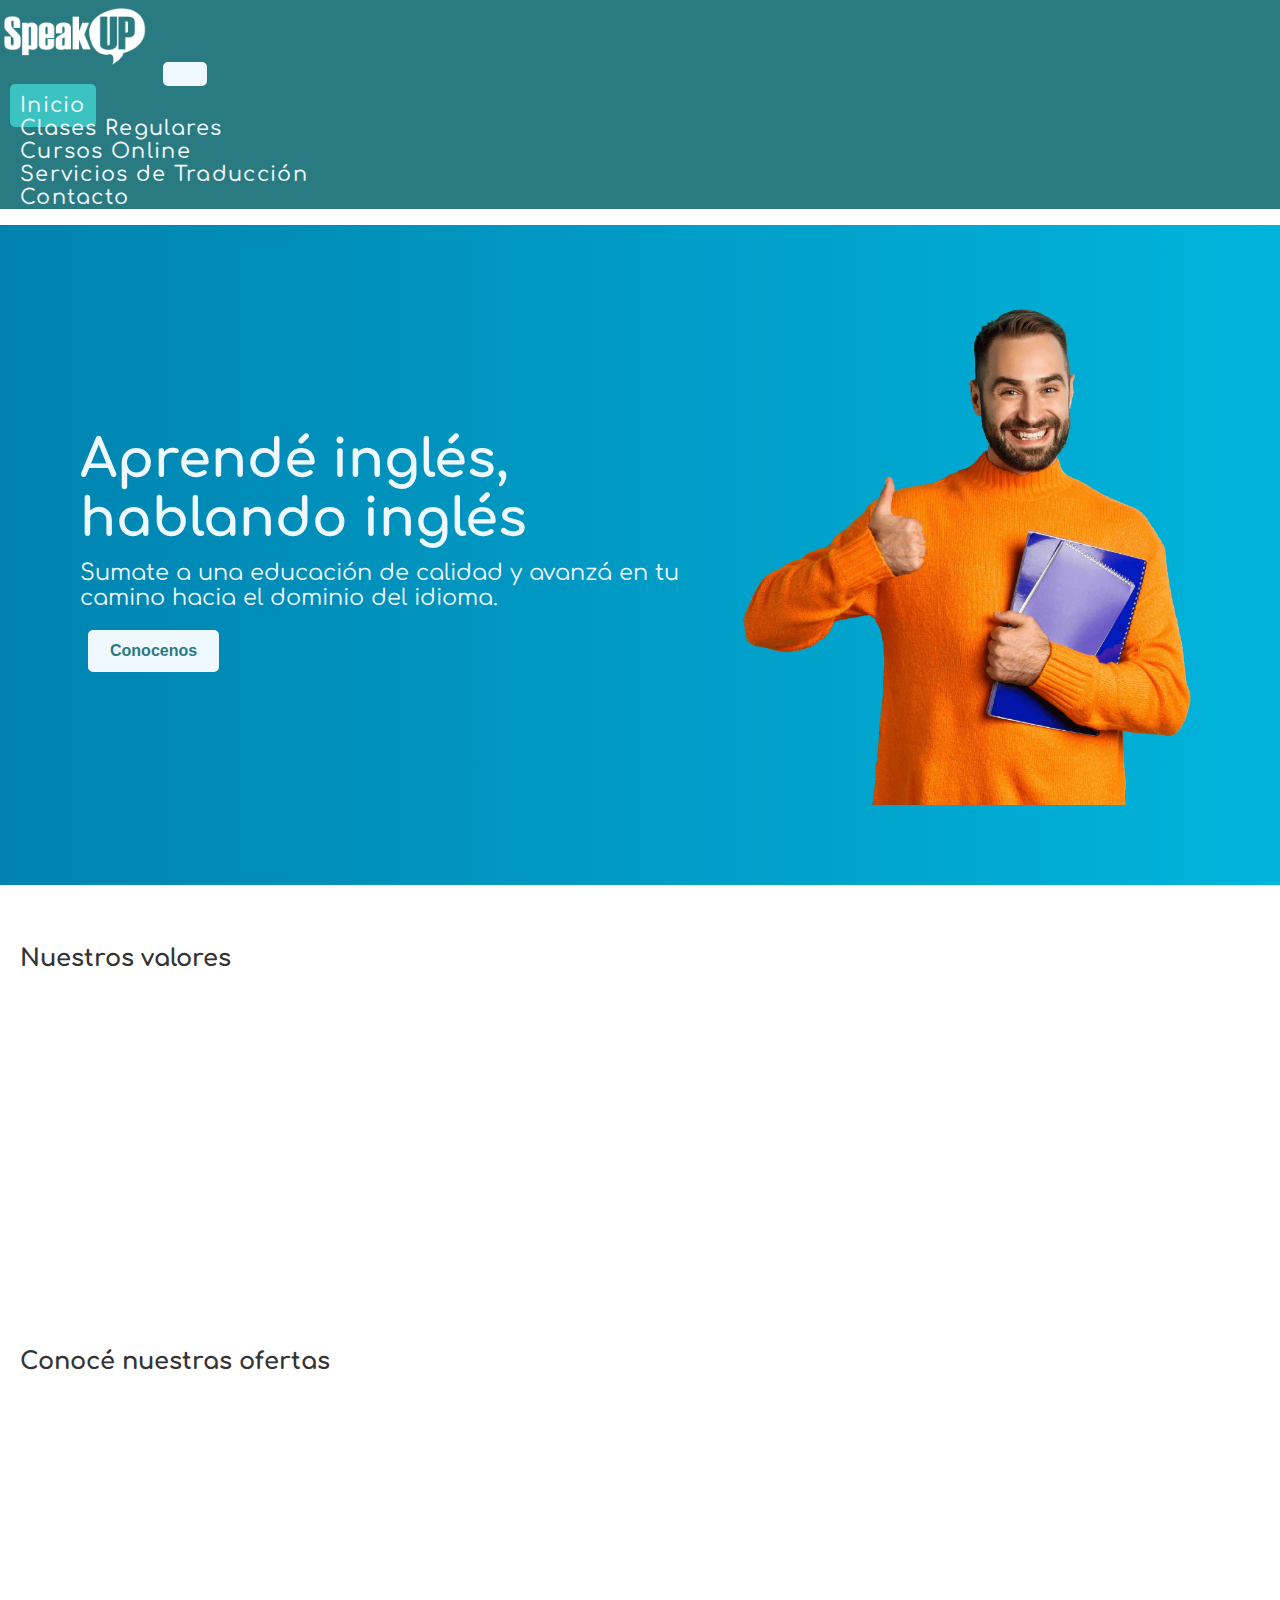
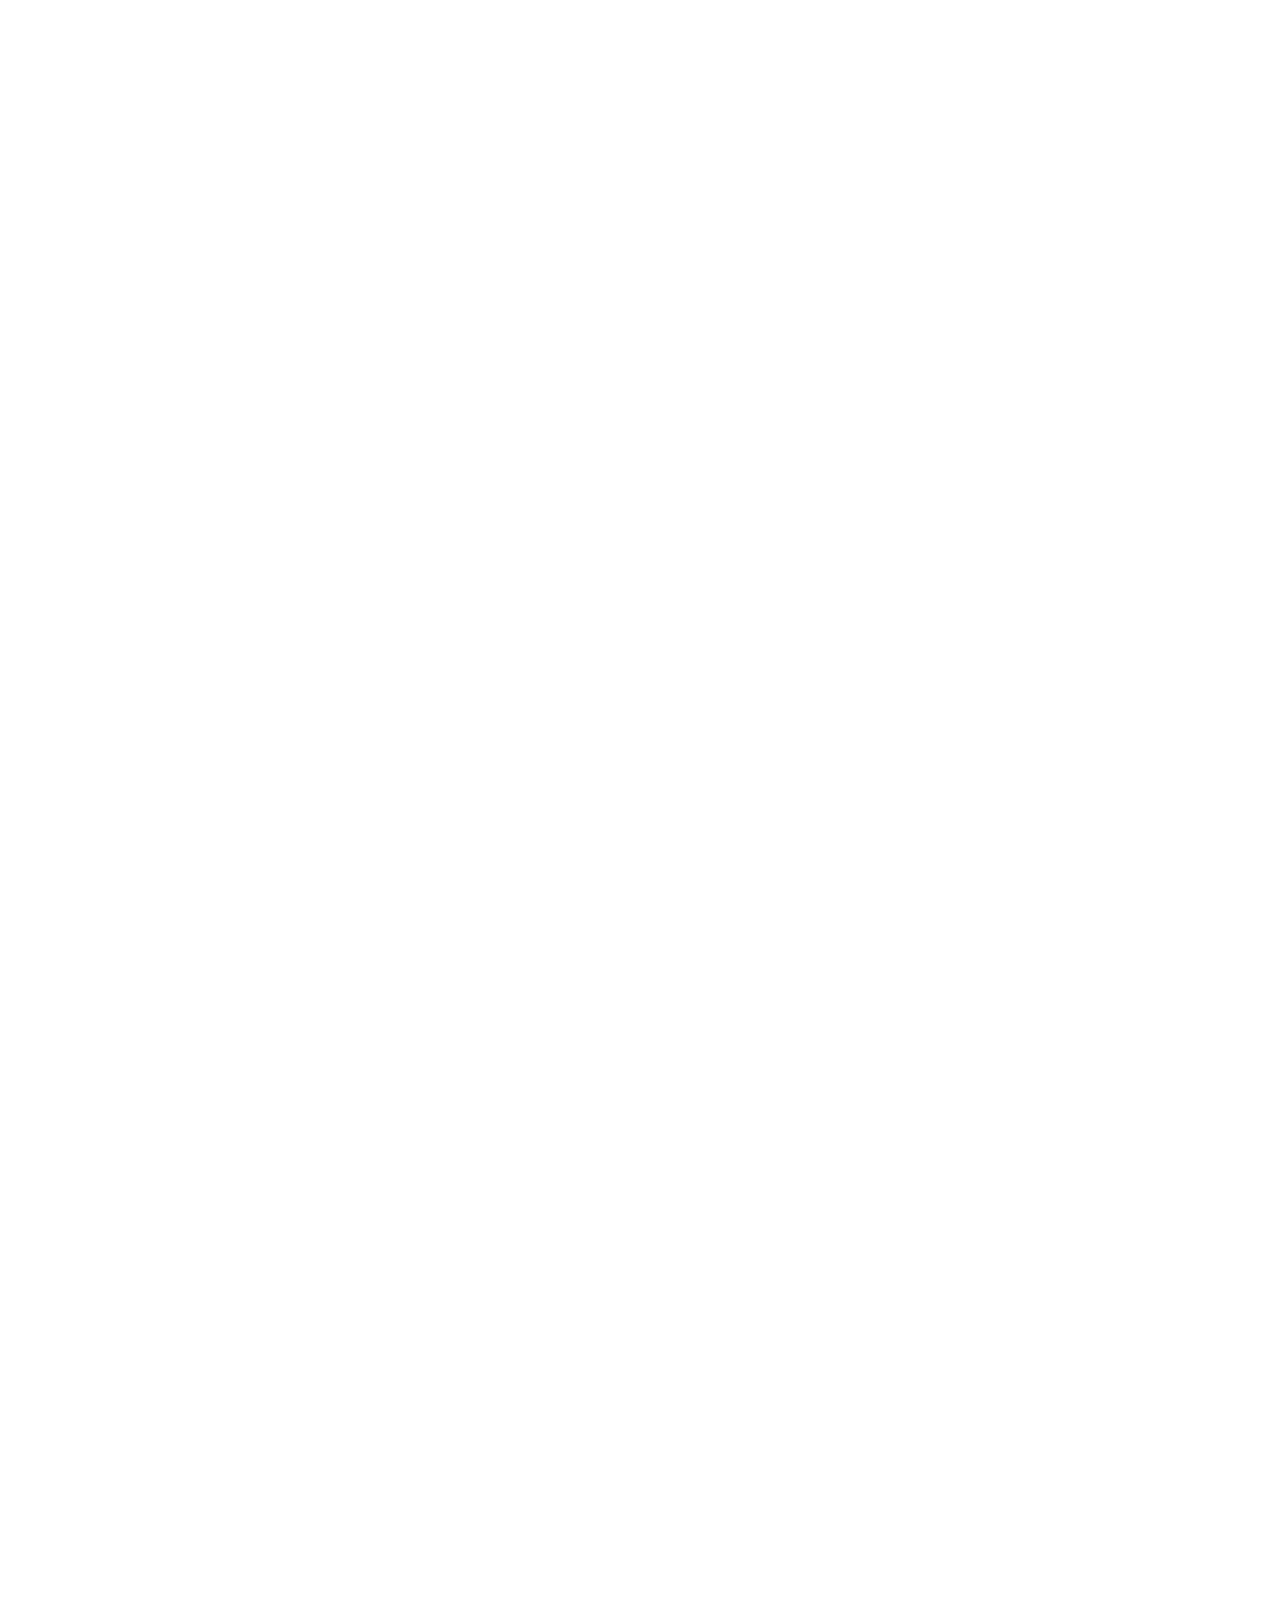
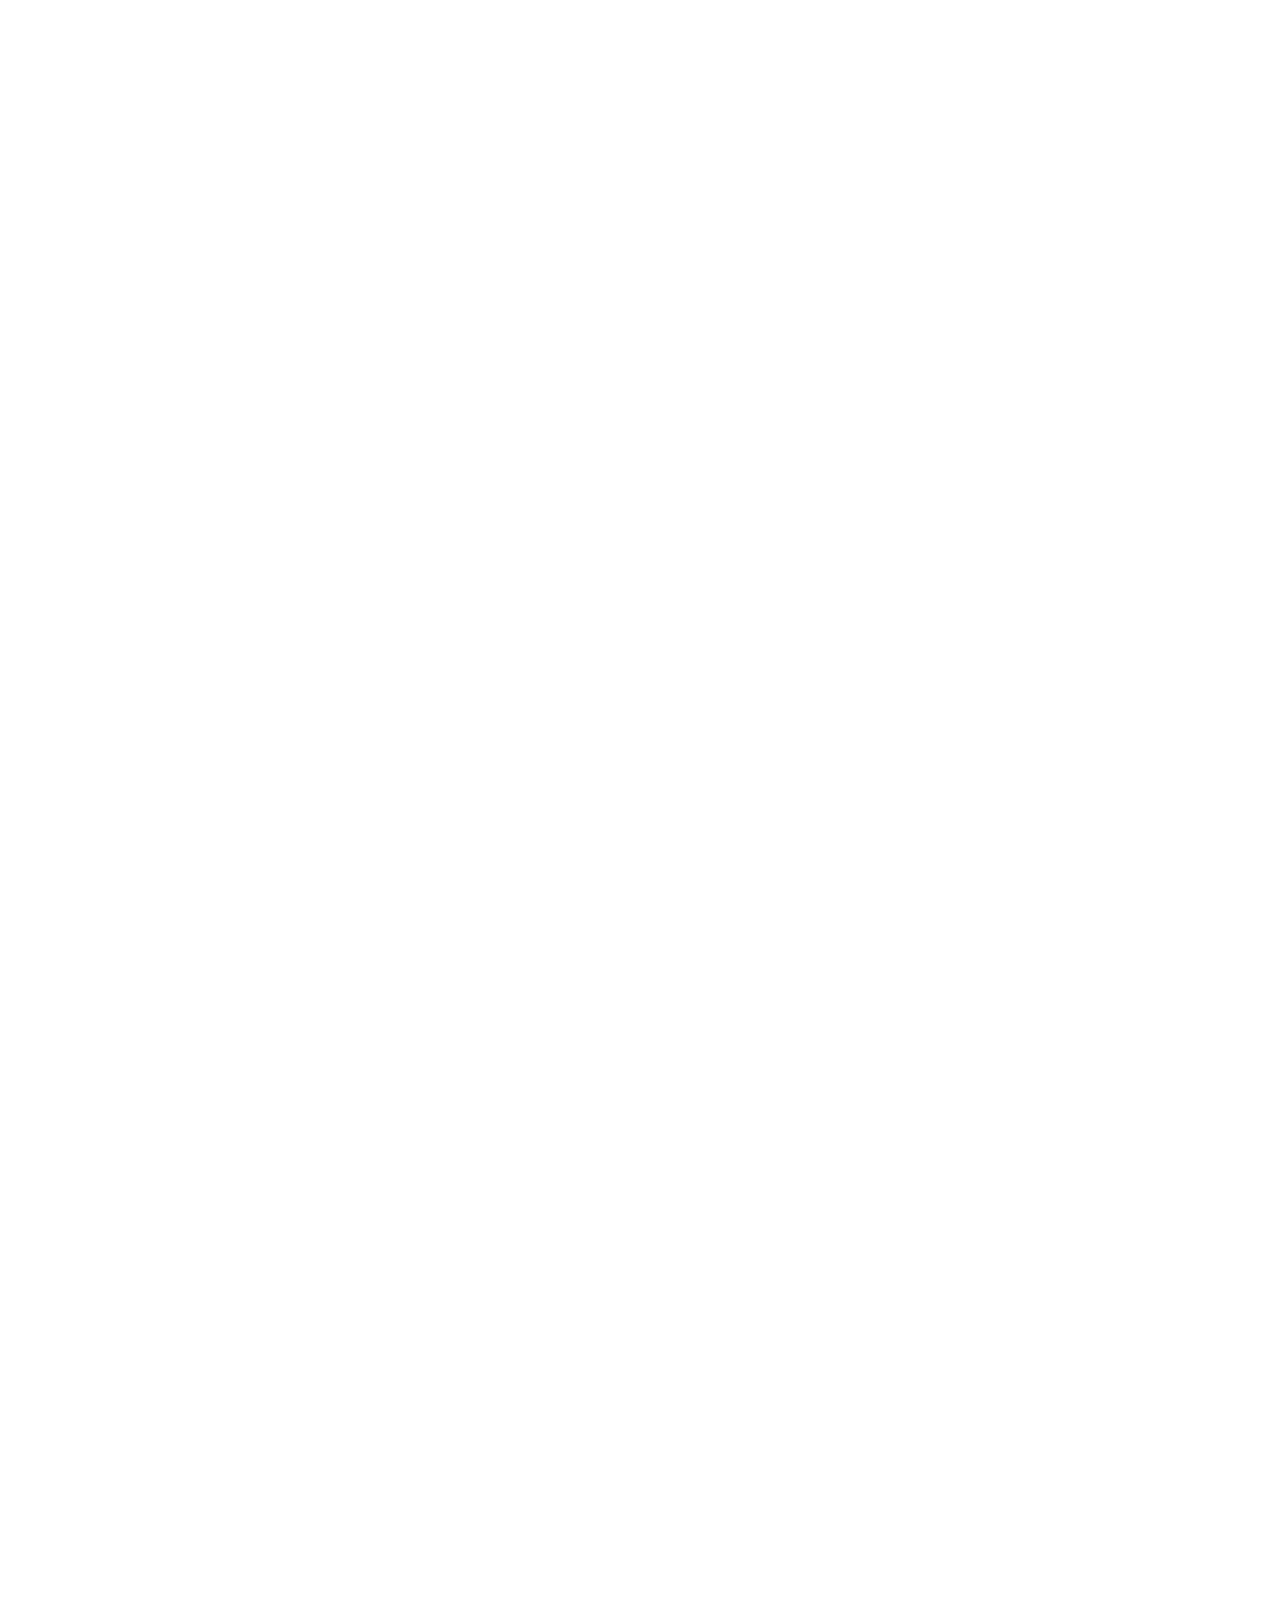
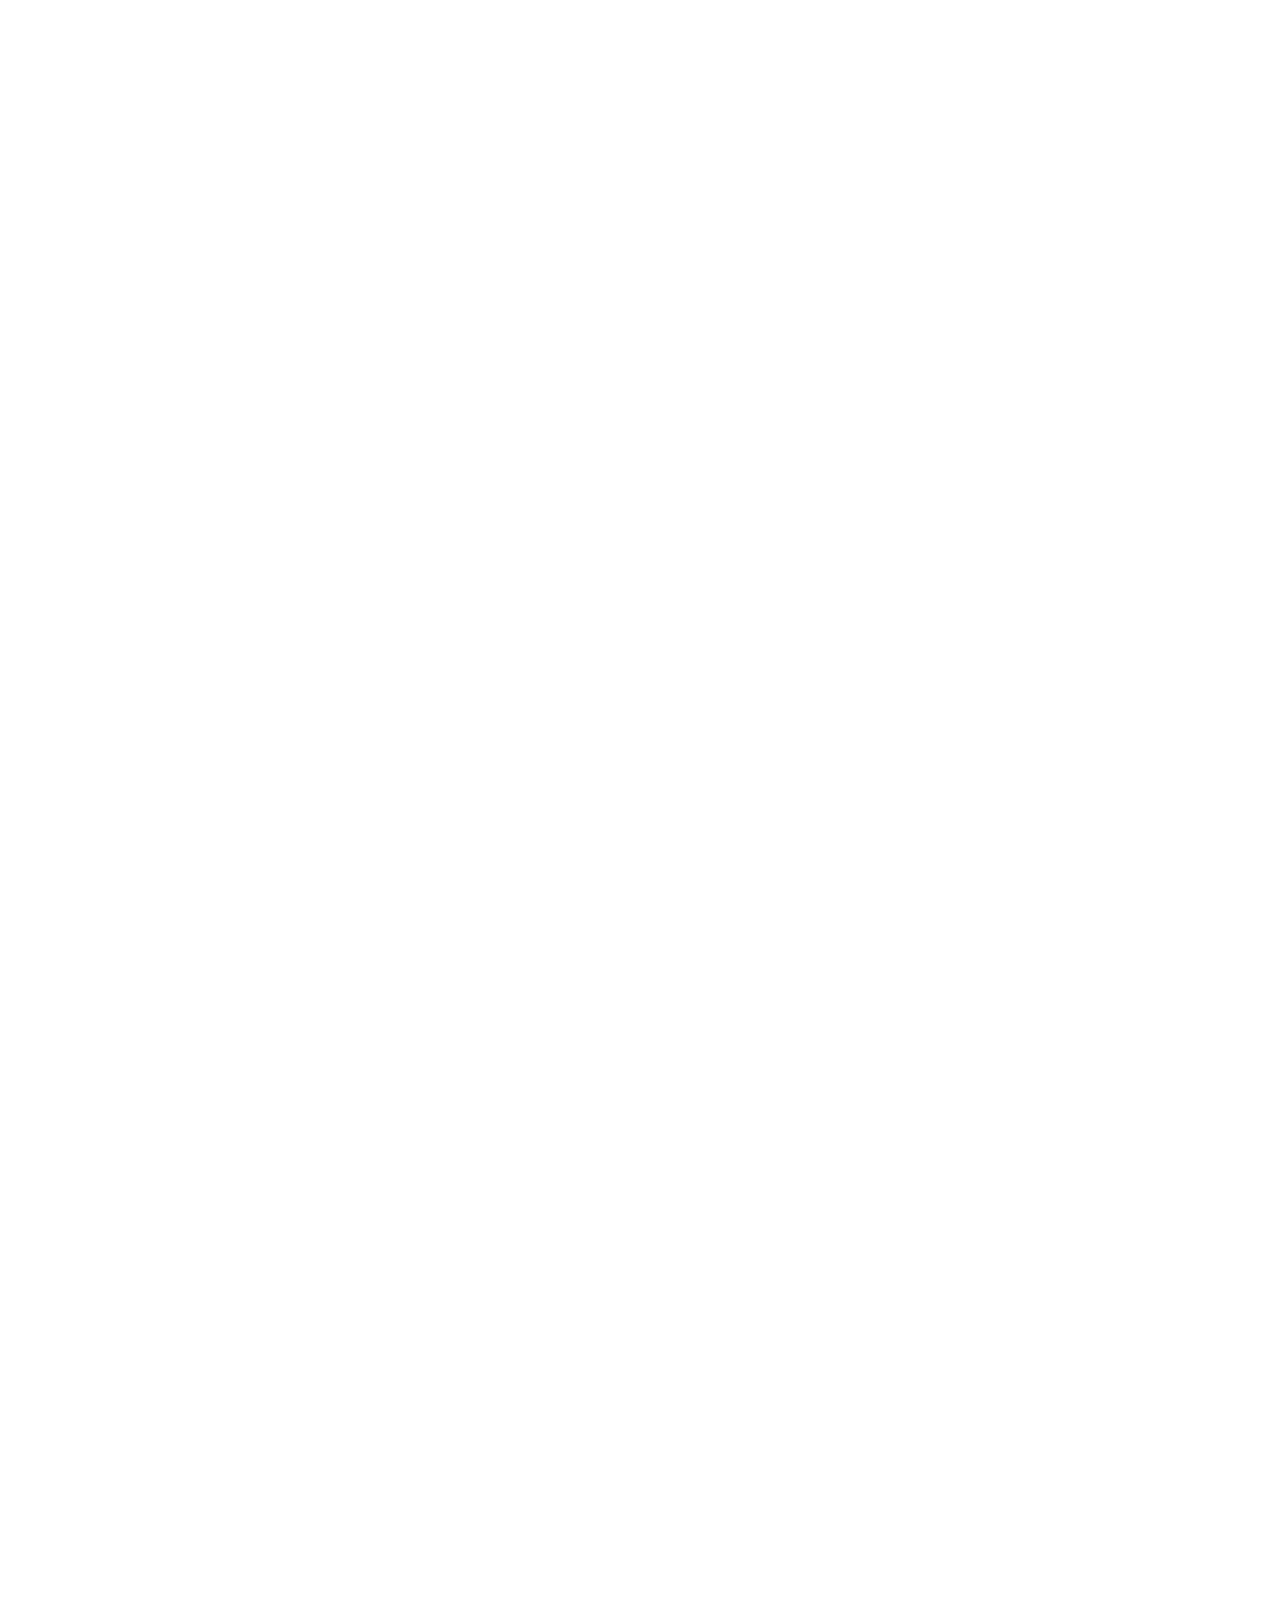
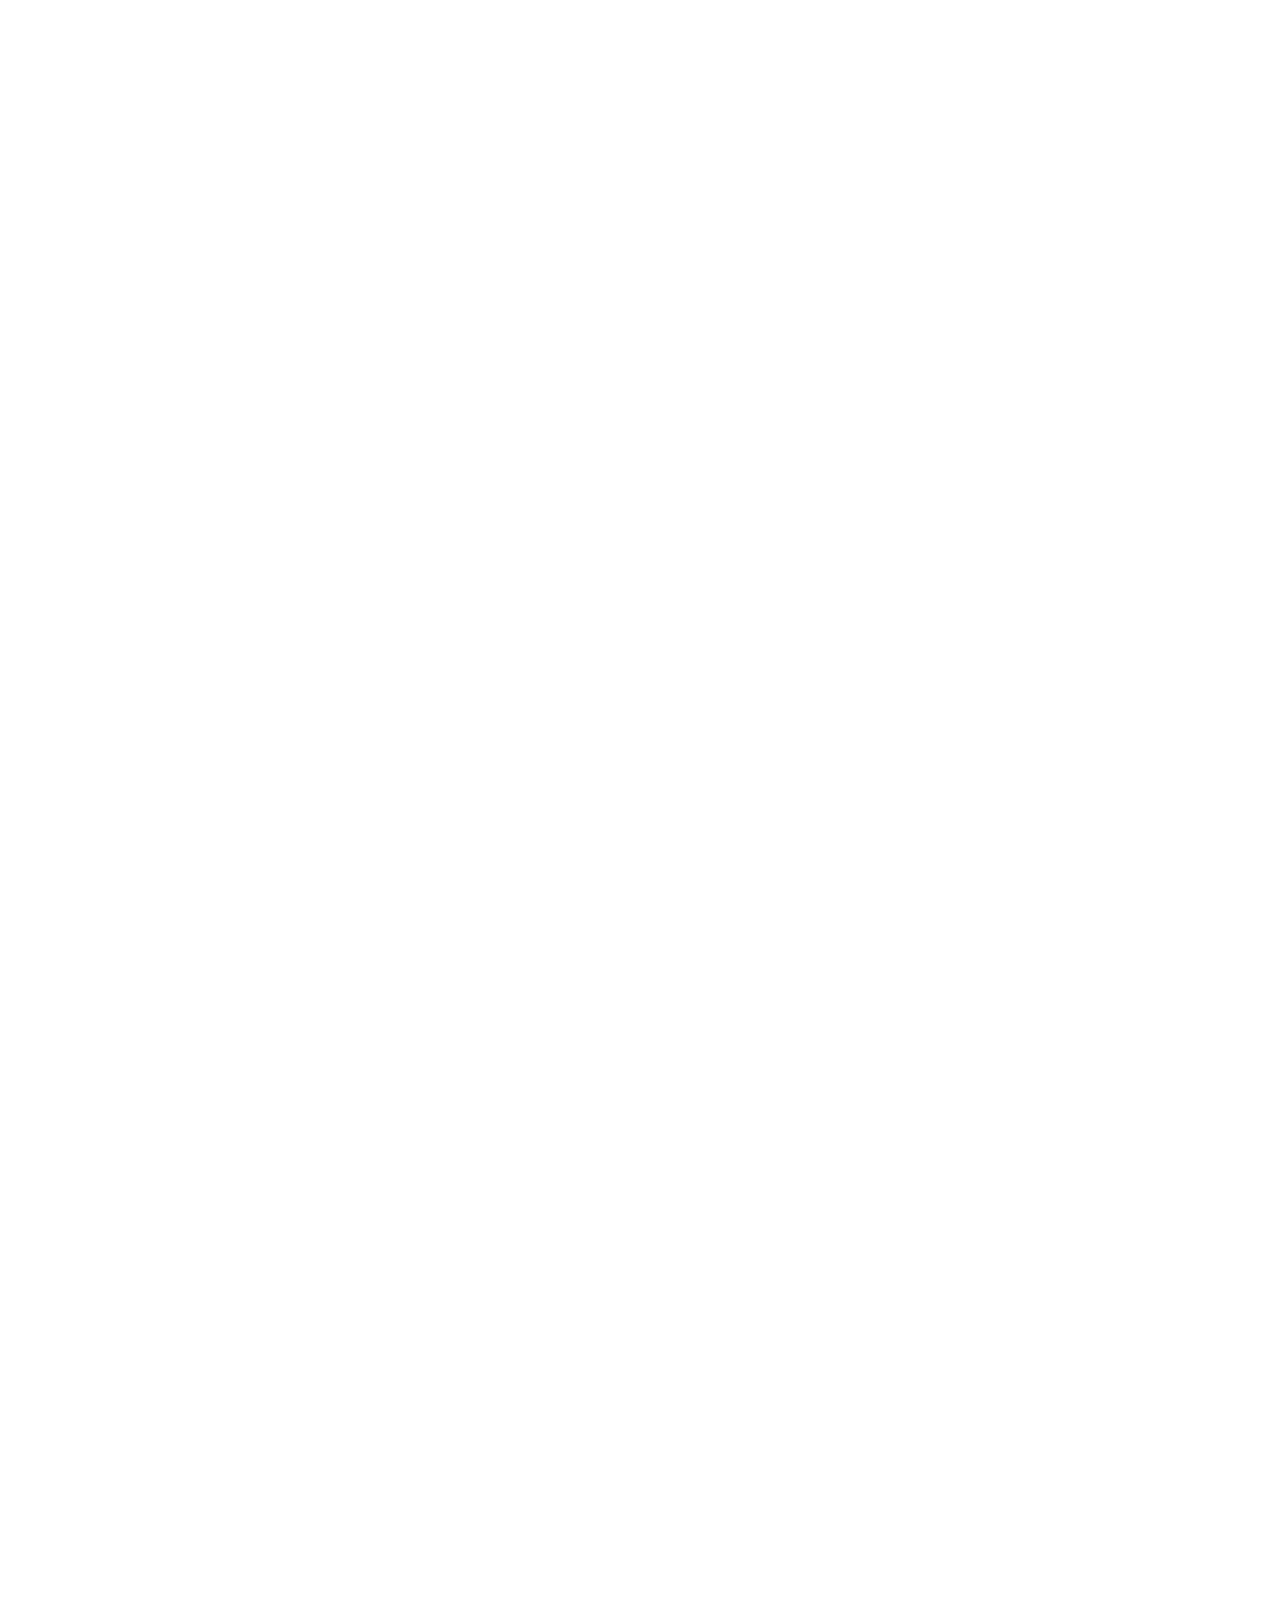
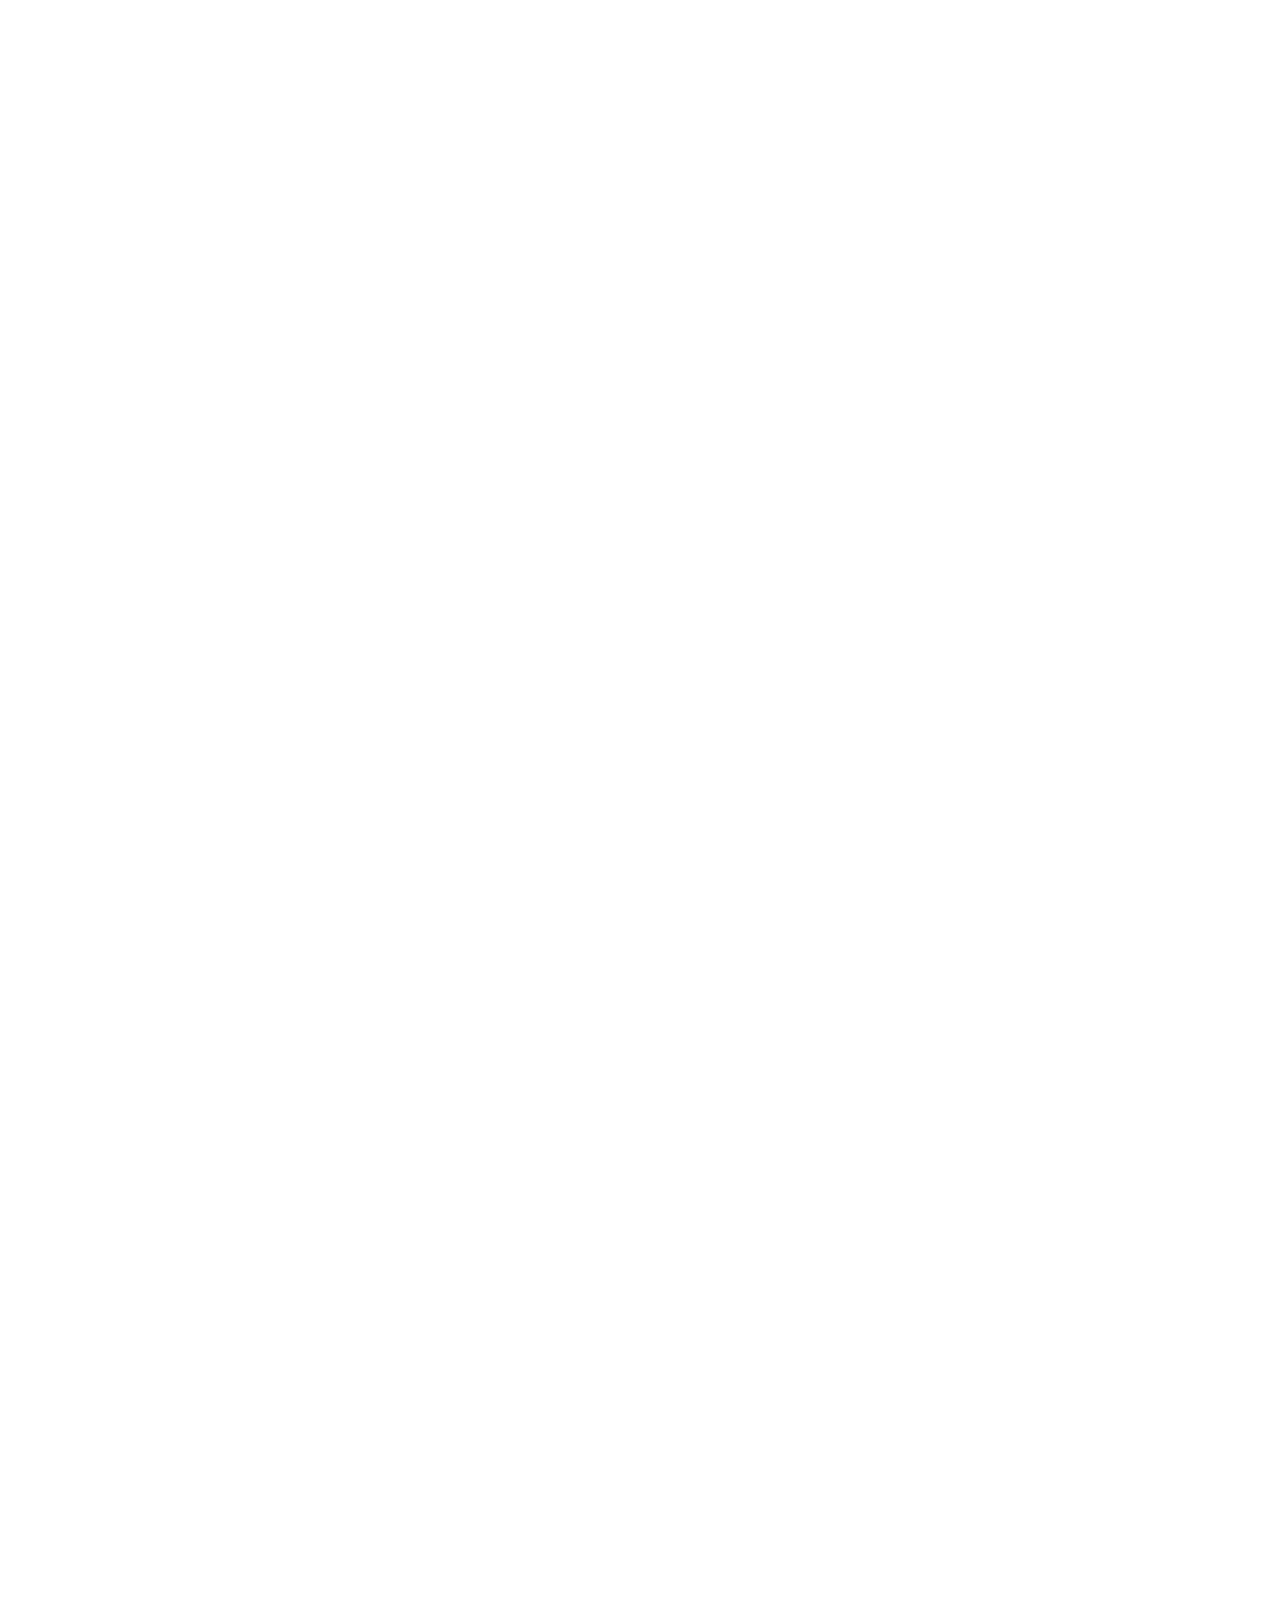
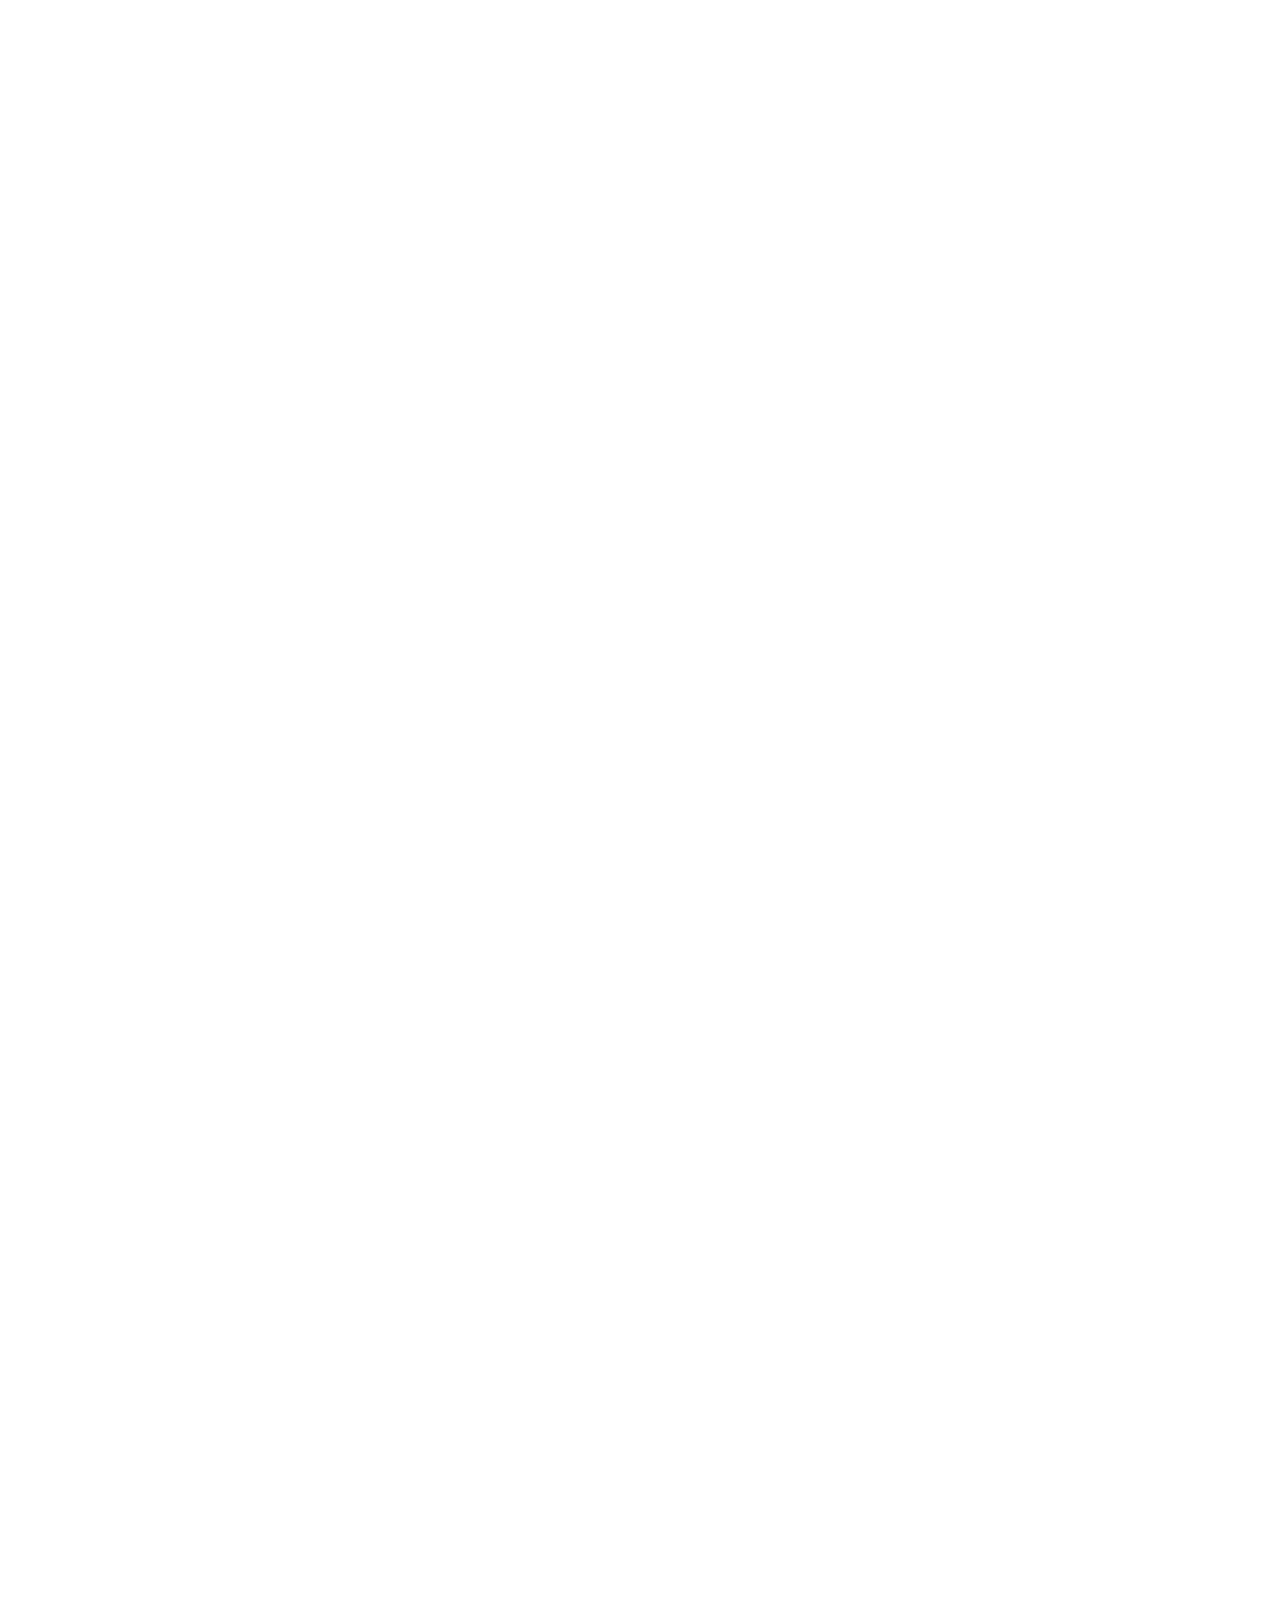
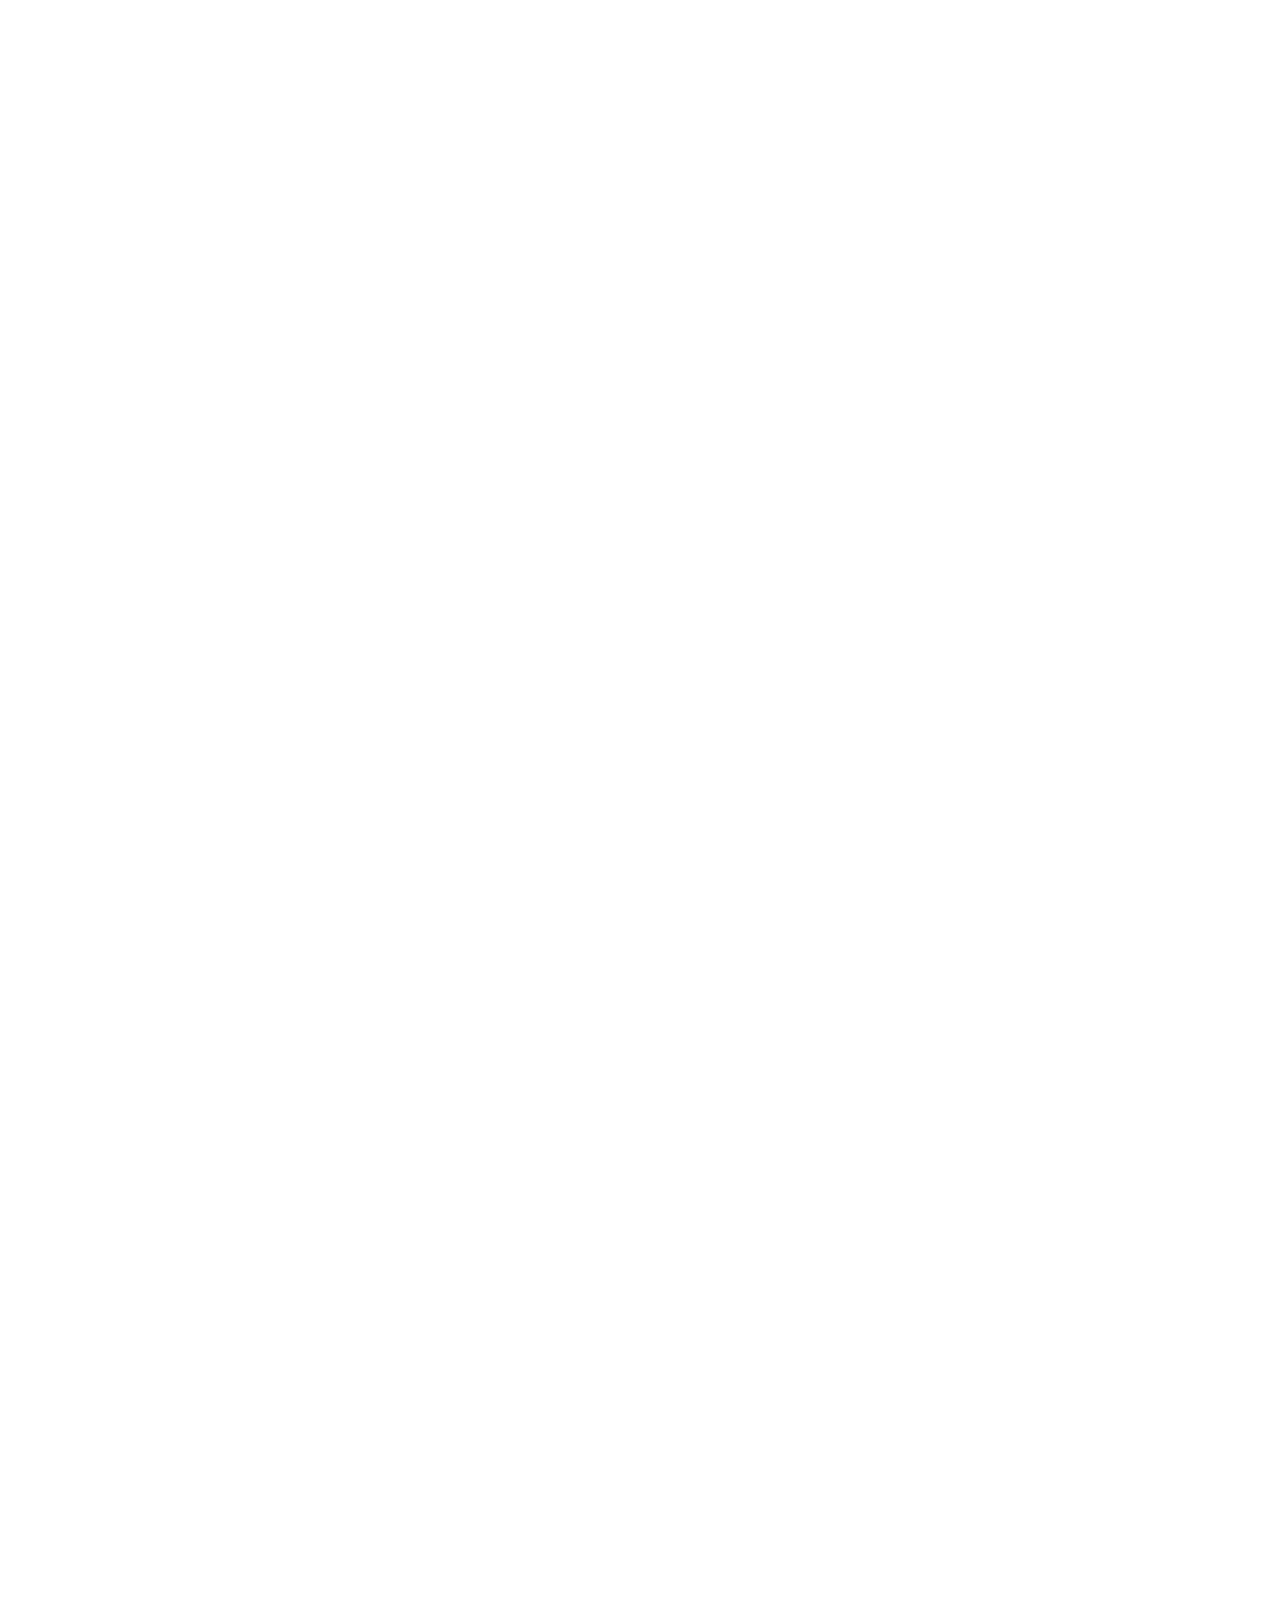
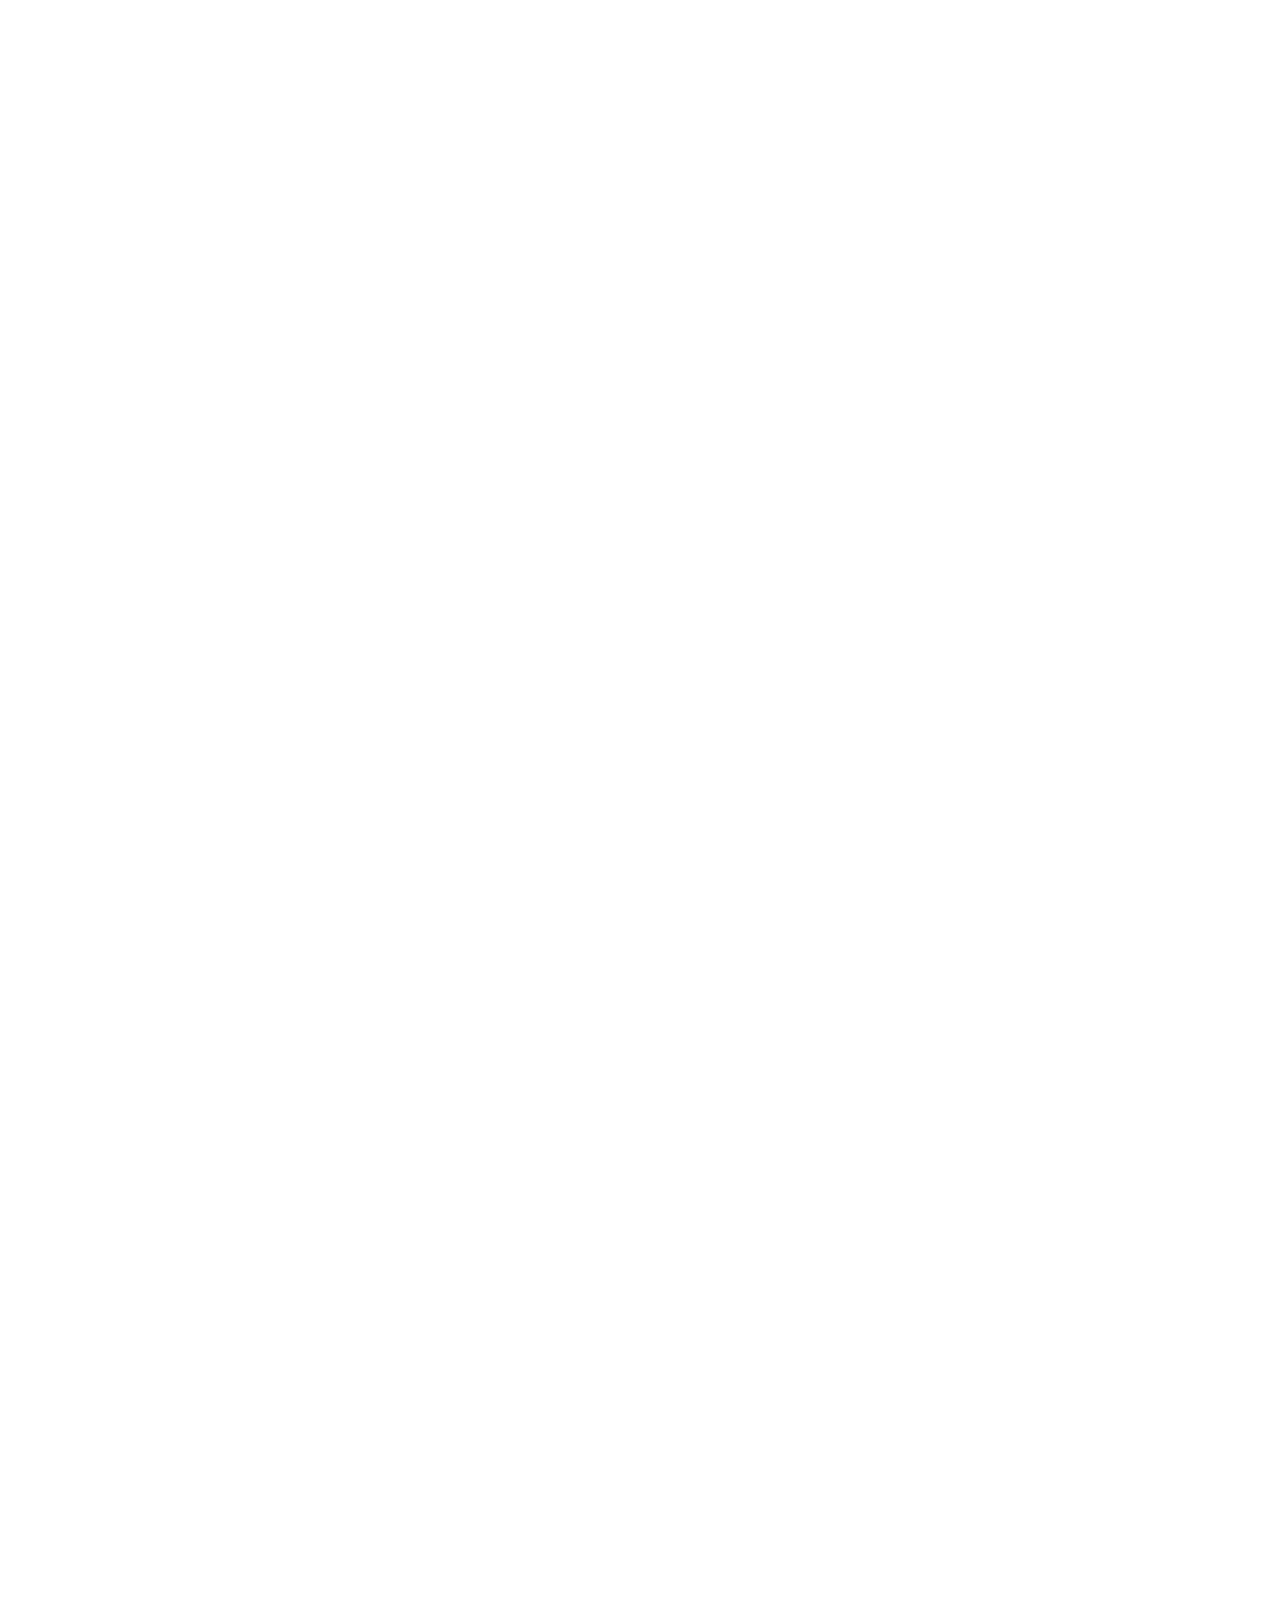
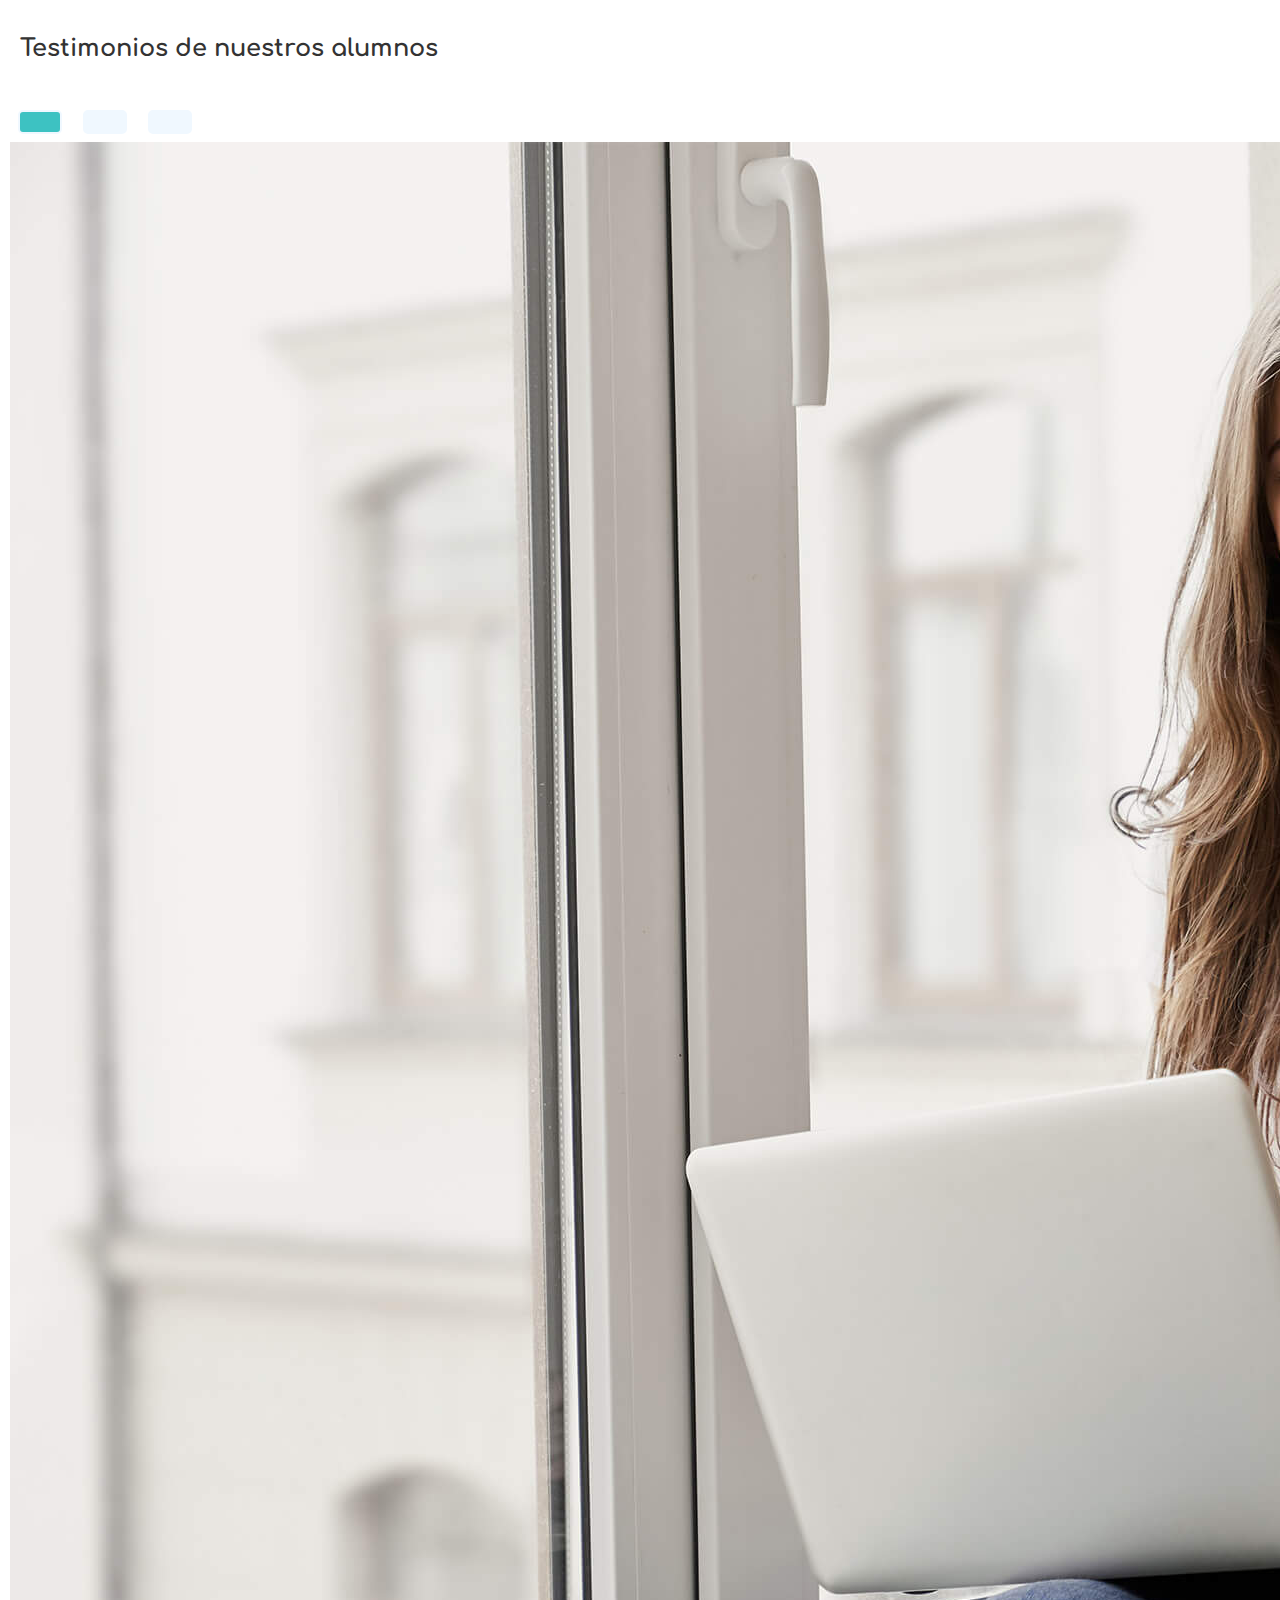
<file: index.html>
<!DOCTYPE html>
<html lang="es">

<head>
    <meta charset="UTF-8">
    <meta name="viewport" content="width=device-width, initial-scale=1.0">
    <title>Speak Up Inglés</title>
    <meta name="description"
        content="Somos el instituto #1 en la enseñanza de inglés. Con instructores altamente calificados, un enfoque pedagógico innovador y la integración de tecnología de última generación, nos comprometemos a ser tu puente hacia la fluidez del idioma y un futuro lleno de oportunidades.">
    <meta name="keywords"
        content="inglés, ingles, idioma, lengua, escuela, instituto, institución, academia, enseñanza, educación, online, presencial, curso, clase, traducción, certificado, exámen, profesor, maestro, teacher, nativo, conversación, comunicación, fluidez, cultura, viajeros, laboral">

    <!-- Favicon-->
    <link rel="icon" type="image/x-icon" href="../assets/img/favicon_speakup.png">

    <!-- CSS BS -->
    <link href="https://cdn.jsdelivr.net/npm/bootstrap@5.3.2/dist/css/bootstrap.min.css" rel="stylesheet"
        integrity="sha384-T3c6CoIi6uLrA9TneNEoa7RxnatzjcDSCmG1MXxSR1GAsXEV/Dwwykc2MPK8M2HN" crossorigin="anonymous">

    <link rel="stylesheet" href="https://cdn.jsdelivr.net/npm/bootstrap-icons@1.11.1/font/bootstrap-icons.css">

    <!-- AOS -->
    <link href="https://unpkg.com/aos@2.3.1/dist/aos.css" rel="stylesheet">

    <!-- CSS -->
    <link rel="stylesheet" href="css/estilo.css">

</head>

<body>
    <Nav class="navbar navbar-expand-lg encabezado sticky-top">
        <div class="container-fluid">
            <a class="navbar-brand" href="index.html">
                <img class="logo" src="assets/img/logospeakup.png" alt="Logo de Speak Up">
            </a>
            <button class="navbar-toggler" type="button" data-bs-toggle="collapse" data-bs-target="#navbarNav"
                aria-controls="navbarNav" aria-expanded="false" aria-label="Toggle navigation">
                <span class="navbar-toggler-icon"></span>
            </button>
            <div class="collapse navbar-collapse" id="navbarNav">
                <ul class="navbar-nav ms-auto menuNav">
                    <li class="nav-item">
                        <a class="nav-link active" aria-current="page" href="index.html">Inicio</a>
                    </li>
                    <li class="nav-item">
                        <a class="nav-link" href="html/clasesregulares.html">Clases Regulares</a>
                    </li>
                    <li class="nav-item">
                        <a class="nav-link" href="html/cursosonline.html">Cursos Online</a>
                    </li>
                    <li class="nav-item">
                        <a class="nav-link" href="html/serviciosdetraduccion.html">Servicios de Traducción</a>
                    </li>
                    <li class="nav-item">
                        <a class="nav-link" href="html/contacto.html">Contacto</a>
                    </li>
                </ul>
            </div>
        </div>
    </Nav>

    <header class="container-fluid banner">
        <img class="imgBanner1" src="assets/img/inicio/banner1.png"
            alt="Estudiante sosteniendo 2 libros y haciendo gesto de aprovación.">
        <div class="textoBanner">
            <h1>Aprendé inglés, hablando inglés</h1>
            <p>Sumate a una educación de calidad y avanzá en tu camino hacia el dominio del idioma.</p>
            <a href="#seccionDestino">
                <button type="button">Conocenos</button>
            </a>
        </div>
    </header>

    <main class="container-fluid" id="seccionDestino">
        <h2>Nuestros valores</h2>

        <div class="container">
            <div class="row g-4 py-5 row-cols-1 row-cols-lg-3">
                <div data-aos="fade-right" data-aos-easing="linear" data-aos-duration="1500" class="valores col">
                    <div class="feature-icon d-inline-flex align-items-center justify-content-center fs-2 mb-3">
                        <i class="bi bi-gear"></i>
                    </div>
                    <h3 class="text-body-emphasis">Compromiso</h3>
                    <p> <strong> - </strong> Con la excelencia educativa y el éxito de los estudiantes.</p>
                    <p> <strong> - </strong> Con la integridad y la ética en todas las interacciones.</p>
                    <p> <strong> - </strong> Con la mejora continua y la adaptación a las necesidades cambiantes.</p>
                </div>
                <div data-aos="fade-down" data-aos-easing="linear" data-aos-duration="1500" class="valores col">
                    <div class="feature-icon d-inline-flex align-items-center justify-content-center fs-2 mb-3">
                        <i class="bi bi-people"></i>
                    </div>
                    <h3 class="fs-2 text-body-emphasis">Colaboración</h3>
                    <p> <strong> - </strong> Fomento de la colaboración activa entre estudiantes, profesores y personal.
                    </p>
                    <p> <strong> - </strong> Promoción de un ambiente de trabajo en equipo y apoyo mutuo.</p>
                    <p> <strong> - </strong> Valorización de la importancia de la colaboración para el éxito colectivo.
                    </p>
                </div>
                <div data-aos="fade-left" data-aos-easing="linear" data-aos-duration="1500" class="valores col">
                    <div class="feature-icon d-inline-flex align-items-center justify-content-center fs-2 mb-3">
                        <i class="bi bi-chat-square-text"></i>
                    </div>
                    <h3 class="fs-2 text-body-emphasis">Innovación</h3>
                    <p> <strong> - </strong> Promoción de métodos educativos innovadores y tecnologías emergentes.</p>
                    <p> <strong> - </strong> Fomento de la creatividad y el pensamiento crítico entre estudiantes y
                        personal.</p>
                    <p> <strong> - </strong> Busqueda constante de nuevas formas de mejorar para enriquecer la
                        experiencia educativa.</p>
                </div>
            </div>


            <h2>Conocé nuestras ofertas</h2>

            <div data-aos="fade-up" data-aos-duration="2000" class="container">
                <div class="row inicial">
                    <div class="card col-xl-4 col-sm-12">
                        <img src="assets/img/clases_reg/clasesreg3.jpg" class="card-img-top foto"
                            alt="alumnos levantando la mano en clase">
                        <div class="card-body cuerpo">
                            <h3 class="card-title">Clases regulares</h3>
                            <p class="card-text">Dictado presencial en nuestras instalaciones.</p>
                            <a href="html/clasesregulares.html" class="btn btn-primary">Ver Clases</a>
                        </div>
                    </div>

                    <div class="card col-xl-4 col-sm-12">
                        <img src="assets/img/cursos_ol/conversación.jpg" class="card-img-top foto"
                            alt="Profesora dando clases virtuales delante de la pantalla">
                        <div class="card-body cuerpo">
                            <h3 class="card-title">Cursos Online</h3>
                            <p class="card-text">Estudiá desde la comodidad de tu hogar.</p>
                            <a href="html/cursosonline.html" class="btn btn-primary">Ver Cursos</a>
                        </div>
                    </div>

                    <div class="card col-xl-4 col-sm-12">
                        <img src="assets/img/servicios_trad/traducción.jpg" class="card-img-top foto"
                            alt="Profesional delante de una computadora, utilizando el teclado">
                        <div class="card-body cuerpo">
                            <h3 class="card-title">Servicios de Traducción</h3>
                            <p class="card-text">Brindamos soluciones para tus trámites.</p>
                            <a href="html/serviciosdetraduccion.html" class="btn btn-primary">Ver Servicios</a>
                        </div>
                    </div>
                </div>
            </div>


            <h2>Testimonios de nuestros alumnos</h2>

            <div id="carouselExampleCaptions" class="carousel slide testimonios">
                <div class="carousel-indicators">
                    <button type="button" data-bs-target="#carouselExampleCaptions" data-bs-slide-to="0" class="active"
                        aria-current="true" aria-label="Slide 1"></button>
                    <button type="button" data-bs-target="#carouselExampleCaptions" data-bs-slide-to="1"
                        aria-label="Slide 2"></button>
                    <button type="button" data-bs-target="#carouselExampleCaptions" data-bs-slide-to="2"
                        aria-label="Slide 3"></button>
                </div>
                <div class="carousel-inner">
                    <div class="carousel-item active">
                        <img src="assets/img/inicio/car1.jpg" class="d-block w-100"
                            alt="estudiante sentada con la notebook sobre sus regazo y mirando a la cámara.">
                        <div class="carousel-caption d-none d-md-block">
                            <h3>"¡Super profesionales! Aprobé mi exámen internacional gracias a la formación que tuve en
                                Speak Up"</h3>
                            <p>Soledad - 23 años</p>
                        </div>
                    </div>
                    <div class="carousel-item">
                        <img src="assets/img/inicio/car2.jpg" class="d-block w-100"
                            alt="estudiante parado con su mochila colgando y mirando a la cámara.">
                        <div class="carousel-caption d-none d-md-block">
                            <h3>"Las profes siempre nos preparan clases entretenidas y motivantes, aprender así es mucho
                                más sencillo"</h3>
                            <p>Lautaro - 19 años</p>
                        </div>
                    </div>
                    <div class="carousel-item">
                        <img src="assets/img/inicio/car3.jpg" class="d-block w-100"
                            alt="estudiante sentada con la notebook sobre el escritorio, sonriendo y mirando a la cámara.">
                        <div class="carousel-caption d-none d-md-block">
                            <h3>"Al cursar online ahorro tiempo y gano comodidad. A su vez, el grupo reducido nos
                                permite avanzar rapidísimo"</h3>
                            <p>Lucía - 26 años</p>
                        </div>
                    </div>
                </div>
                <button class="carousel-control-prev" type="button" data-bs-target="#carouselExampleCaptions"
                    data-bs-slide="prev">
                    <span class="carousel-control-prev-icon" aria-hidden="true"></span>
                    <span class="visually-hidden">Previous</span>
                </button>
                <button class="carousel-control-next" type="button" data-bs-target="#carouselExampleCaptions"
                    data-bs-slide="next">
                    <span class="carousel-control-next-icon" aria-hidden="true"></span>
                    <span class="visually-hidden">Next</span>
                </button>
            </div>
    </main>

    <footer class="d-flex flex-wrap justify-content-between align-items-center py-3">
        <div class="col-md-4 d-flex align-items-center">
            <a href="/" class="mb-3 me-2 mb-md-0 text-decoration-none lh-1">
                <img class="logo" src="assets/img/logospeakup.png" alt="Logo de Speak Up">
            </a>
            <span class="mb-3 mb-md-0 textoFooter">© 2023 Company, Inc</span>
        </div>
        <a href="https://www.instagram.com/speakupingles/" aria-label="Seguinos" target="_blank"><i
                class="bi bi-instagram"></i></a>
    </footer>


    <!-- JS BS -->
    <script src="https://cdn.jsdelivr.net/npm/bootstrap@5.3.2/dist/js/bootstrap.bundle.min.js"
        integrity="sha384-C6RzsynM9kWDrMNeT87bh95OGNyZPhcTNXj1NW7RuBCsyN/o0jlpcV8Qyq46cDfL"
        crossorigin="anonymous"></script>

    <!-- JS AOS -->
    <script src="https://unpkg.com/aos@2.3.1/dist/aos.js"></script>

    <script>
        AOS.init();
    </script>

</body>

</html>
</file>
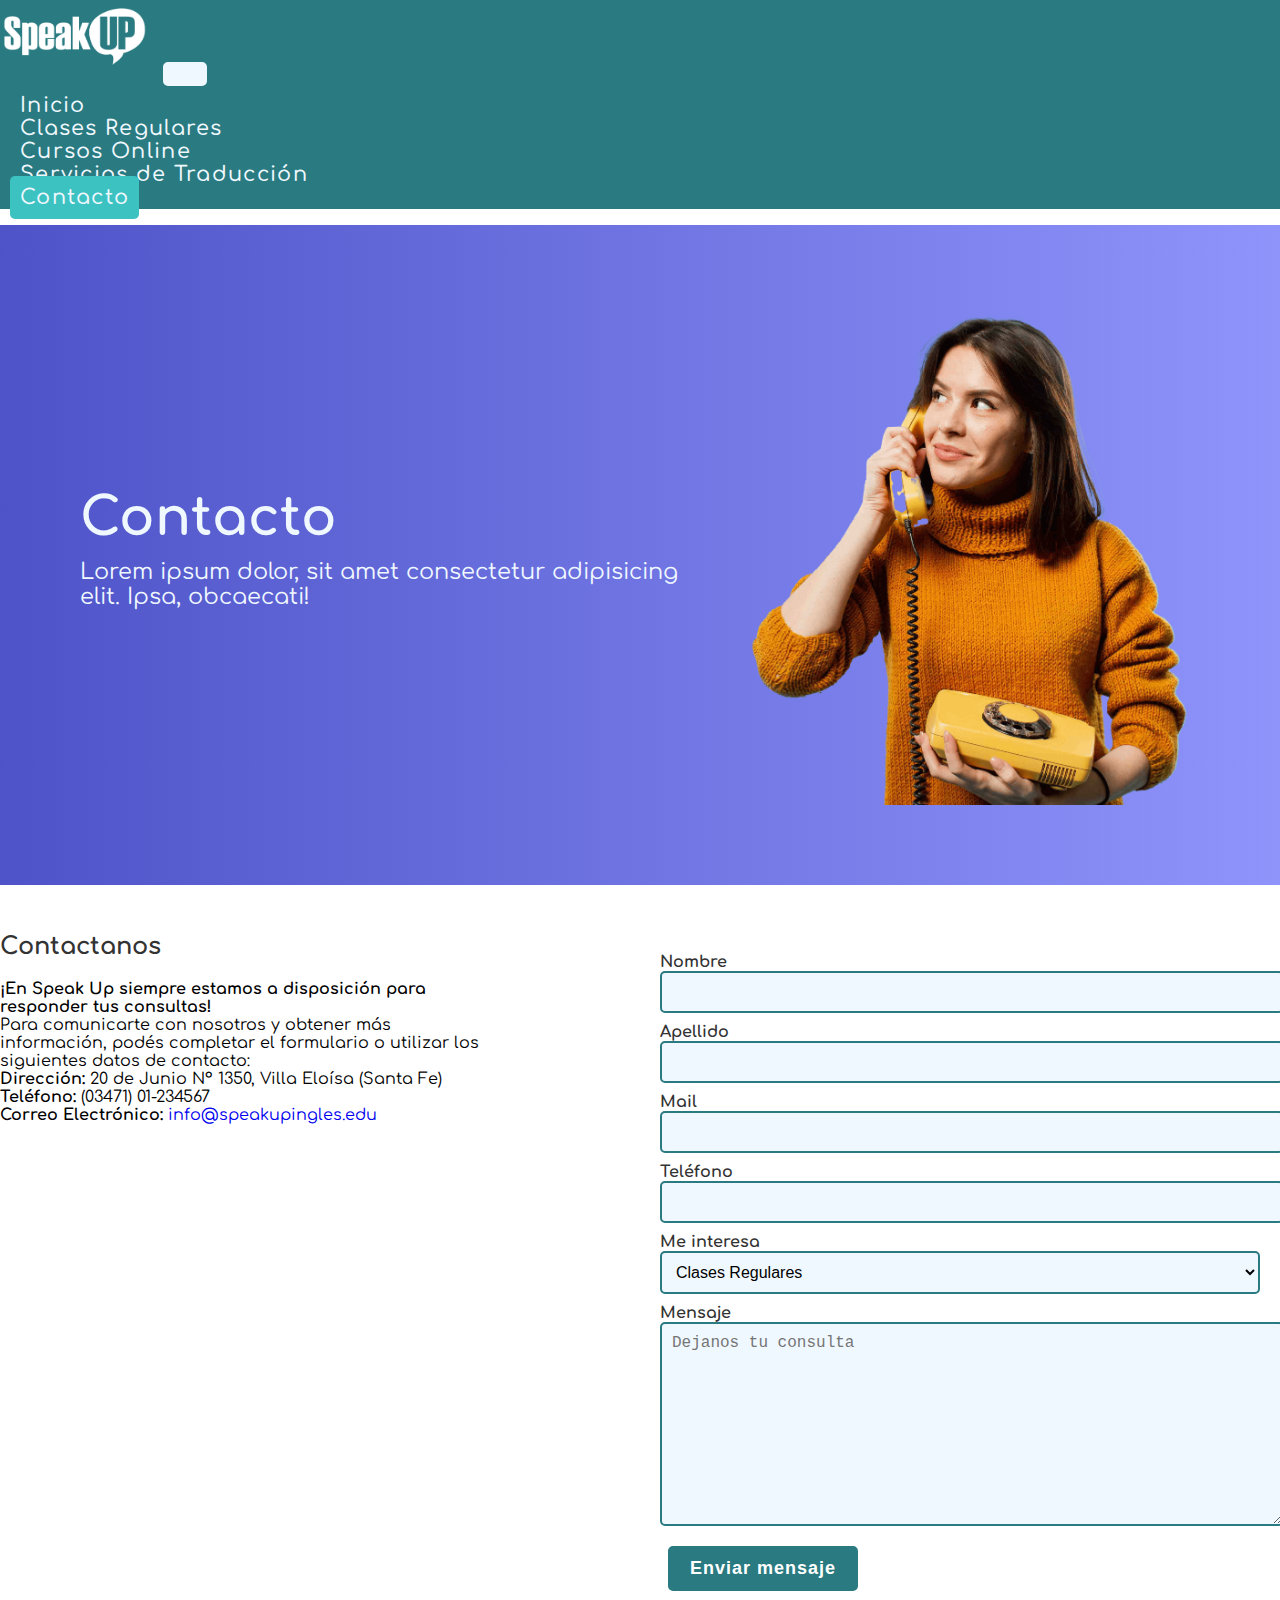
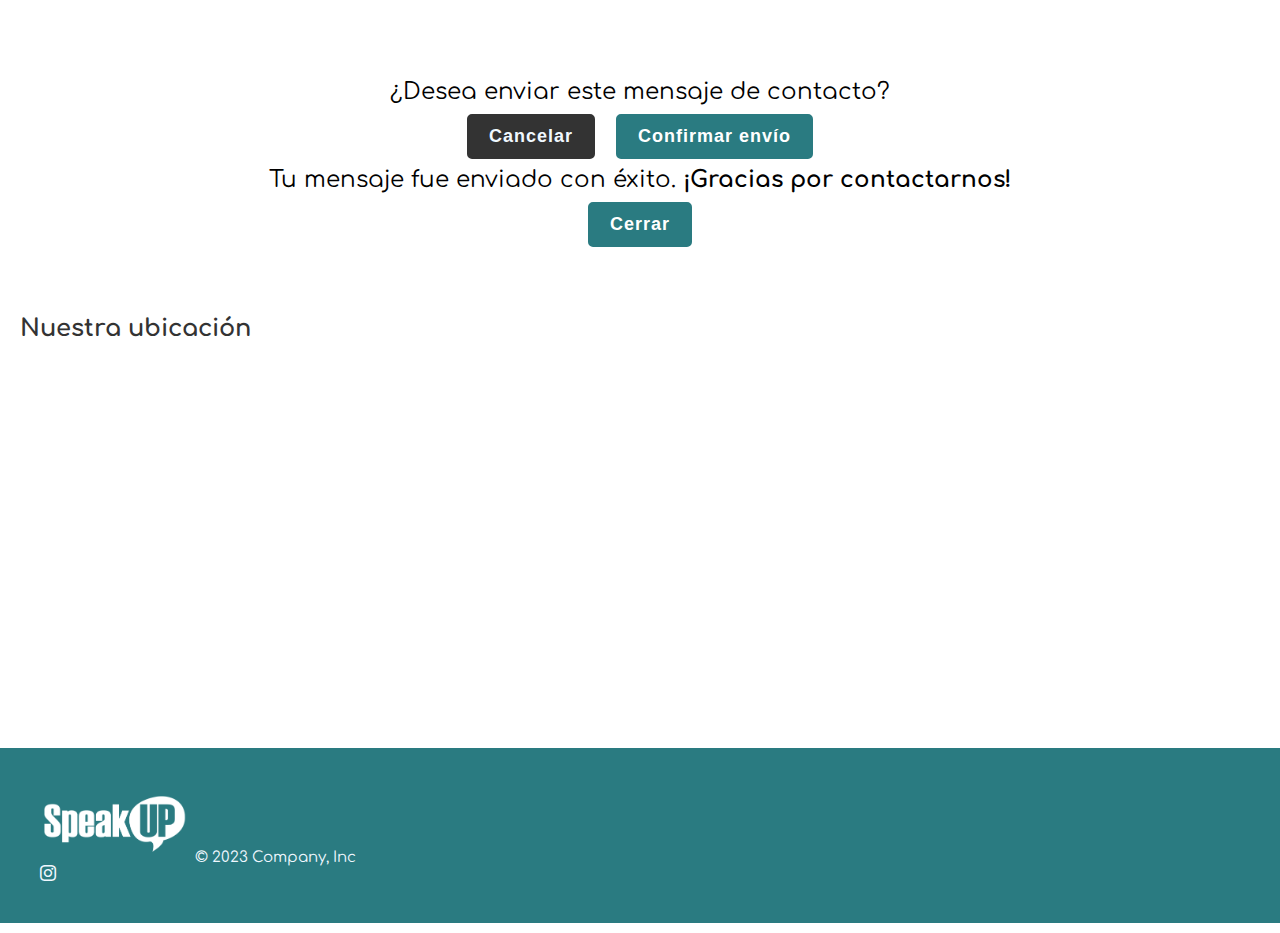
<file: html/contacto.html>
<!DOCTYPE html>
<html lang="es">

<head>
    <meta charset="UTF-8">
    <meta name="viewport" content="width=device-width, initial-scale=1.0">
    <title>Contacto | Speak Up</title>
    <meta name="description"
        content="Somos el instituto #1 en la enseñanza de inglés. Contactanos y convertí tu aprendizaje en un futuro lleno de oportunidades.">
    <meta name="keywords"
        content="inglés, ingles, idioma, lengua, escuela, instituto, institución, academia, enseñanza, educación, online, presencial, curso, clase, traducción, certificado, exámen, profesor, maestro, teacher, nativo, conversación, comunicación, fluidez, cultura, viajeros, laboral">

    <!-- Favicon-->
    <link rel="icon" type="image/x-icon" href="../assets/img/favicon_speakup.png">

    <!-- CSS BS -->
    <link href="https://cdn.jsdelivr.net/npm/bootstrap@5.3.2/dist/css/bootstrap.min.css" rel="stylesheet"
        integrity="sha384-T3c6CoIi6uLrA9TneNEoa7RxnatzjcDSCmG1MXxSR1GAsXEV/Dwwykc2MPK8M2HN" crossorigin="anonymous">

    <link rel="stylesheet" href="https://cdn.jsdelivr.net/npm/bootstrap-icons@1.11.1/font/bootstrap-icons.css">

    <!-- CSS -->
    <link rel="stylesheet" href="../css/estilo.css">
</head>

<body>
    <Nav class="navbar navbar-expand-lg encabezado sticky-top">
        <div class="container-fluid">
            <a class="navbar-brand" href="../index.html">
                <img class="logo" src="../assets/img/logospeakup.png" alt="Logo de Speak Up">
            </a>
            <button class="navbar-toggler" type="button" data-bs-toggle="collapse" data-bs-target="#navbarNav"
                aria-controls="navbarNav" aria-expanded="false" aria-label="Toggle navigation">
                <span class="navbar-toggler-icon"></span>
            </button>
            <div class="collapse navbar-collapse" id="navbarNav">
                <ul class="navbar-nav ms-auto menuNav">
                    <li class="nav-item">
                        <a class="nav-link" href="../index.html">Inicio</a>
                    </li>
                    <li class="nav-item">
                        <a class="nav-link" href="clasesregulares.html">Clases Regulares</a>
                    </li>
                    <li class="nav-item">
                        <a class="nav-link" href="cursosonline.html">Cursos Online</a>
                    </li>
                    <li class="nav-item">
                        <a class="nav-link" href="serviciosdetraduccion.html">Servicios de Traducción</a>
                    </li>
                    <li class="nav-item">
                        <a class="nav-link active" aria-current="page" href="contacto.html">Contacto</a>
                    </li>
                </ul>
            </div>
        </div>
    </Nav>

    <header class="container-fluid banner bannerContac">
        <img class="imgBannerContac" src="../assets/img/contacto/bannerContac.png" alt="Alumna con teléfono al oído.">
        <div class="textoBanner">
            <h1>Contacto</h1>
            <p>Lorem ipsum dolor, sit amet consectetur adipisicing elit. Ipsa, obcaecati!</p>
        </div>
    </header>

    <div class="contacto container">
        <div class="textoContacto">
            <h2> Contactanos </h2>
            <p><strong> ¡En Speak Up siempre estamos a disposición para responder tus consultas!</strong></p>
            <p>Para comunicarte con nosotros y obtener más información, podés completar el formulario o utilizar los
                siguientes datos de contacto:</p>
            <p><strong>Dirección:</strong> 20 de Junio N° 1350, Villa Eloísa (Santa Fe)</p>
            <p><strong>Teléfono:</strong> (03471) 01-234567</p>
            <p><strong>Correo Electrónico: </strong><a href="mailto:info@speakupingles.edu">info@speakupingles.edu</a>
            </p>
        </div>

        <form>
            <div class="mb-3">
                <label for="nombre" class="form-label">Nombre</label>
                <input type="text" class="form-control" id="nombre">
            </div>
            <div class="mb-3">
                <label for="apellido" class="form-label">Apellido</label>
                <input type="text" class="form-control" id="apellido">
            </div>
            <div class="mb-3">
                <label for="mail" class="form-label">Mail</label>
                <input type="email" class="form-control" id="mail">
            </div>
            <div class="mb-3">
                <label for="telefono" class="form-label">Teléfono</label>
                <input type="text" class="form-control" id="telefono">
            </div>
            <div class="mb-3">
                <label for="interes" class="form-label">Me interesa</label>
                <select name="selector" id="oferta">
                    <option value="clasesRegulares">Clases Regulares</option>
                    <option value="cursosOnline">Cursos Online</option>
                    <option value="serviciosDeTraduccion">Servicios de Traducción</option>
                </select>
            </div>
            <div class="mb-3">
                <label for="mensaje" class="form-label">Mensaje</label>
                <textarea name="" id="mensaje" cols="30" rows="10" placeholder="Dejanos tu consulta"></textarea>
            </div>
            <button type="button" class="btn btn-primary" data-bs-toggle="modal" data-bs-target="#exampleModal">
                Enviar mensaje
            </button>
        </form>
    </div>

    <!-- MODAL -->
    <div class="modal fade" id="exampleModal" tabindex="-1" aria-labelledby="exampleModalLabel" aria-hidden="true">
        <div class="modal-dialog">
            <div class="modal-content">
                <div class="modal-body">
                    <p>¿Desea enviar este mensaje de contacto?</p>
                </div>
                <div class="modal-footer">
                    <button type="button" class="btn btn-secondary" data-bs-dismiss="modal">Cancelar</button>
                    <button type="button" class="btn btn-primary" data-bs-toggle="modal"
                        data-bs-target="#exampleModal2">
                        Confirmar envío
                    </button>
                </div>
            </div>
        </div>
    </div>

    <div class="modal fade" id="exampleModal2" tabindex="-1" aria-labelledby="exampleModalLabel" aria-hidden="true">
        <div class="modal-dialog">
            <div class="modal-content">
                <div class="modal-body">
                    <p>Tu mensaje fue enviado con éxito. <strong>¡Gracias por contactarnos!</strong></p>
                </div>
                <div class="modal-footer">
                    <button type="button" class="btn btn-primary" data-bs-toggle="modal" data-bs-target="#modal">
                        Cerrar
                    </button>
                </div>
            </div>
        </div>
    </div>


    <div class="misDatos">
        <div class="textoMisDatos">
            <h2> Nuestra ubicación </h2>
        </div>

        <div class="map-responsive">
            <iframe title="ubic"
                src="https://www.google.com/maps/embed?pb=!1m14!1m8!1m3!1d13390.059114966693!2d-61.5506662!3d-32.9638179!3m2!1i1024!2i768!4f13.1!3m3!1m2!1s0x95c9c5b745c86a25%3A0x41ec365aeef49dc2!2sSpeak%20Up%20-%20Instituto%20de%20Ingl%C3%A9s!5e0!3m2!1ses-419!2sar!4v1701194098496!5m2!1ses-419!2sar"
                width="600" height="450" style="border:0;" allowfullscreen="" loading="lazy"
                referrerpolicy="no-referrer-when-downgrade"></iframe>
        </div>
    </div>

    <footer class="d-flex flex-wrap justify-content-between align-items-center py-3">
        <div class="col-md-4 d-flex align-items-center">
            <a href="/" class="mb-3 me-2 mb-md-0 text-decoration-none lh-1">
                <img class="logo" src="../assets/img/logospeakup.png" alt="Logo de Speak Up">
            </a>
            <span class="mb-3 mb-md-0 textoFooter">© 2023 Company, Inc</span>
        </div>
        <a href="https://www.instagram.com/speakupingles/" aria-label="Seguinos" target="_blank"><i
                class="bi bi-instagram"></i></a>
    </footer>

    <!-- JS BS -->
    <script src="https://cdn.jsdelivr.net/npm/bootstrap@5.3.2/dist/js/bootstrap.bundle.min.js"
        integrity="sha384-C6RzsynM9kWDrMNeT87bh95OGNyZPhcTNXj1NW7RuBCsyN/o0jlpcV8Qyq46cDfL"
        crossorigin="anonymous"></script>
</body>

</html>
</file>
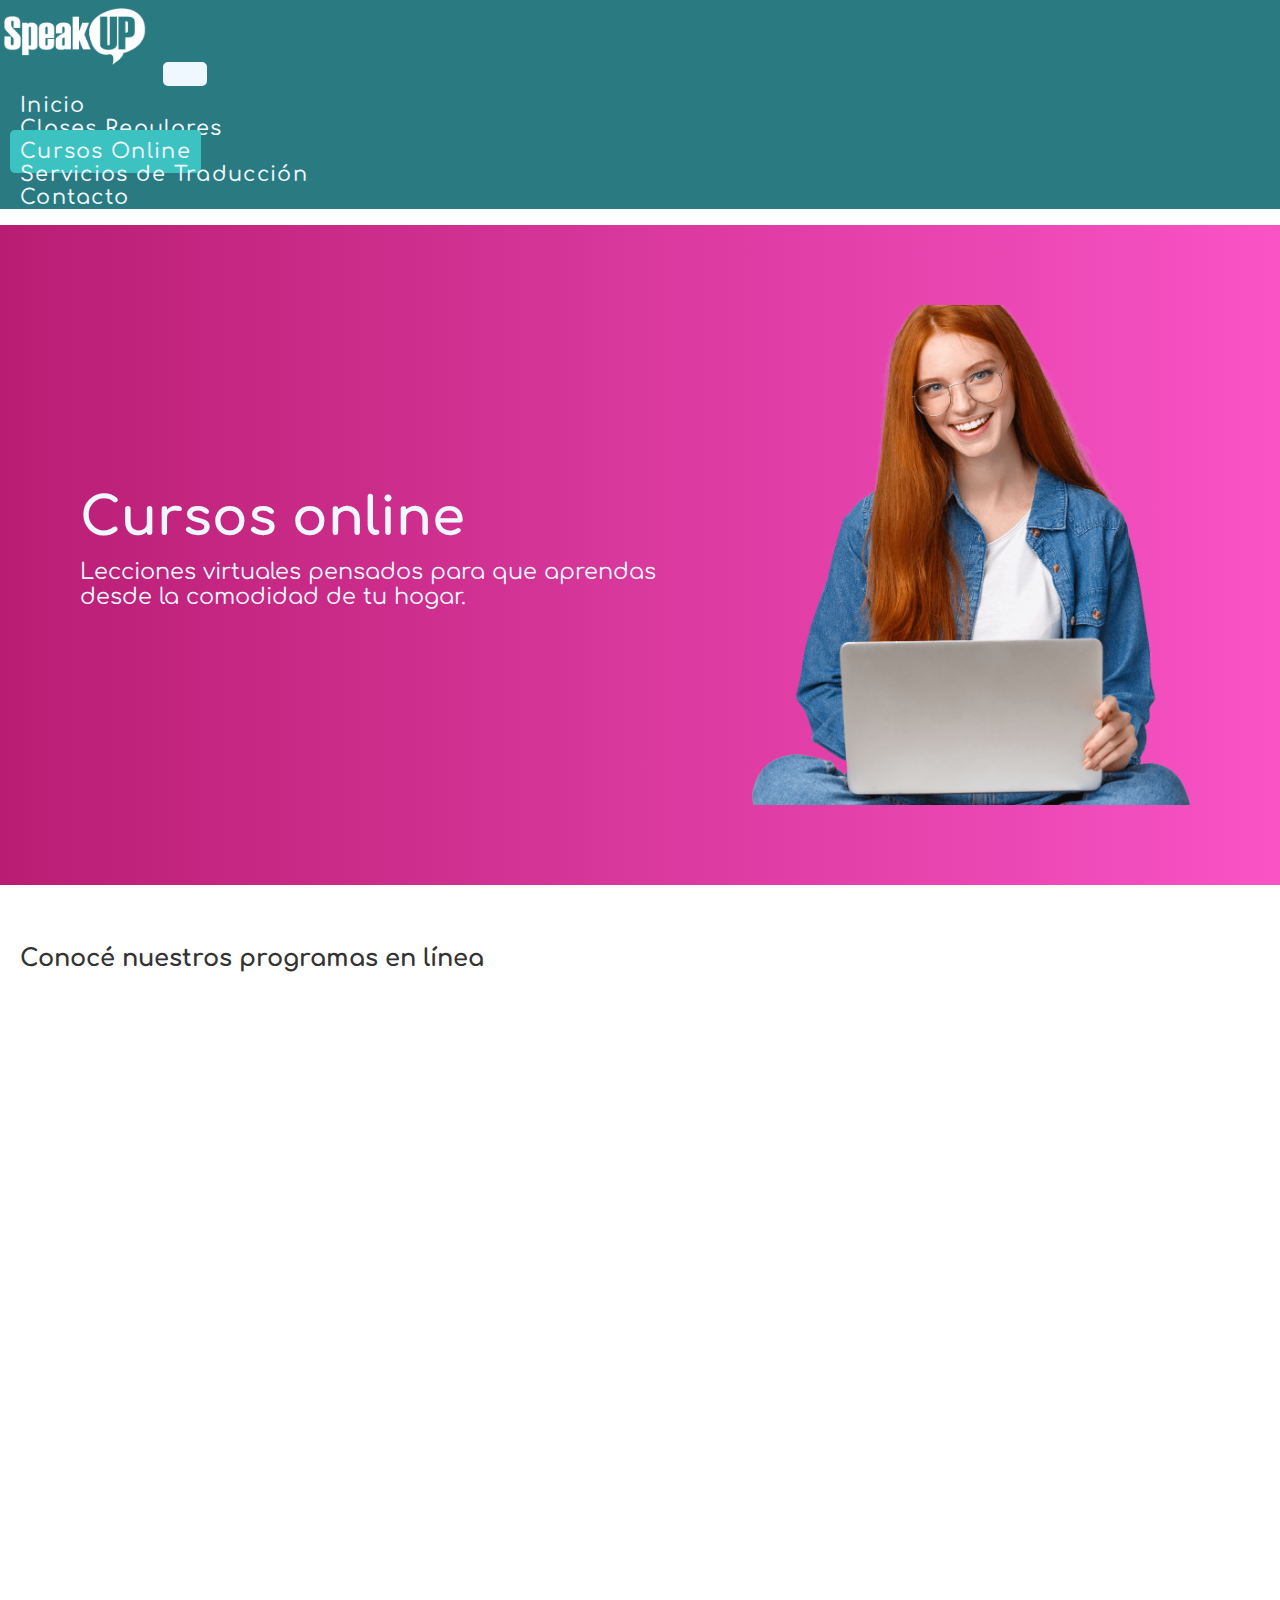
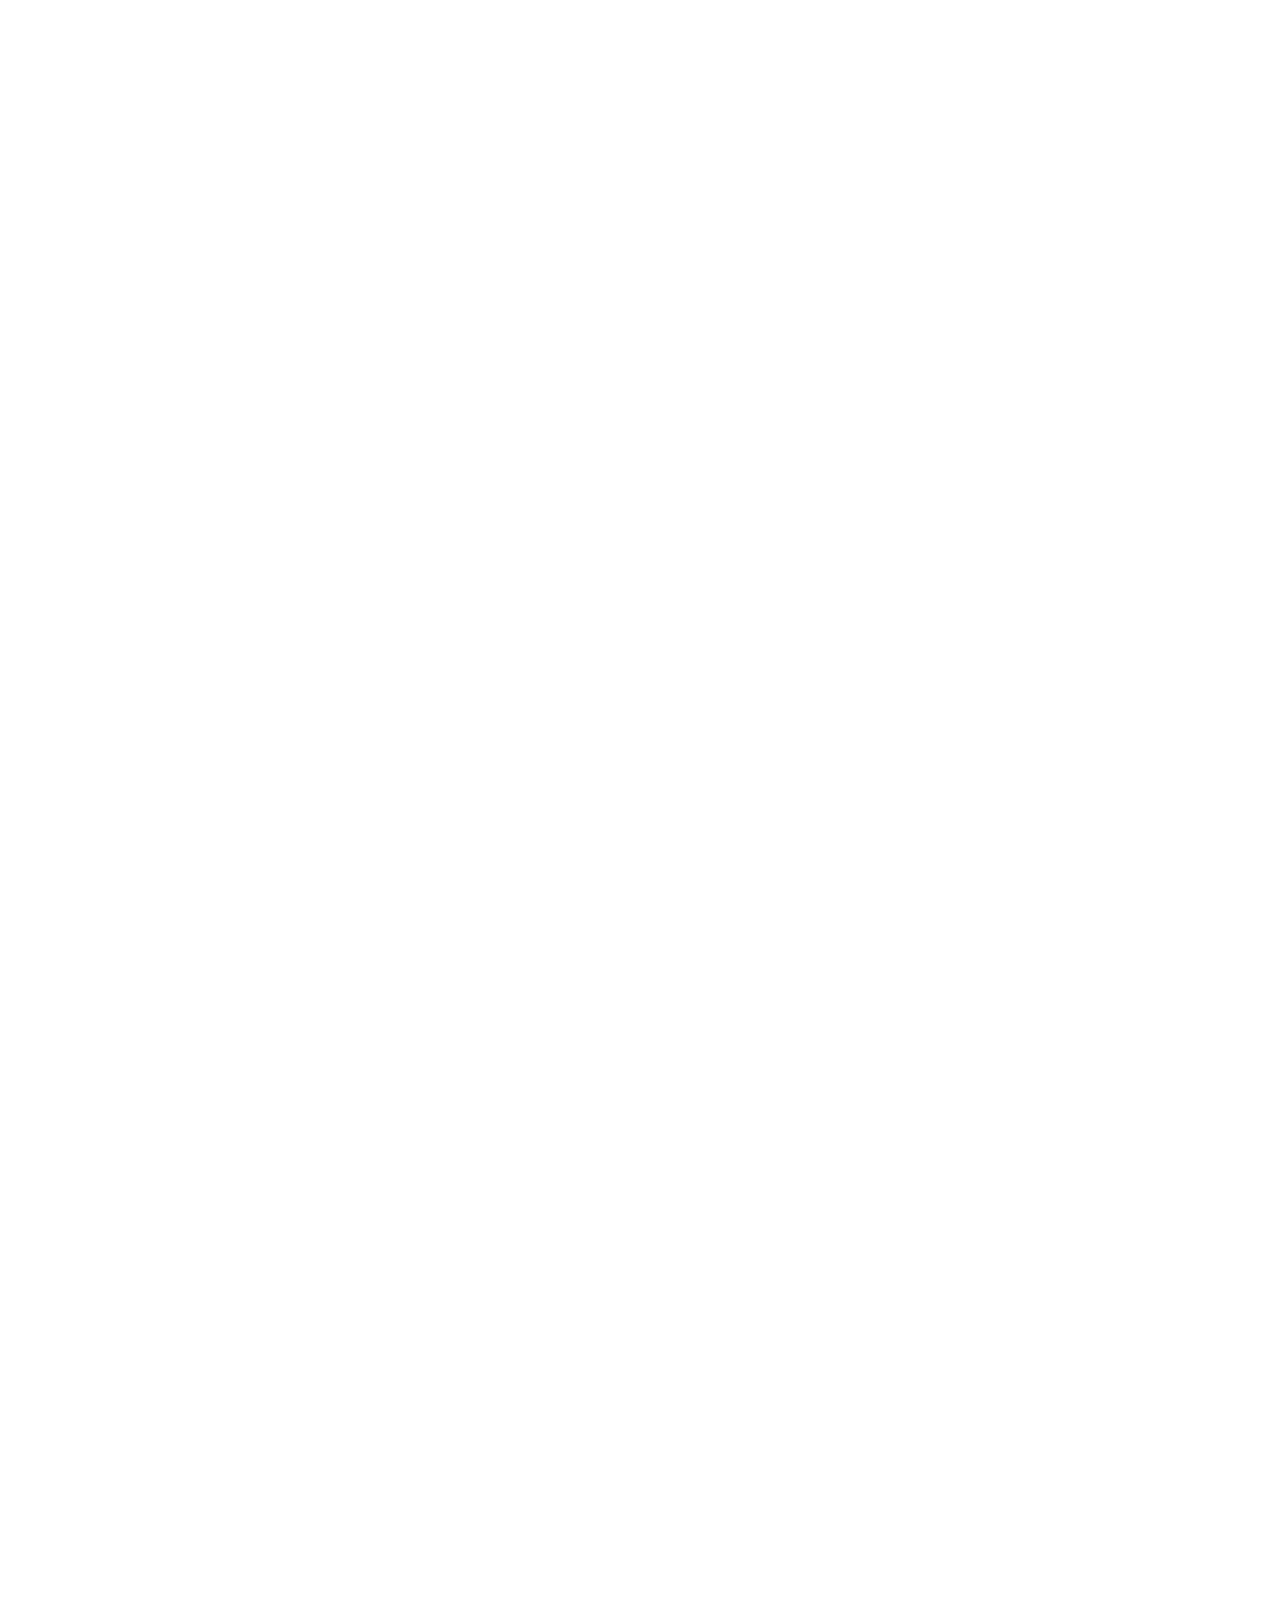
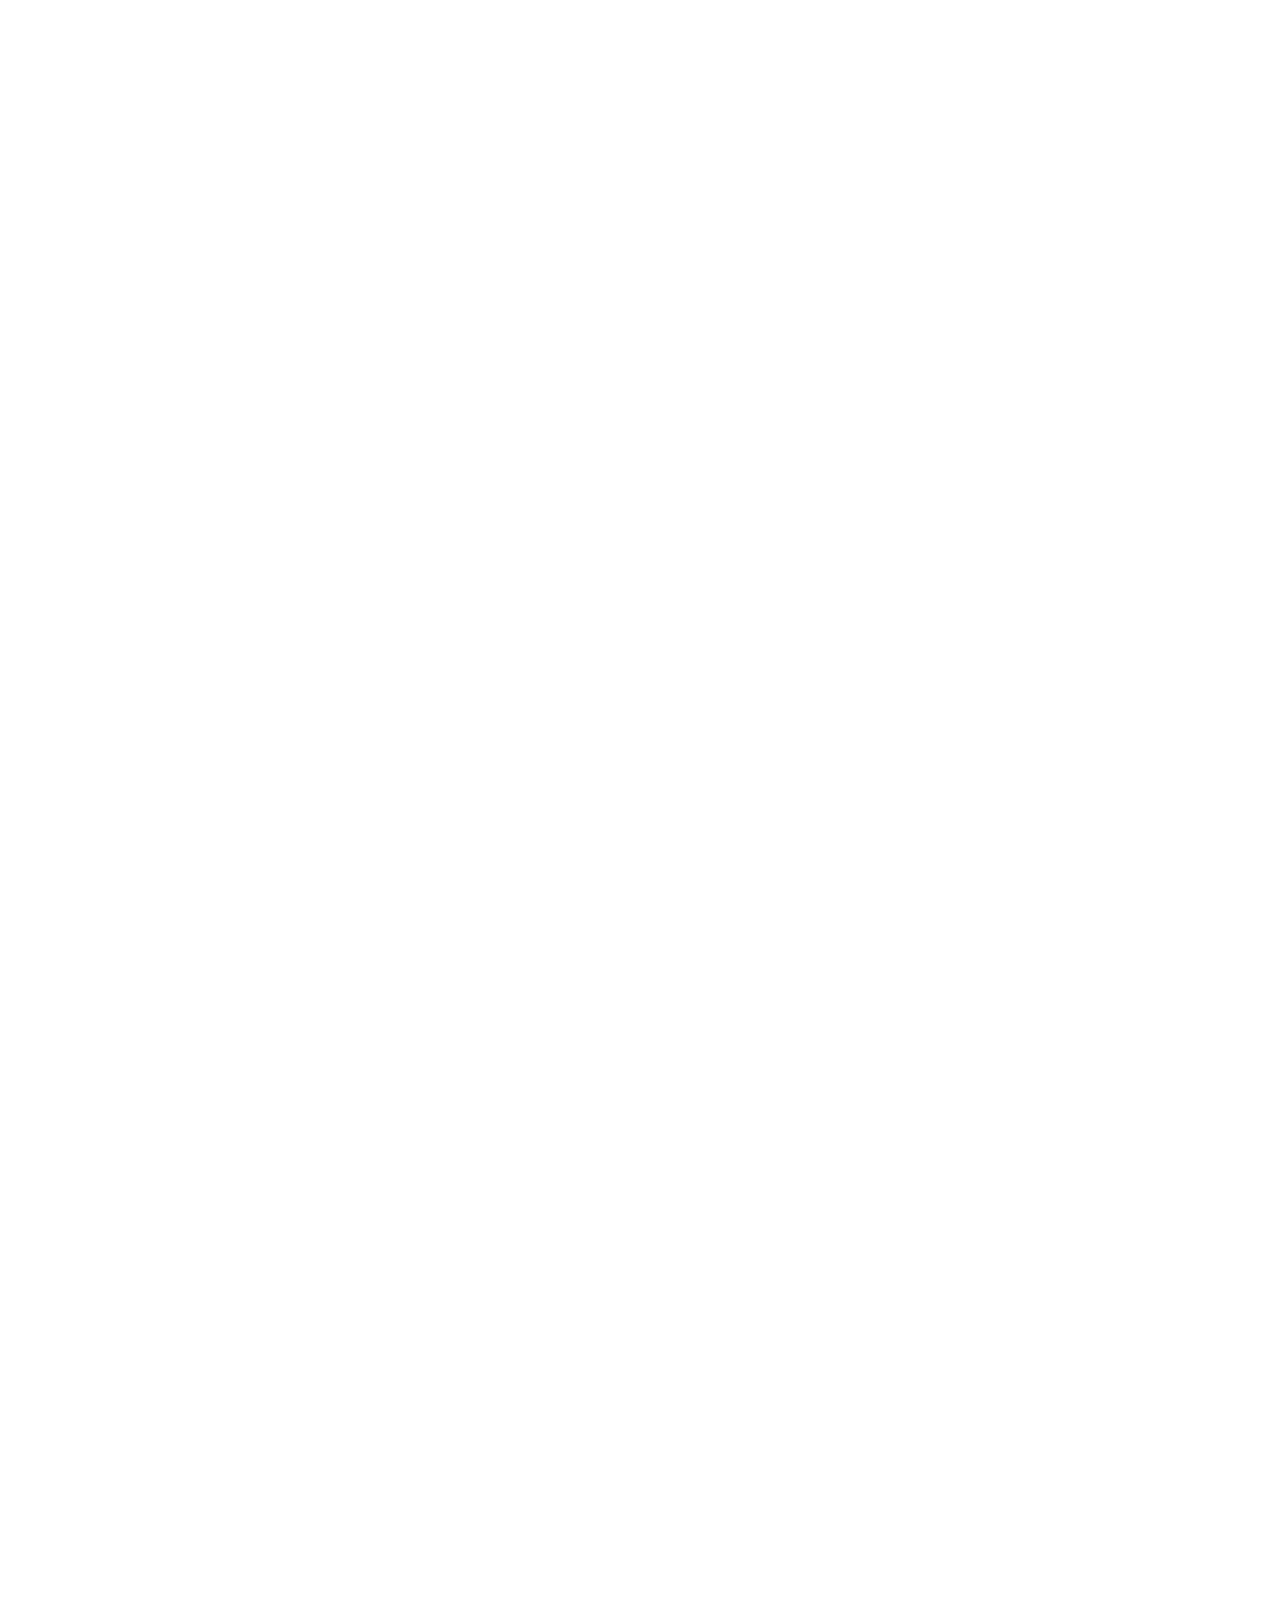
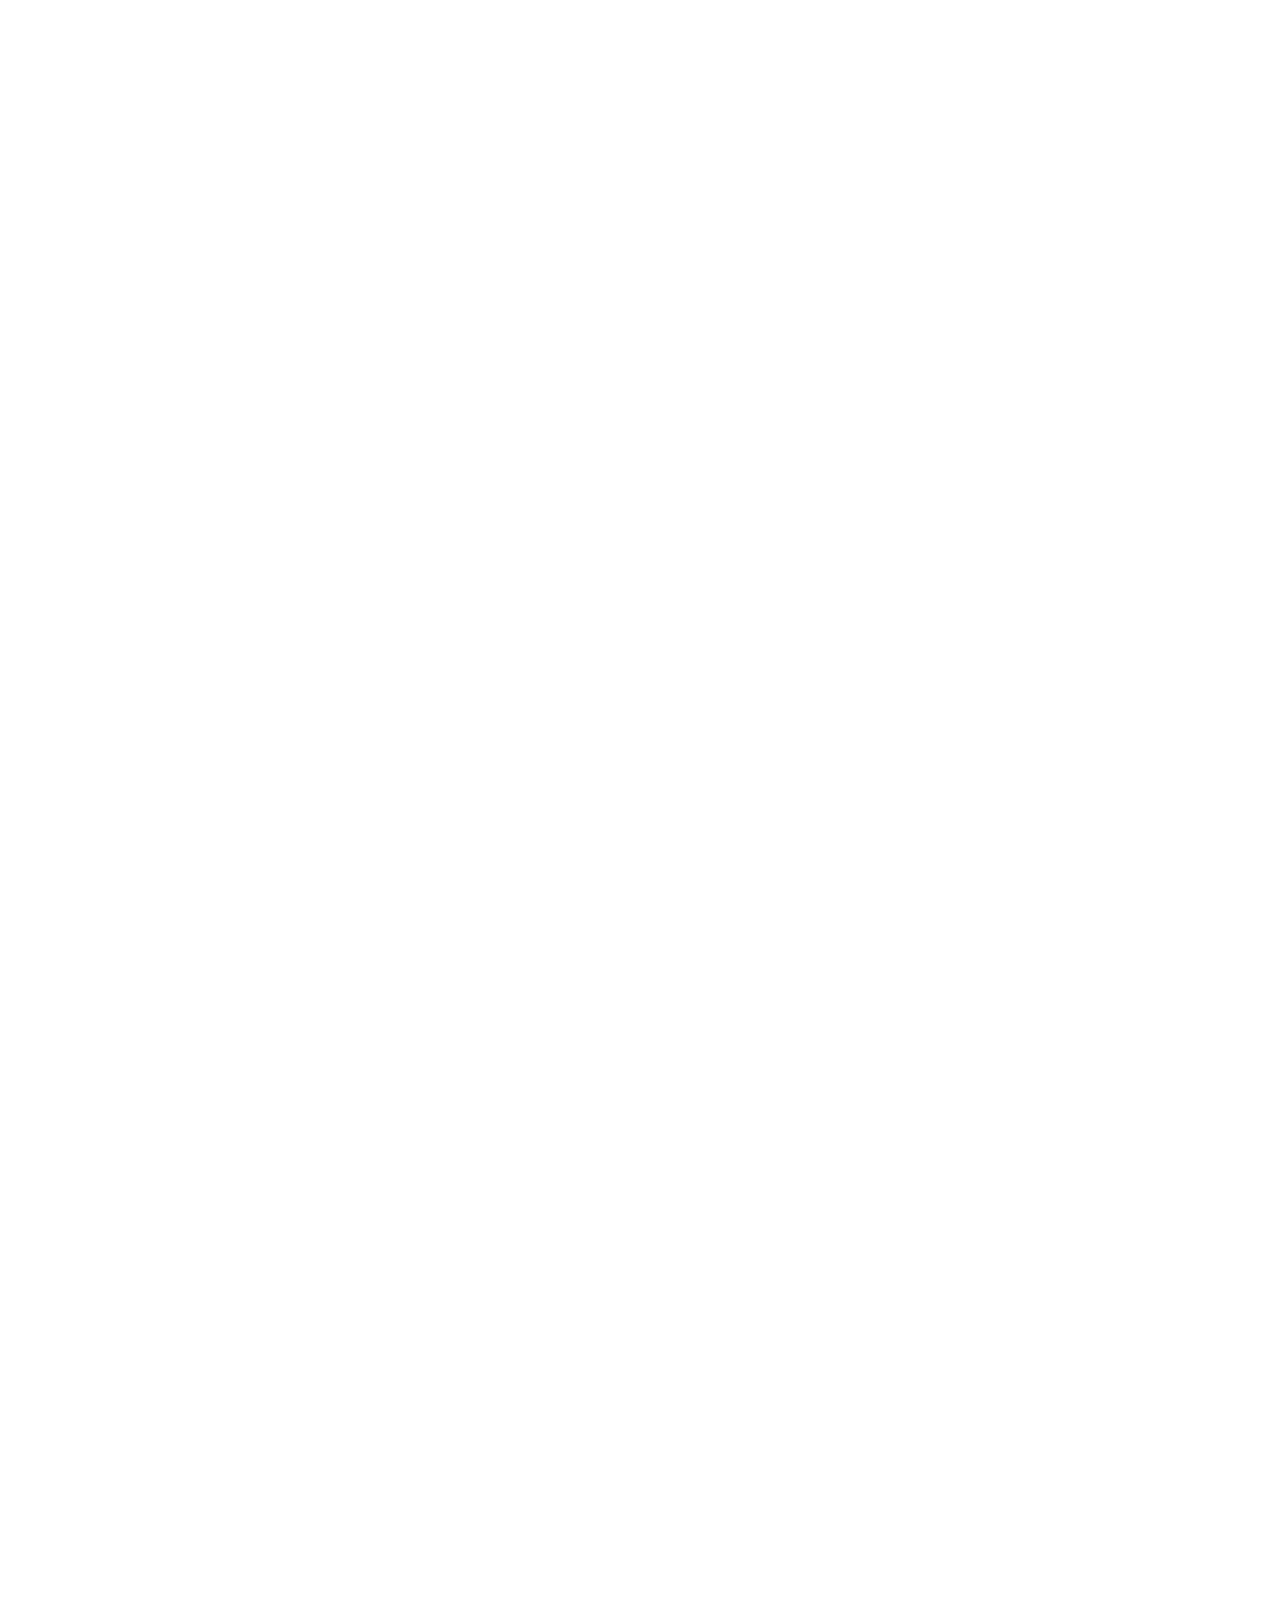
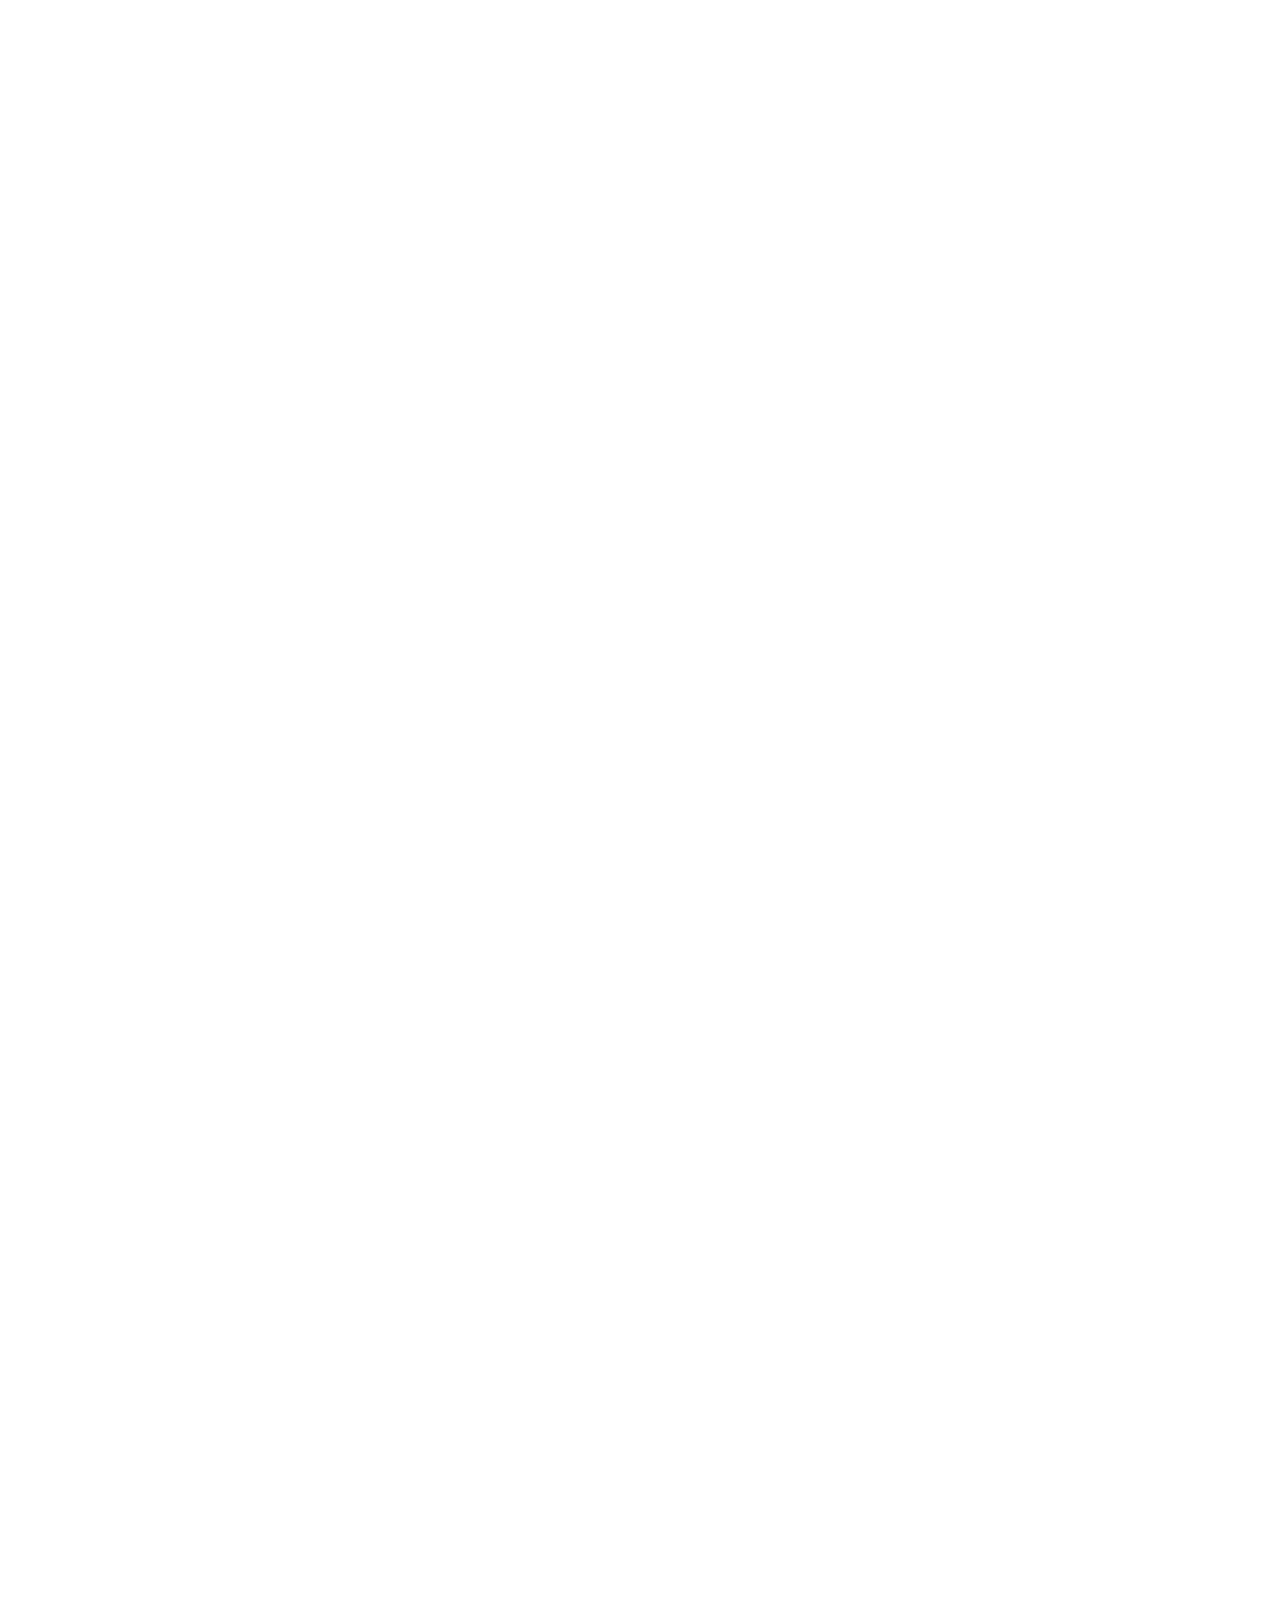
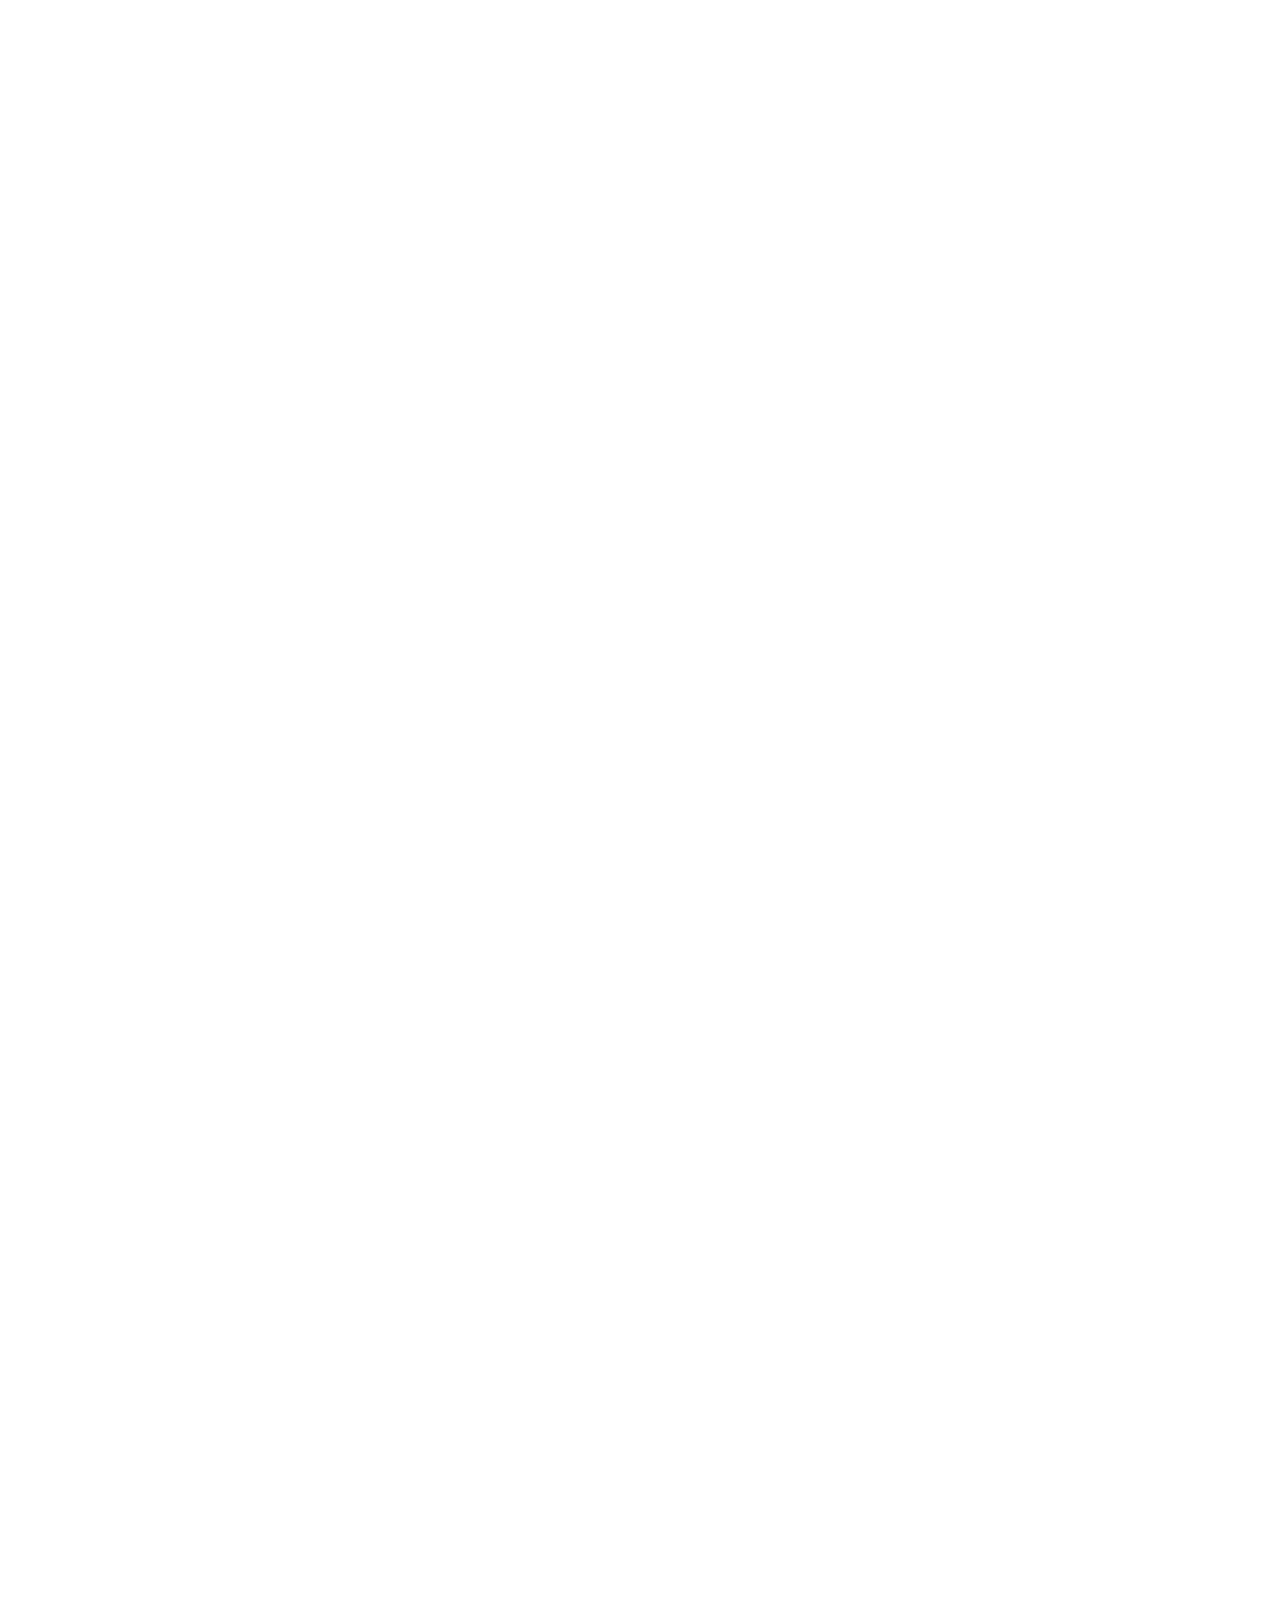
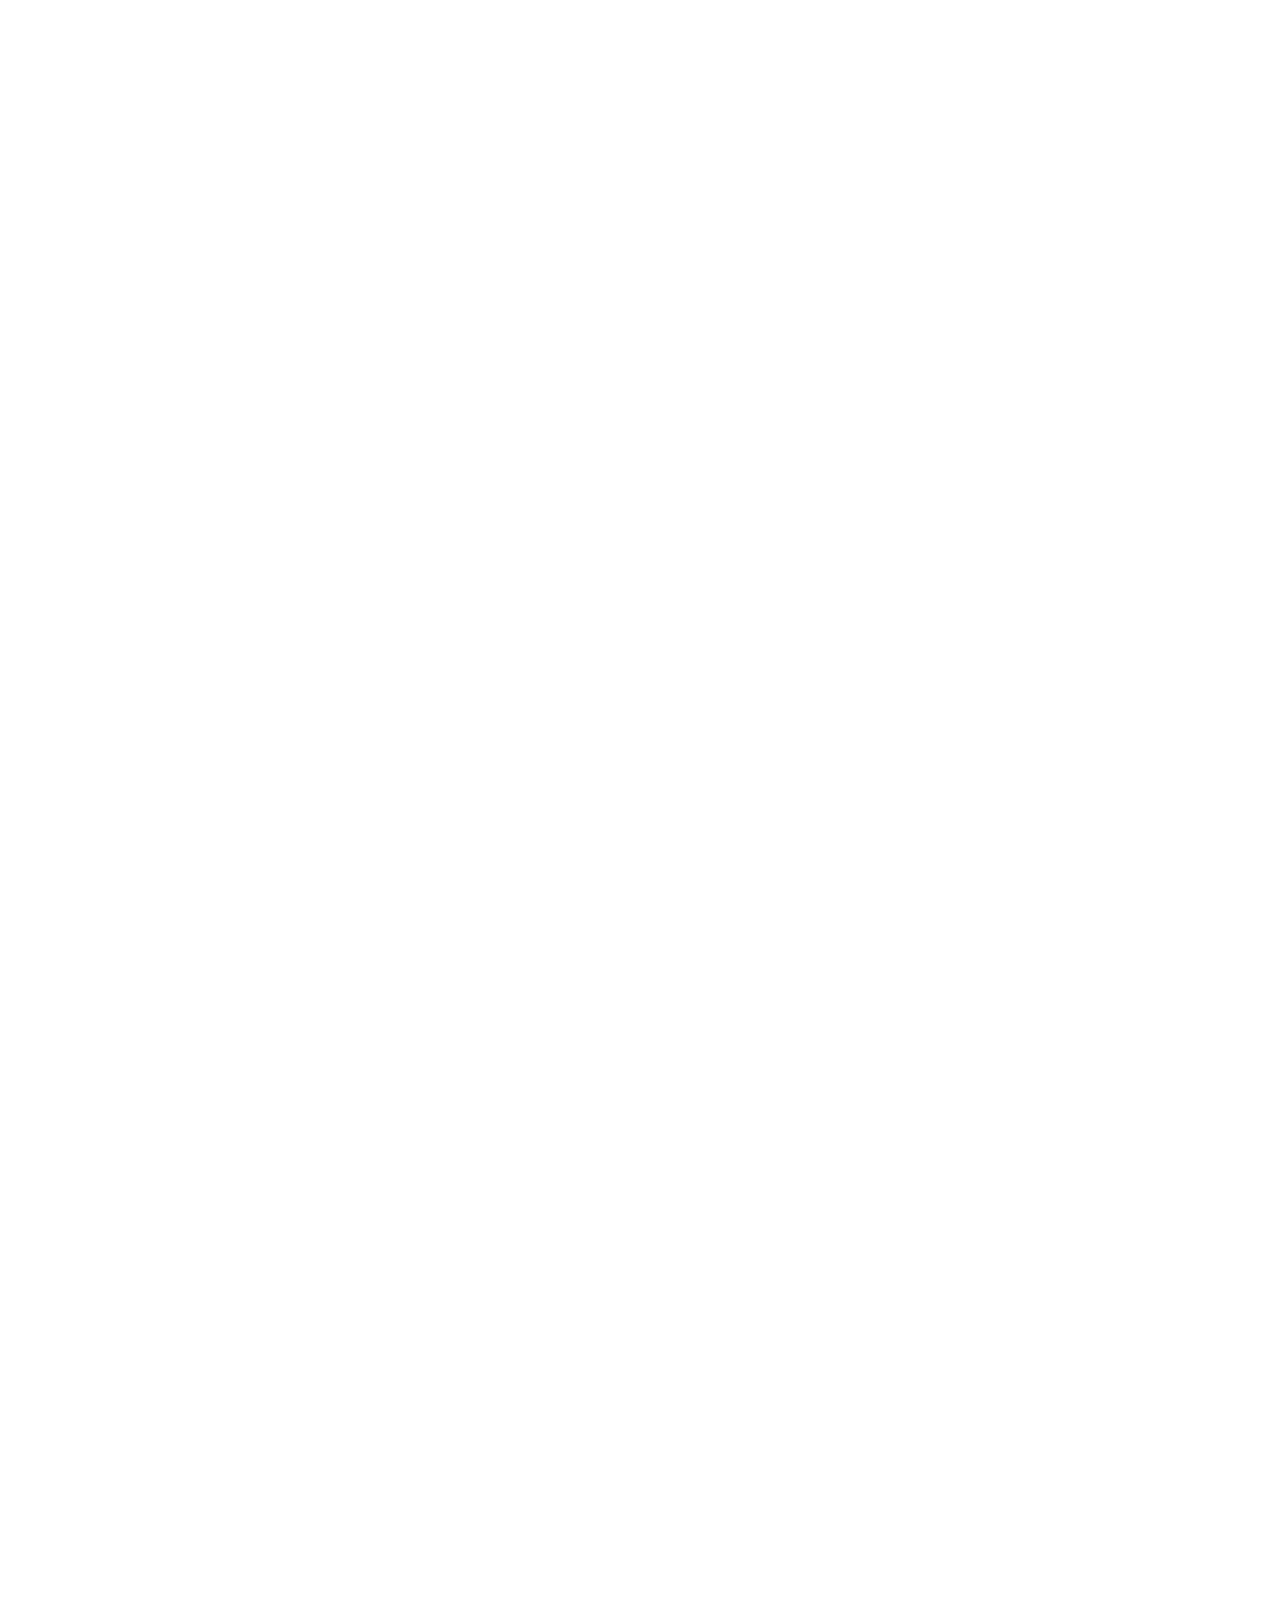
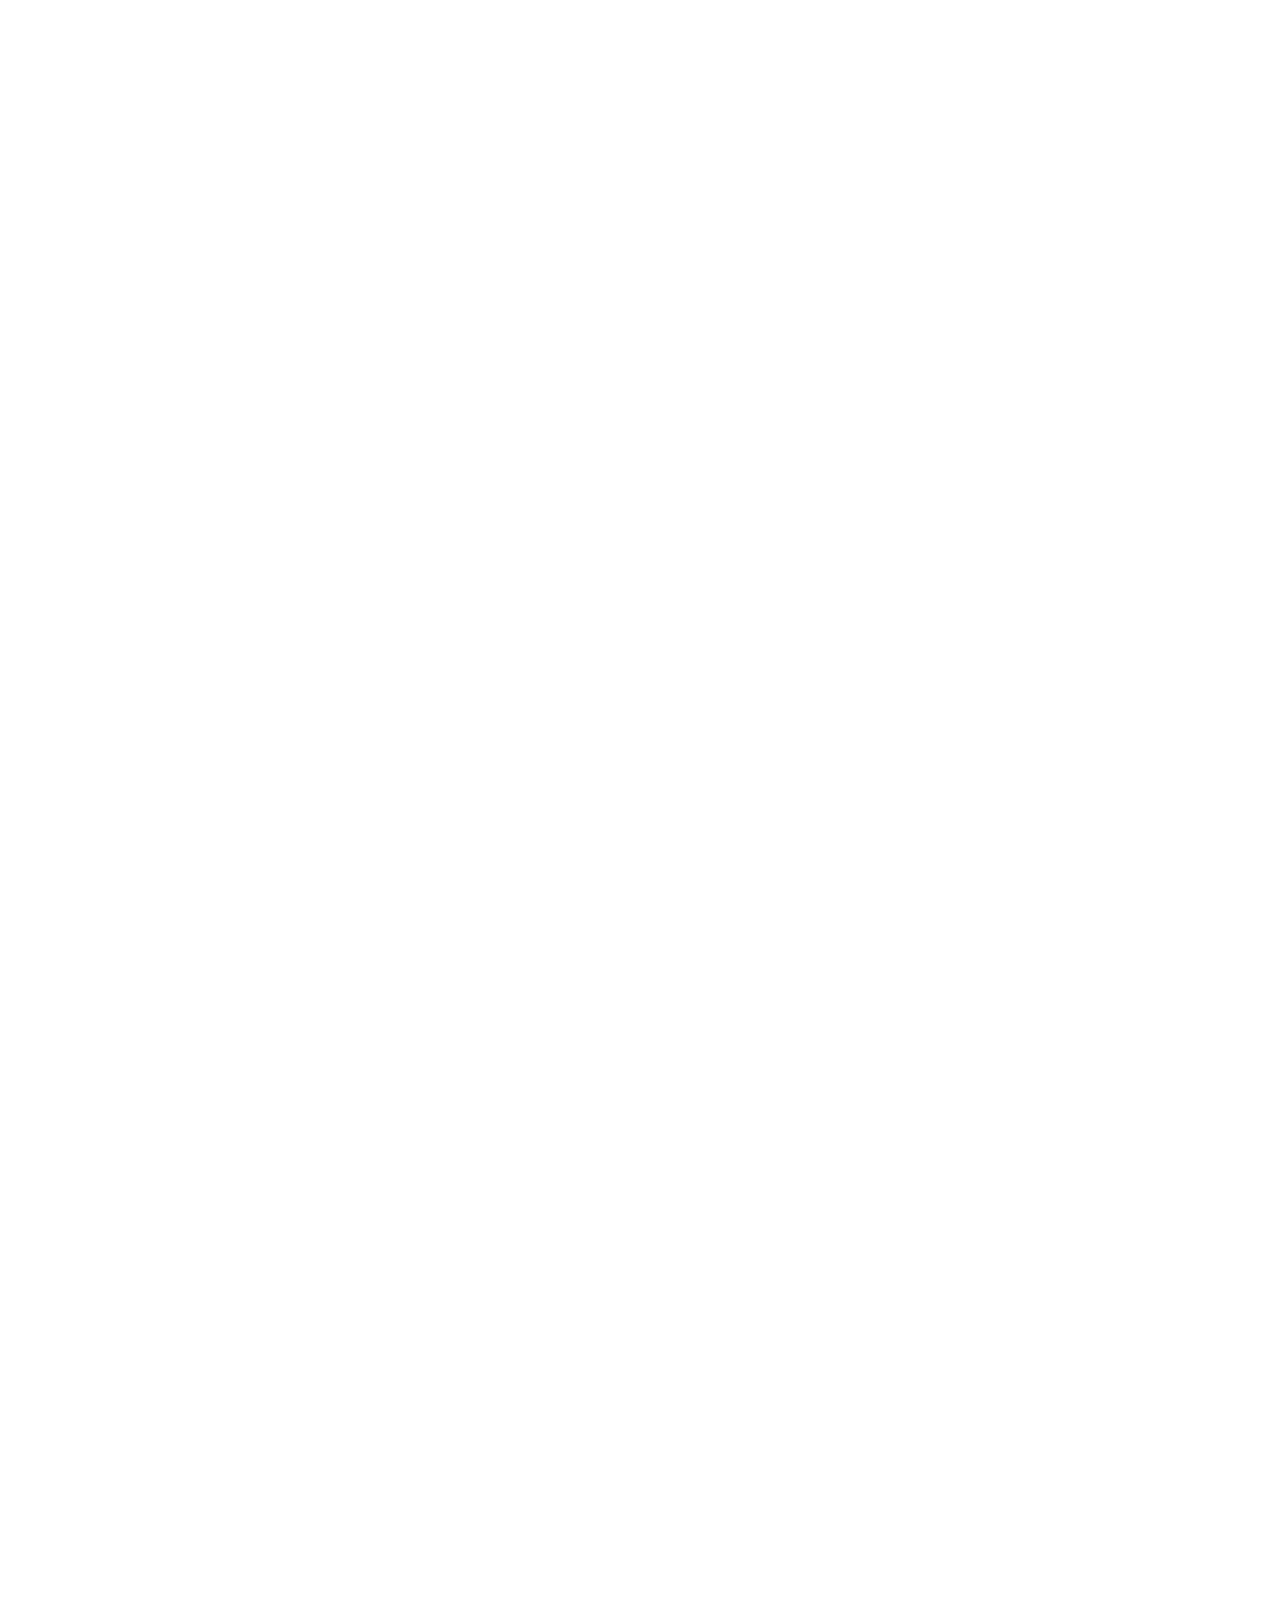
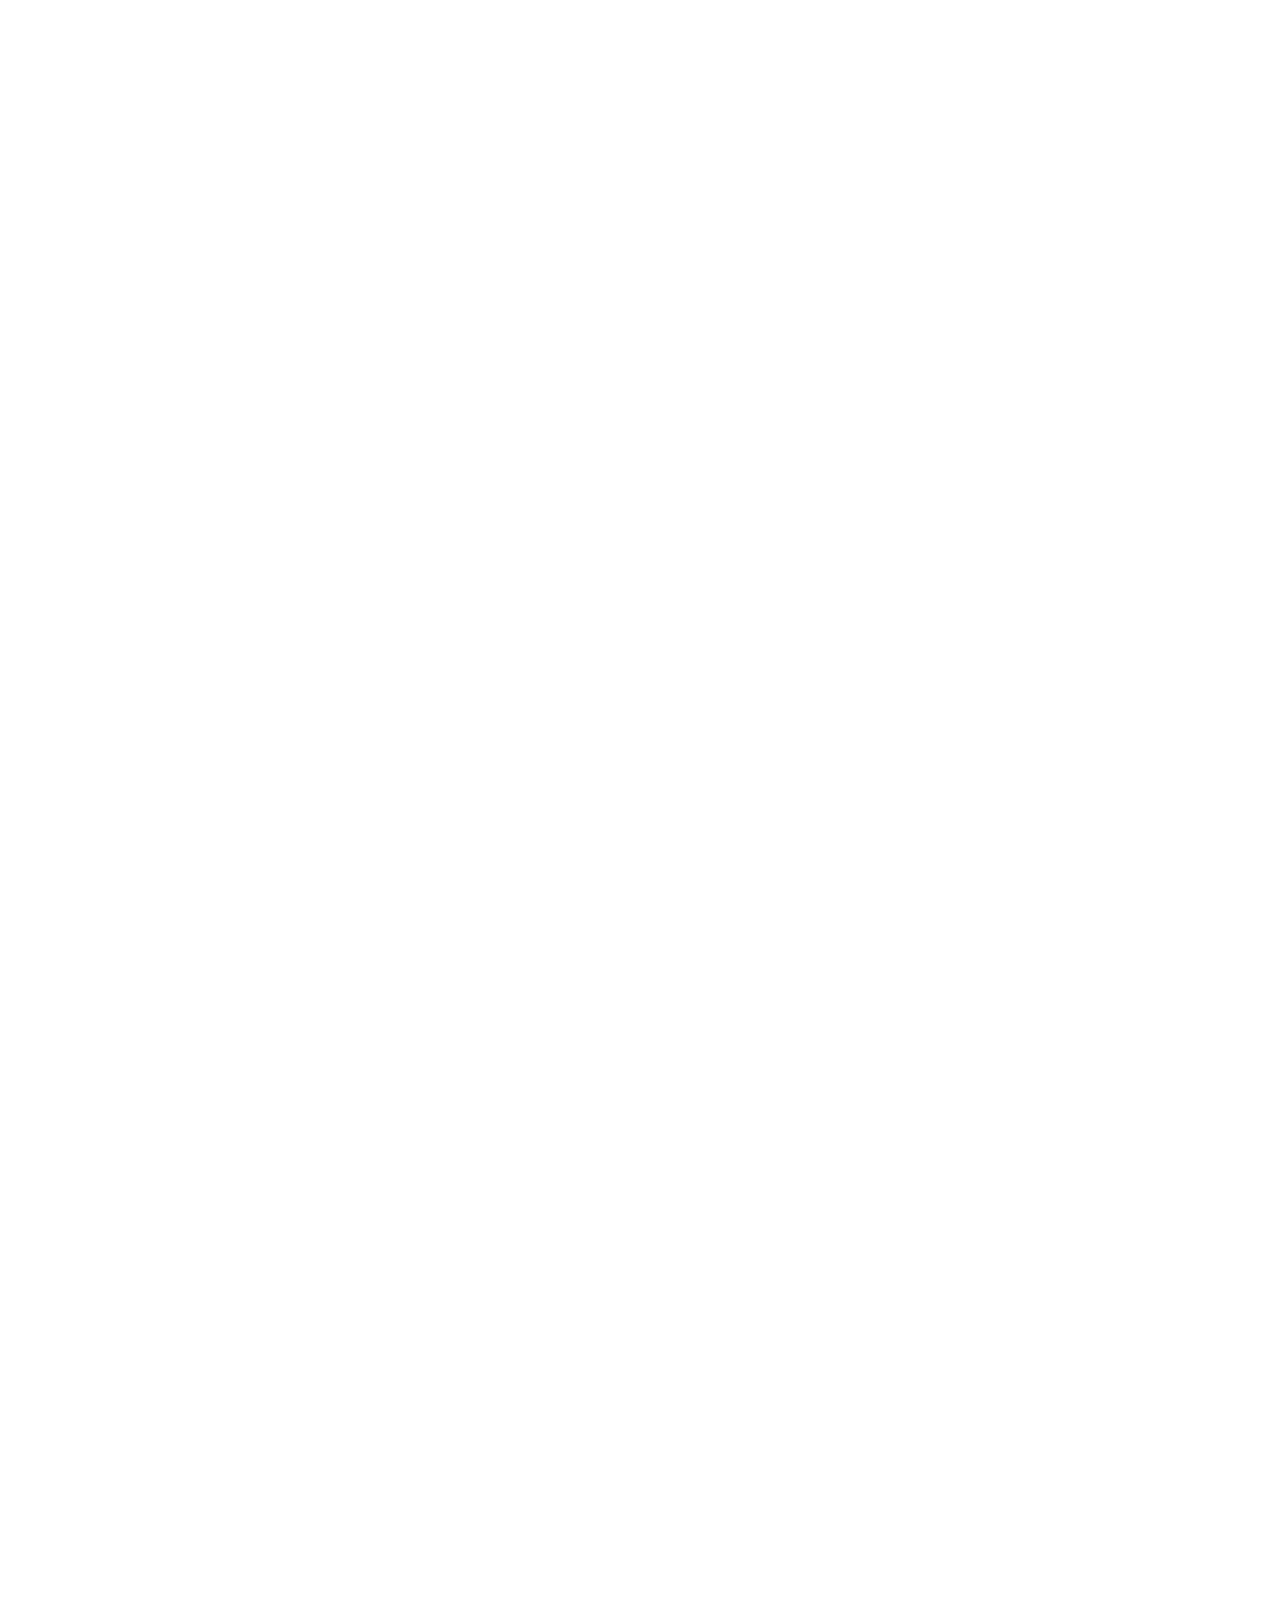
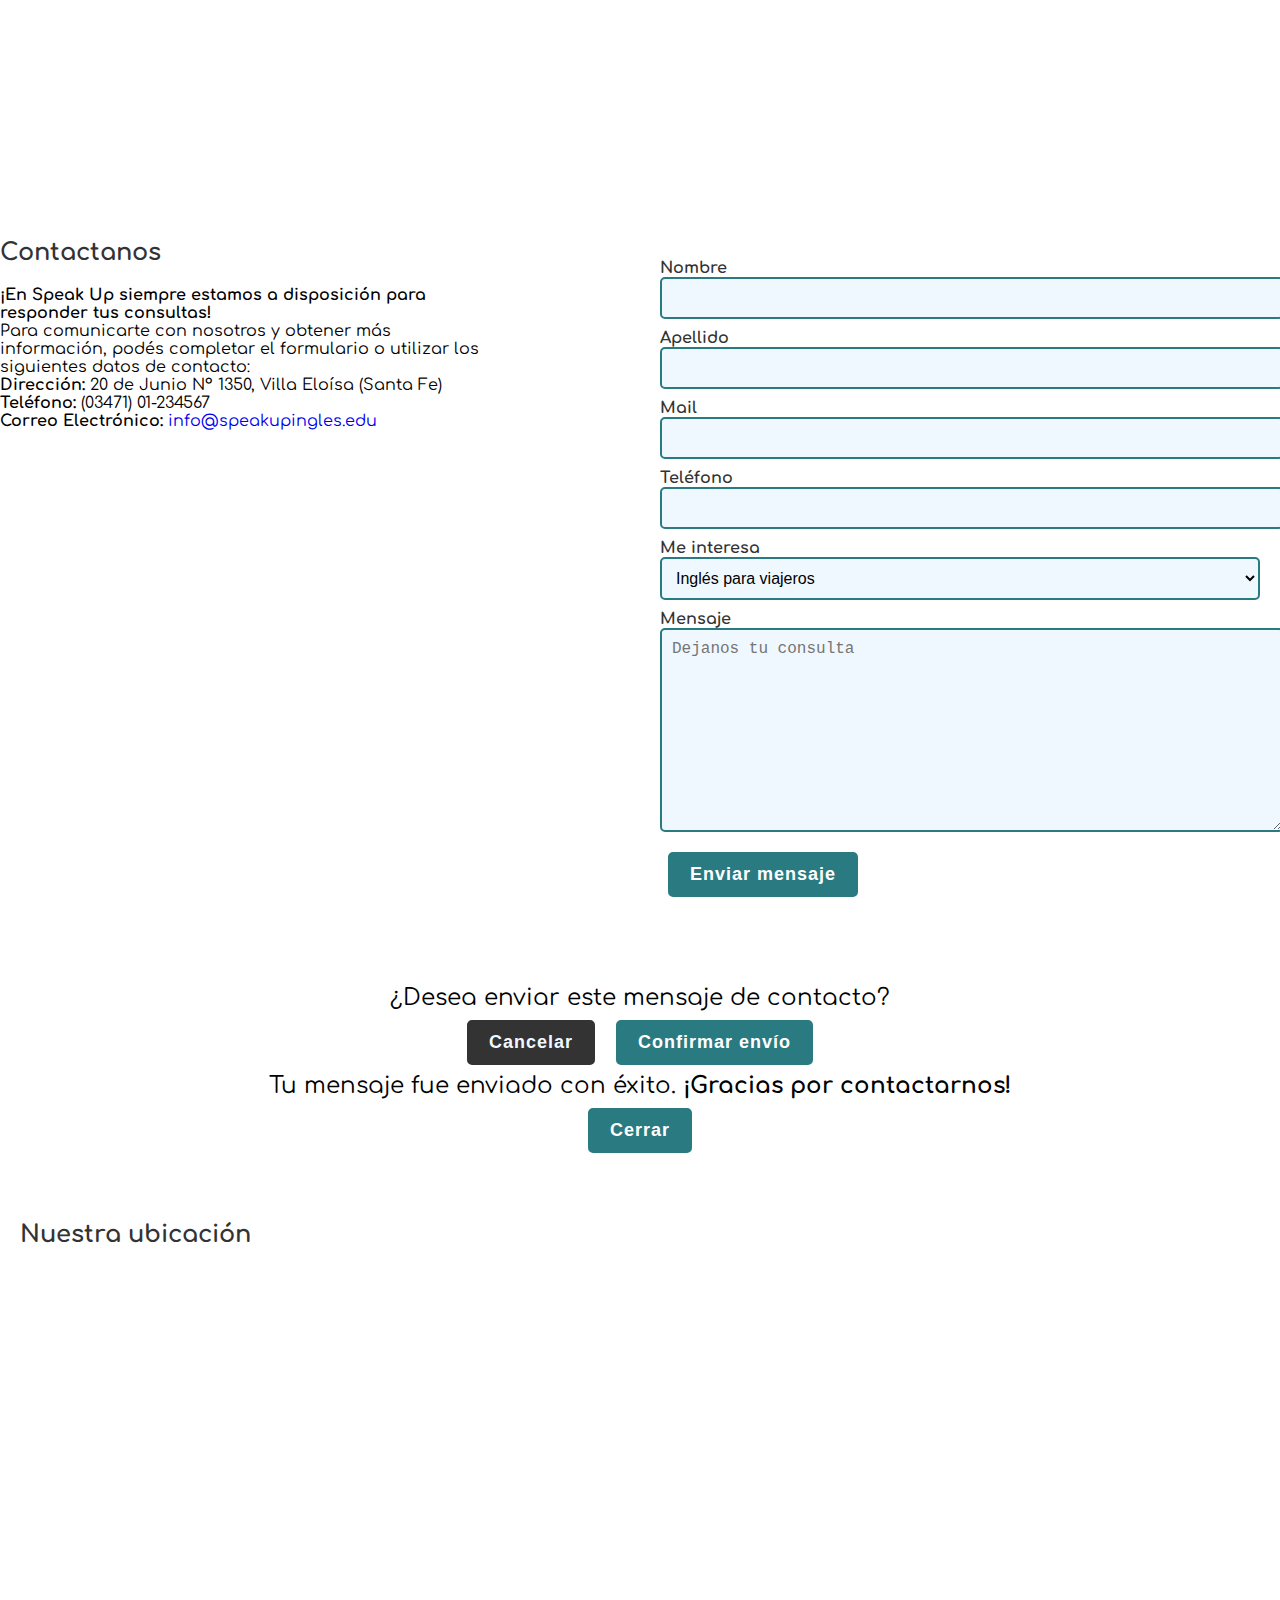
<file: html/cursosonline.html>
<!DOCTYPE html>
<html lang="es">

<head>
    <meta charset="UTF-8">
    <meta name="viewport" content="width=device-width, initial-scale=1.0">
    <title>Cursos | Speak Up</title>
    <meta name="description"
        content="Somos el instituto #1 en la enseñanza de inglés. Presentamos variedad de cursos en línea diseñados para satisfacer las necesidades de nuestros estudiantes. Desde programas para viajeros hasta inglés conversacional y cursos especializados en inglés laboral, ofrecemos opciones que se ajustan a tu estilo de aprendizaje y metas individuales.">
    <meta name="keywords"
        content="inglés, ingles, idioma, lengua, escuela, instituto, institución, academia, enseñanza, educación, online, presenciales, curso, clase, traducción, certificado, exámen, profesor, maestro, teacher, nativo, conversación, comunicación, fluidez, cultura, viajeros, laboral">

    <!-- Favicon-->
    <link rel="icon" type="image/x-icon" href="../assets/img/favicon_speakup.png">

    <!-- CSS BS -->
    <link href="https://cdn.jsdelivr.net/npm/bootstrap@5.3.2/dist/css/bootstrap.min.css" rel="stylesheet"
        integrity="sha384-T3c6CoIi6uLrA9TneNEoa7RxnatzjcDSCmG1MXxSR1GAsXEV/Dwwykc2MPK8M2HN" crossorigin="anonymous">

    <link rel="stylesheet" href="https://cdn.jsdelivr.net/npm/bootstrap-icons@1.11.1/font/bootstrap-icons.css">

    <!-- AOS -->
    <link href="https://unpkg.com/aos@2.3.1/dist/aos.css" rel="stylesheet">

    <!-- CSS -->
    <link rel="stylesheet" href="../css/estilo.css">
</head>

<body>
    <Nav class="navbar navbar-expand-lg encabezado sticky-top">
        <div class="container-fluid">
            <a class="navbar-brand" href="../index.html">
                <img class="logo" src="../assets/img/logospeakup.png" alt="Logo de Speak Up">
            </a>
            <button class="navbar-toggler" type="button" data-bs-toggle="collapse" data-bs-target="#navbarNav"
                aria-controls="navbarNav" aria-expanded="false" aria-label="Toggle navigation">
                <span class="navbar-toggler-icon"></span>
            </button>
            <div class="collapse navbar-collapse" id="navbarNav">
                <ul class="navbar-nav ms-auto menuNav">
                    <li class="nav-item">
                        <a class="nav-link" href="../index.html">Inicio</a>
                    </li>
                    <li class="nav-item">
                        <a class="nav-link" href="clasesregulares.html">Clases Regulares</a>
                    </li>
                    <li class="nav-item">
                        <a class="nav-link active" aria-current="page" href="cursosonline.html">Cursos Online</a>
                    </li>
                    <li class="nav-item">
                        <a class="nav-link" href="serviciosdetraduccion.html">Servicios de Traducción</a>
                    </li>
                    <li class="nav-item">
                        <a class="nav-link" href="contacto.html">Contacto</a>
                    </li>
                </ul>
            </div>
        </div>
    </Nav>

    <header class="container-fluid banner bannerOl">
        <img class="imgBannerOl" src="../assets/img/cursos_ol/bannerOl.png"
            alt="Alumna sentada con una notebook abierta.">
        <div class="textoBanner">
            <h1>Cursos online</h1>
            <p>Lecciones virtuales pensados para que aprendas desde la comodidad de tu hogar.</p>
        </div>
    </header>

    <main>
        <h2>Conocé nuestros programas en línea</h2>
        <div data-aos="fade-up" data-aos-duration="2000" class="container">
            <div class="row">
                <div class="card col-xl-4 col-sm-12">
                    <img src="../assets/img/cursos_ol/viajeros.jpg" class="card-img-top foto"
                        alt="Docente dictando clases y señalando un globo terráqueo">
                    <div class="card-body cuerpo">
                        <h3 class="card-title">Inglés para viajeros</h3>
                        <p class="card-text">Diseñado para que logres comunicarte con confianza y desenvolverte
                            eficazmente en cualquier parte del mundo.</p>
                    </div>
                </div>

                <div class="card col-xl-4 col-sm-12">
                    <img src="../assets/img/cursos_ol/conversación.jpg" class="card-img-top foto"
                        alt="Docente dando clases virtuales frente a una pantalla con 9 alumnos">
                    <div class="card-body cuerpo">
                        <h3 class="card-title">Inglés conversacional</h3>
                        <p class="card-text"> Pensado para que puedas participar de manera activa en conversaciones
                            cotidianas con absoluta fluidez y seguridad.</p>
                    </div>
                </div>

                <div class="card col-xl-4 col-sm-12">
                    <img src="../assets/img/cursos_ol/laboral.jpg" class="card-img-top foto"
                        alt="Docente frente a su computadora haciendo anotaciones">
                    <div class="card-body cuerpo">
                        <h3 class="card-title">Inglés laboral</h3>
                        <p class="card-text"> Creado para fortalecer tus habilidades en el ámbito profesional,
                            proporcionando recursos para situaciones específicas.</p>
                    </div>
                </div>
            </div>
        </div>
    </main>

    <div class="contacto container">
        <div class="textoContacto">
            <h2> Contactanos </h2>
            <p><strong> ¡En Speak Up siempre estamos a disposición para responder tus consultas!</strong></p>
            <p>Para comunicarte con nosotros y obtener más información, podés completar el formulario o utilizar los
                siguientes datos de contacto:</p>
            <p><strong>Dirección:</strong> 20 de Junio N° 1350, Villa Eloísa (Santa Fe)</p>
            <p><strong>Teléfono:</strong> (03471) 01-234567</p>
            <p><strong>Correo Electrónico: </strong><a href="mailto:info@speakupingles.edu">info@speakupingles.edu</a>
            </p>
        </div>

        <form>
            <div class="mb-3">
                <label for="nombre" class="form-label">Nombre</label>
                <input type="text" class="form-control" id="nombre">
            </div>
            <div class="mb-3">
                <label for="apellido" class="form-label">Apellido</label>
                <input type="text" class="form-control" id="apellido">
            </div>
            <div class="mb-3">
                <label for="mail" class="form-label">Mail</label>
                <input type="email" class="form-control" id="mail">
            </div>
            <div class="mb-3">
                <label for="telefono" class="form-label">Teléfono</label>
                <input type="text" class="form-control" id="telefono">
            </div>
            <div class="mb-3">
                <label for="interes" class="form-label">Me interesa</label>
                <select name="selector" id="oferta">
                    <option value="viajeros">Inglés para viajeros</option>
                    <option value="conversacional">Inglés conversacional</option>
                    <option value="laboral">Inglés laboral</option>
                </select>
            </div>
            <div class="mb-3">
                <label for="mensaje" class="form-label">Mensaje</label>
                <textarea name="" id="mensaje" cols="30" rows="10" placeholder="Dejanos tu consulta"></textarea>
            </div>
            <button type="button" class="btn btn-primary" data-bs-toggle="modal" data-bs-target="#exampleModal">
                Enviar mensaje
            </button>
        </form>
    </div>

    <!-- MODAL -->
    <div class="modal fade" id="exampleModal" tabindex="-1" aria-labelledby="exampleModalLabel" aria-hidden="true">
        <div class="modal-dialog">
            <div class="modal-content">
                <div class="modal-body">
                    <p>¿Desea enviar este mensaje de contacto?</p>
                </div>
                <div class="modal-footer">
                    <button type="button" class="btn btn-secondary" data-bs-dismiss="modal">Cancelar</button>
                    <button type="button" class="btn btn-primary" data-bs-toggle="modal"
                        data-bs-target="#exampleModal2">
                        Confirmar envío
                    </button>
                </div>
            </div>
        </div>
    </div>

    <div class="modal fade" id="exampleModal2" tabindex="-1" aria-labelledby="exampleModalLabel" aria-hidden="true">
        <div class="modal-dialog">
            <div class="modal-content">
                <div class="modal-body">
                    <p>Tu mensaje fue enviado con éxito. <strong>¡Gracias por contactarnos!</strong></p>
                </div>
                <div class="modal-footer">
                    <button type="button" class="btn btn-primary" data-bs-toggle="modal" data-bs-target="#modal">
                        Cerrar
                    </button>
                </div>
            </div>
        </div>
    </div>


    <div class="misDatos">
        <div class="textoMisDatos">
            <h2> Nuestra ubicación </h2>
        </div>

        <div class="map-responsive">
            <iframe title="ubic"
                src="https://www.google.com/maps/embed?pb=!1m14!1m8!1m3!1d13390.059114966693!2d-61.5506662!3d-32.9638179!3m2!1i1024!2i768!4f13.1!3m3!1m2!1s0x95c9c5b745c86a25%3A0x41ec365aeef49dc2!2sSpeak%20Up%20-%20Instituto%20de%20Ingl%C3%A9s!5e0!3m2!1ses-419!2sar!4v1701194098496!5m2!1ses-419!2sar"
                width="600" height="450" style="border:0;" allowfullscreen="" loading="lazy"
                referrerpolicy="no-referrer-when-downgrade"></iframe>
        </div>
    </div>

    <footer class="d-flex flex-wrap justify-content-between align-items-center py-3">
        <div class="col-md-4 d-flex align-items-center">
            <a href="/" class="mb-3 me-2 mb-md-0 text-decoration-none lh-1">
                <img class="logo" src="../assets/img/logospeakup.png" alt="Logo de Speak Up">
            </a>
            <span class="mb-3 mb-md-0 textoFooter">© 2023 Company, Inc</span>
        </div>
        <a href="https://www.instagram.com/speakupingles/" aria-label="Seguinos" target="_blank"><i
                class="bi bi-instagram"></i></a>
    </footer>

    <!-- JS BS -->
    <script src="https://cdn.jsdelivr.net/npm/bootstrap@5.3.2/dist/js/bootstrap.bundle.min.js"
        integrity="sha384-C6RzsynM9kWDrMNeT87bh95OGNyZPhcTNXj1NW7RuBCsyN/o0jlpcV8Qyq46cDfL"
        crossorigin="anonymous"></script>

    <!-- JS AOS -->
    <script src="https://unpkg.com/aos@2.3.1/dist/aos.js"></script>

    <script>
        AOS.init();
    </script>

</body>

</html>
</file>
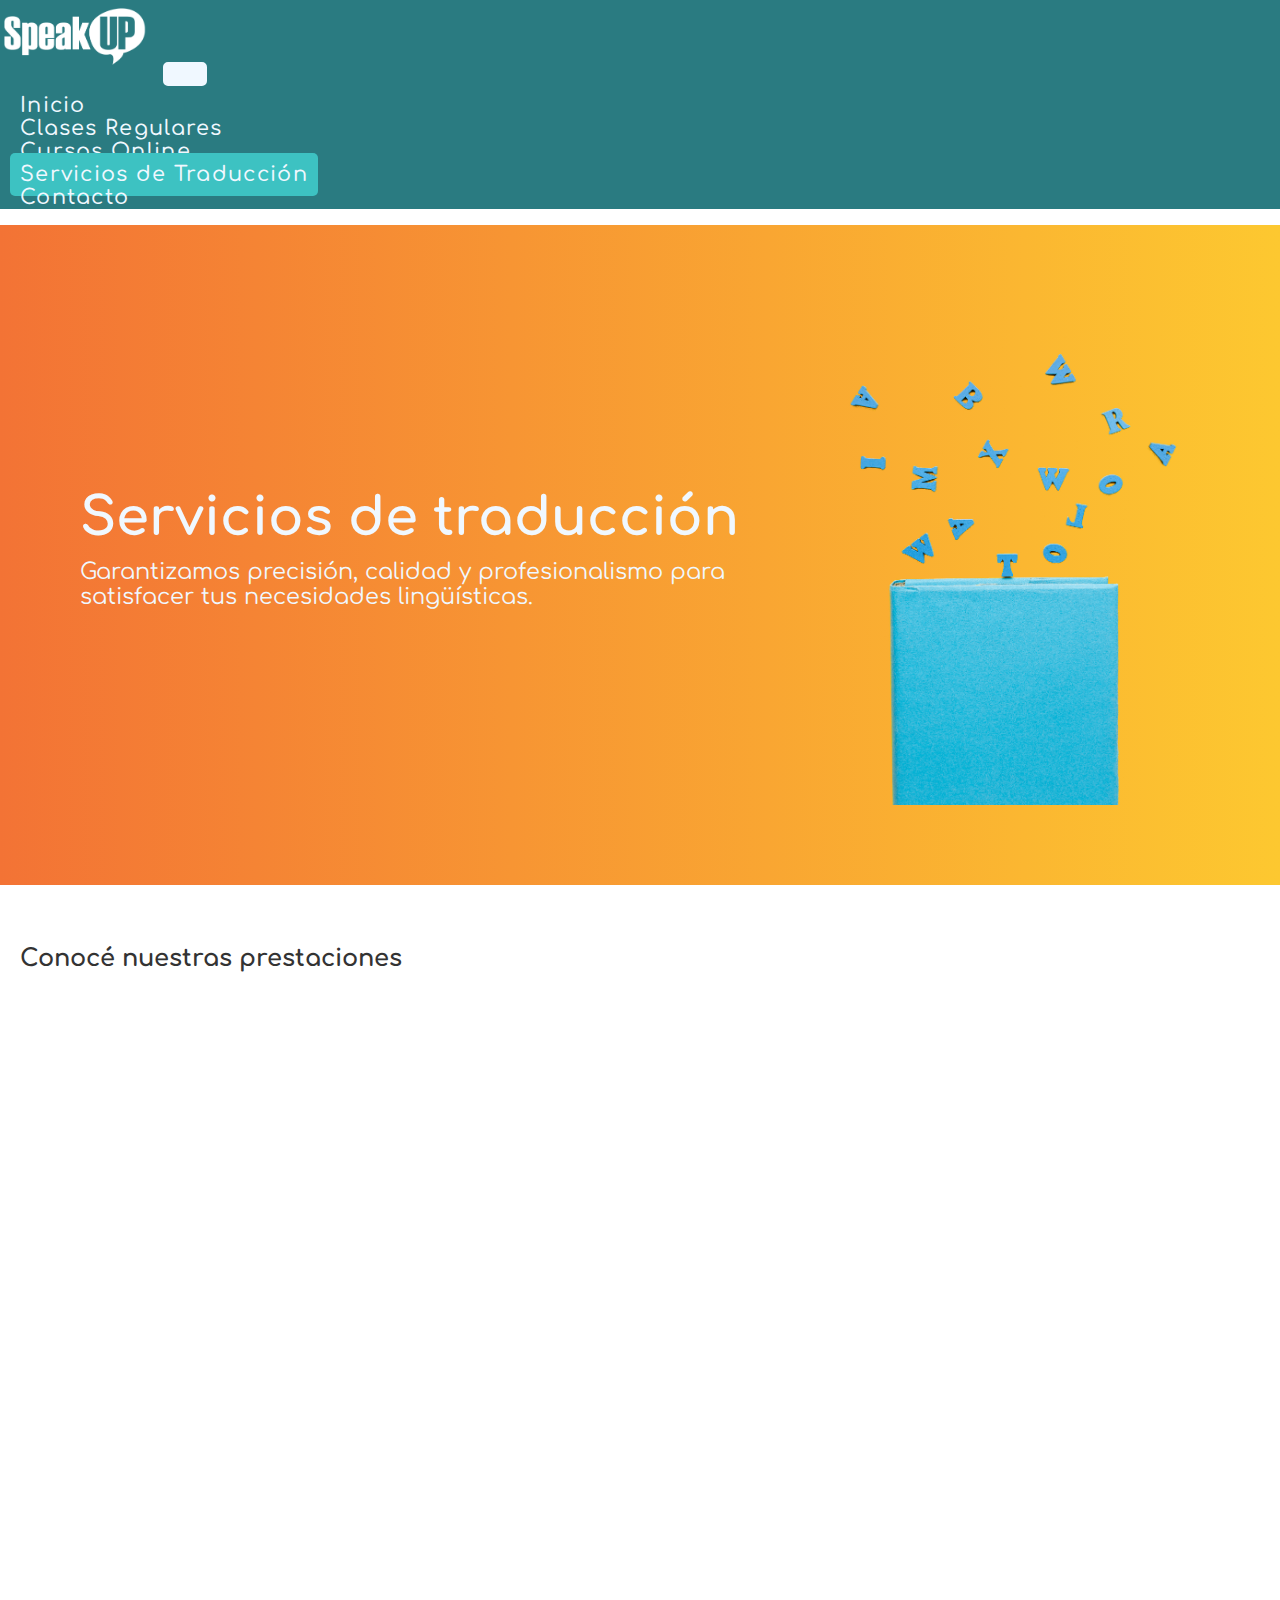
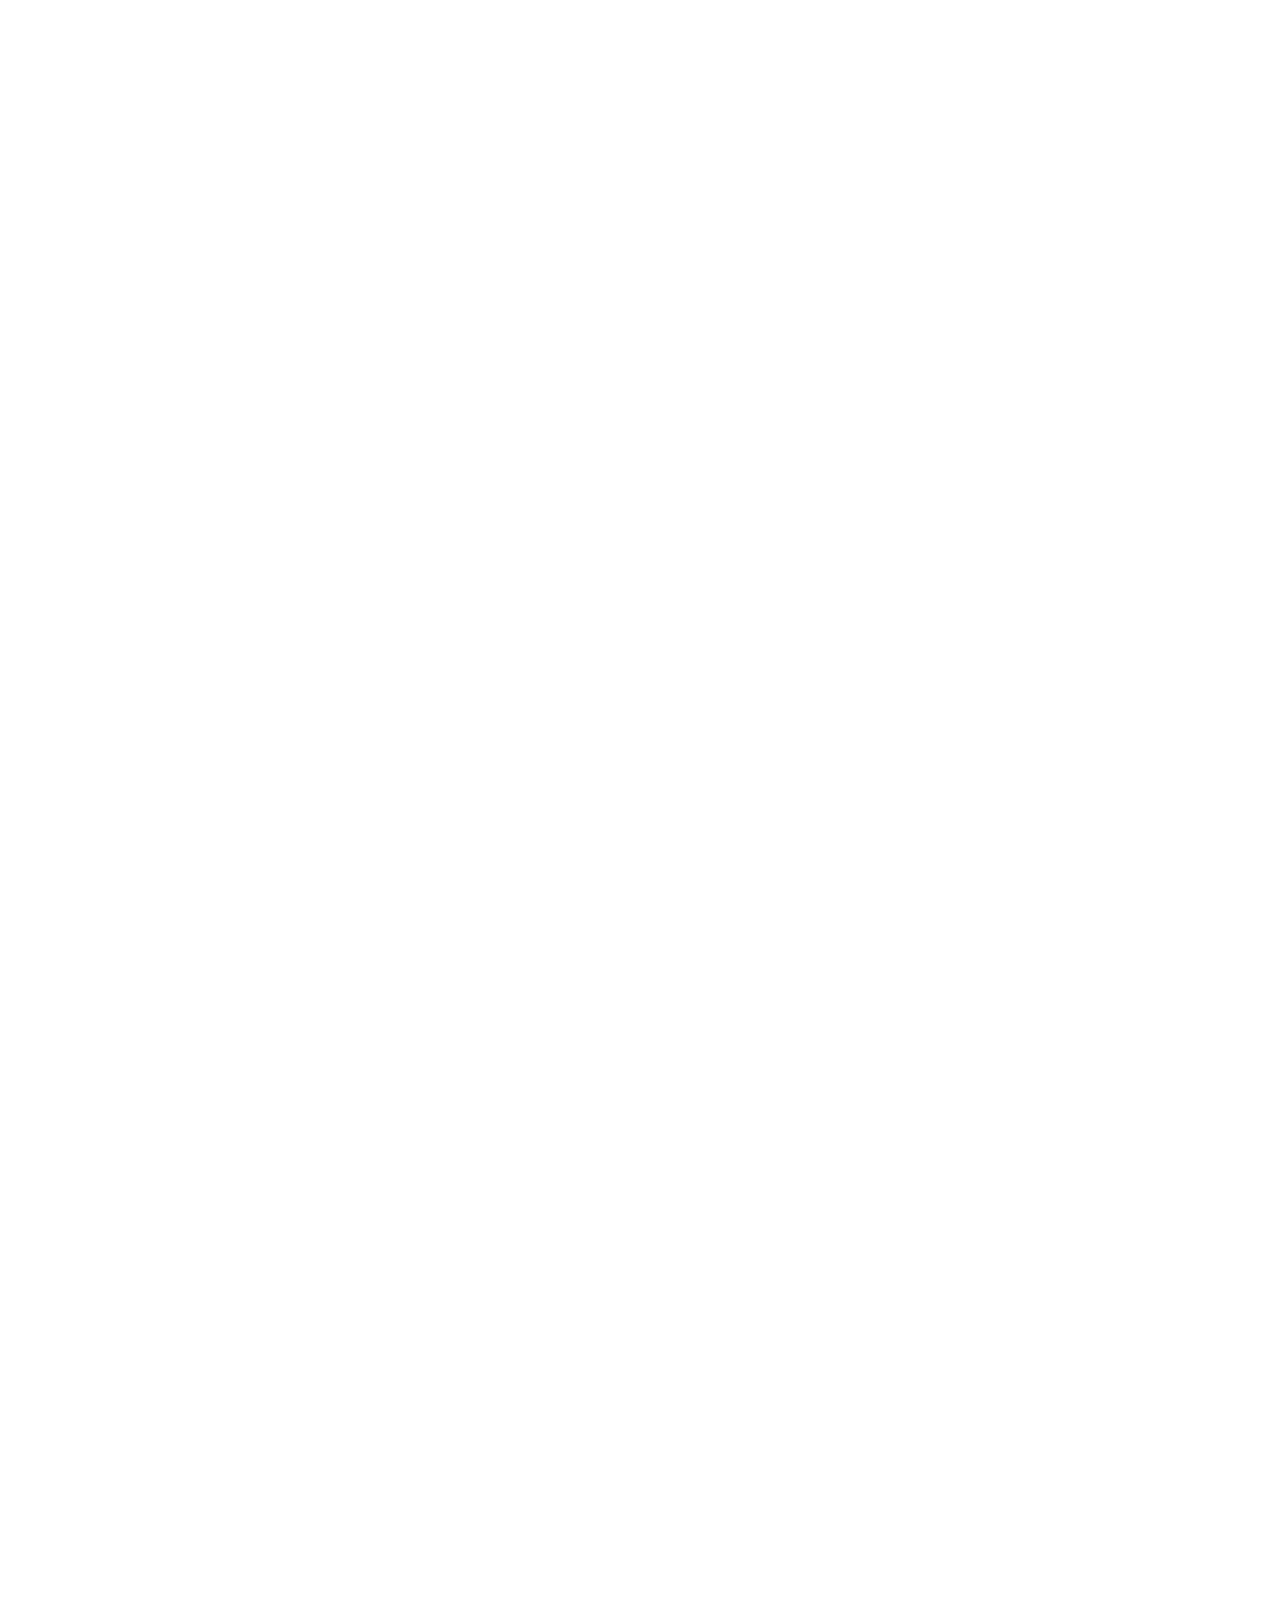
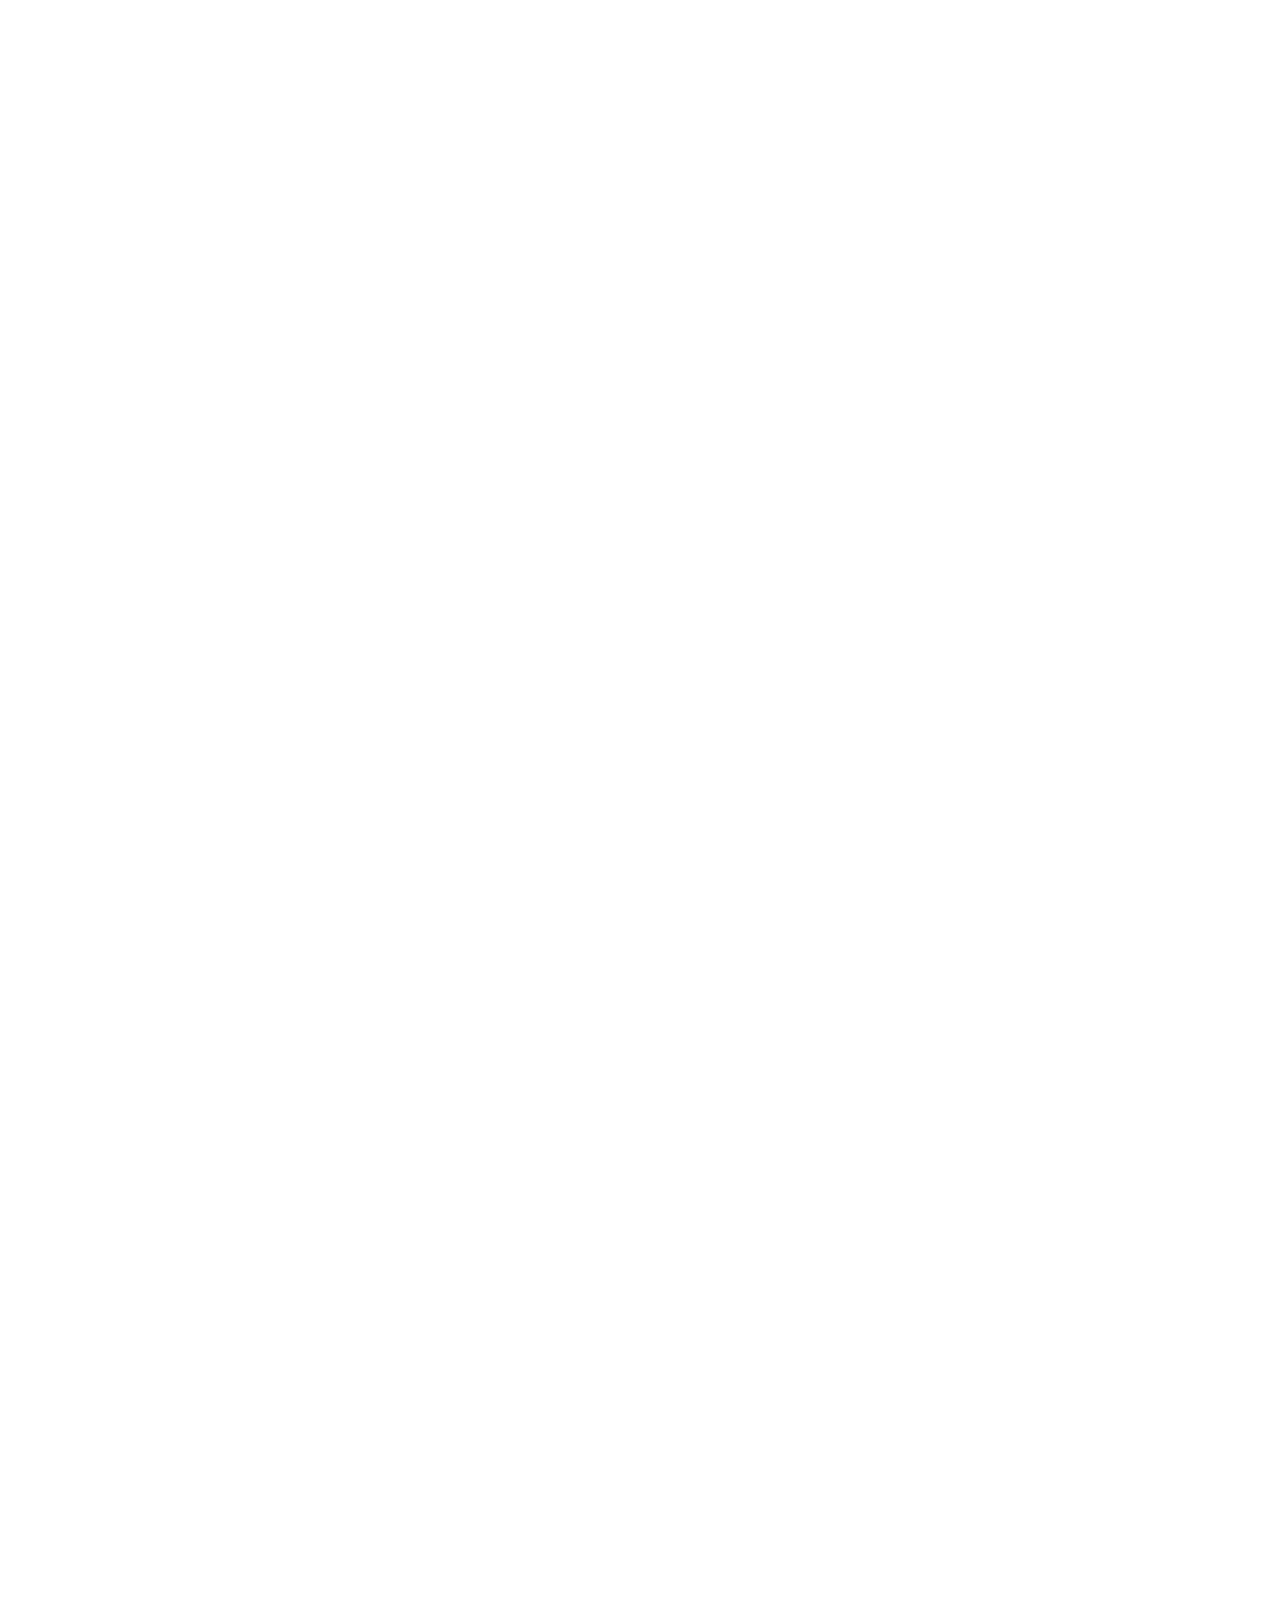
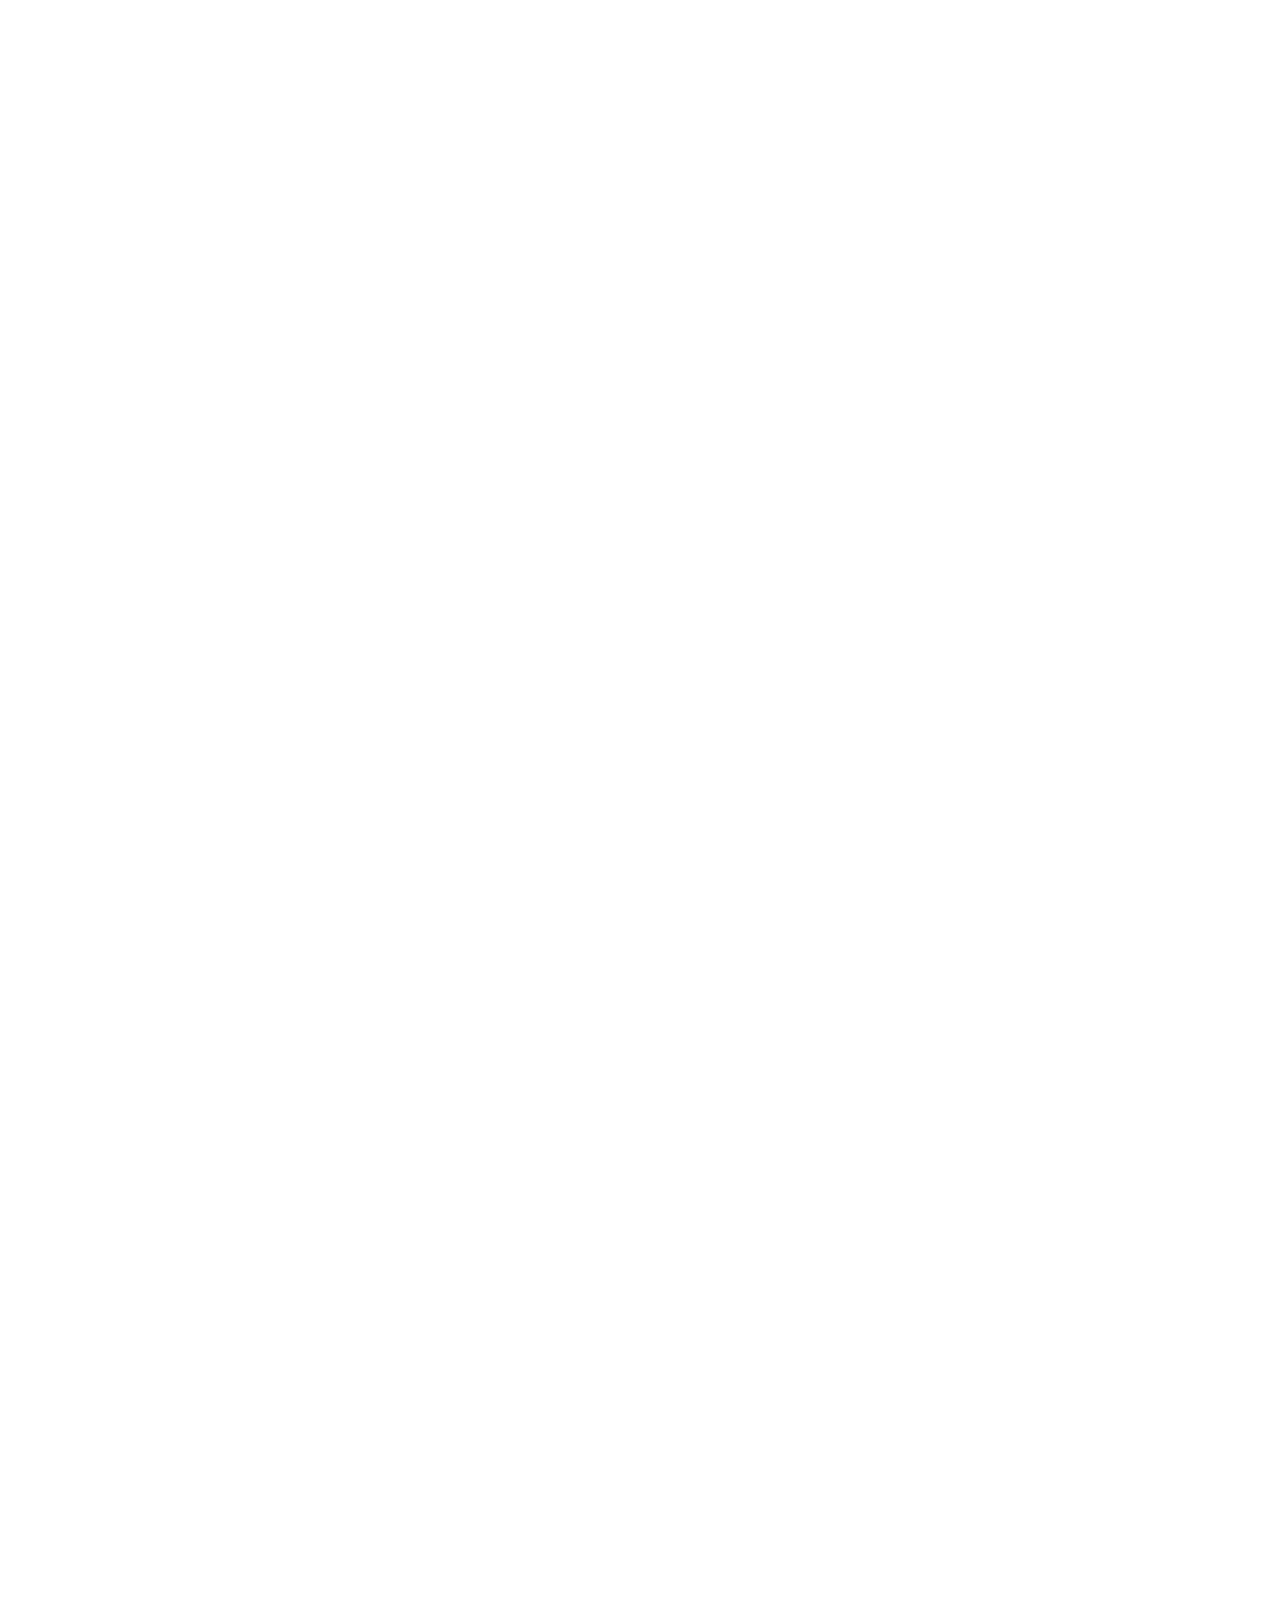
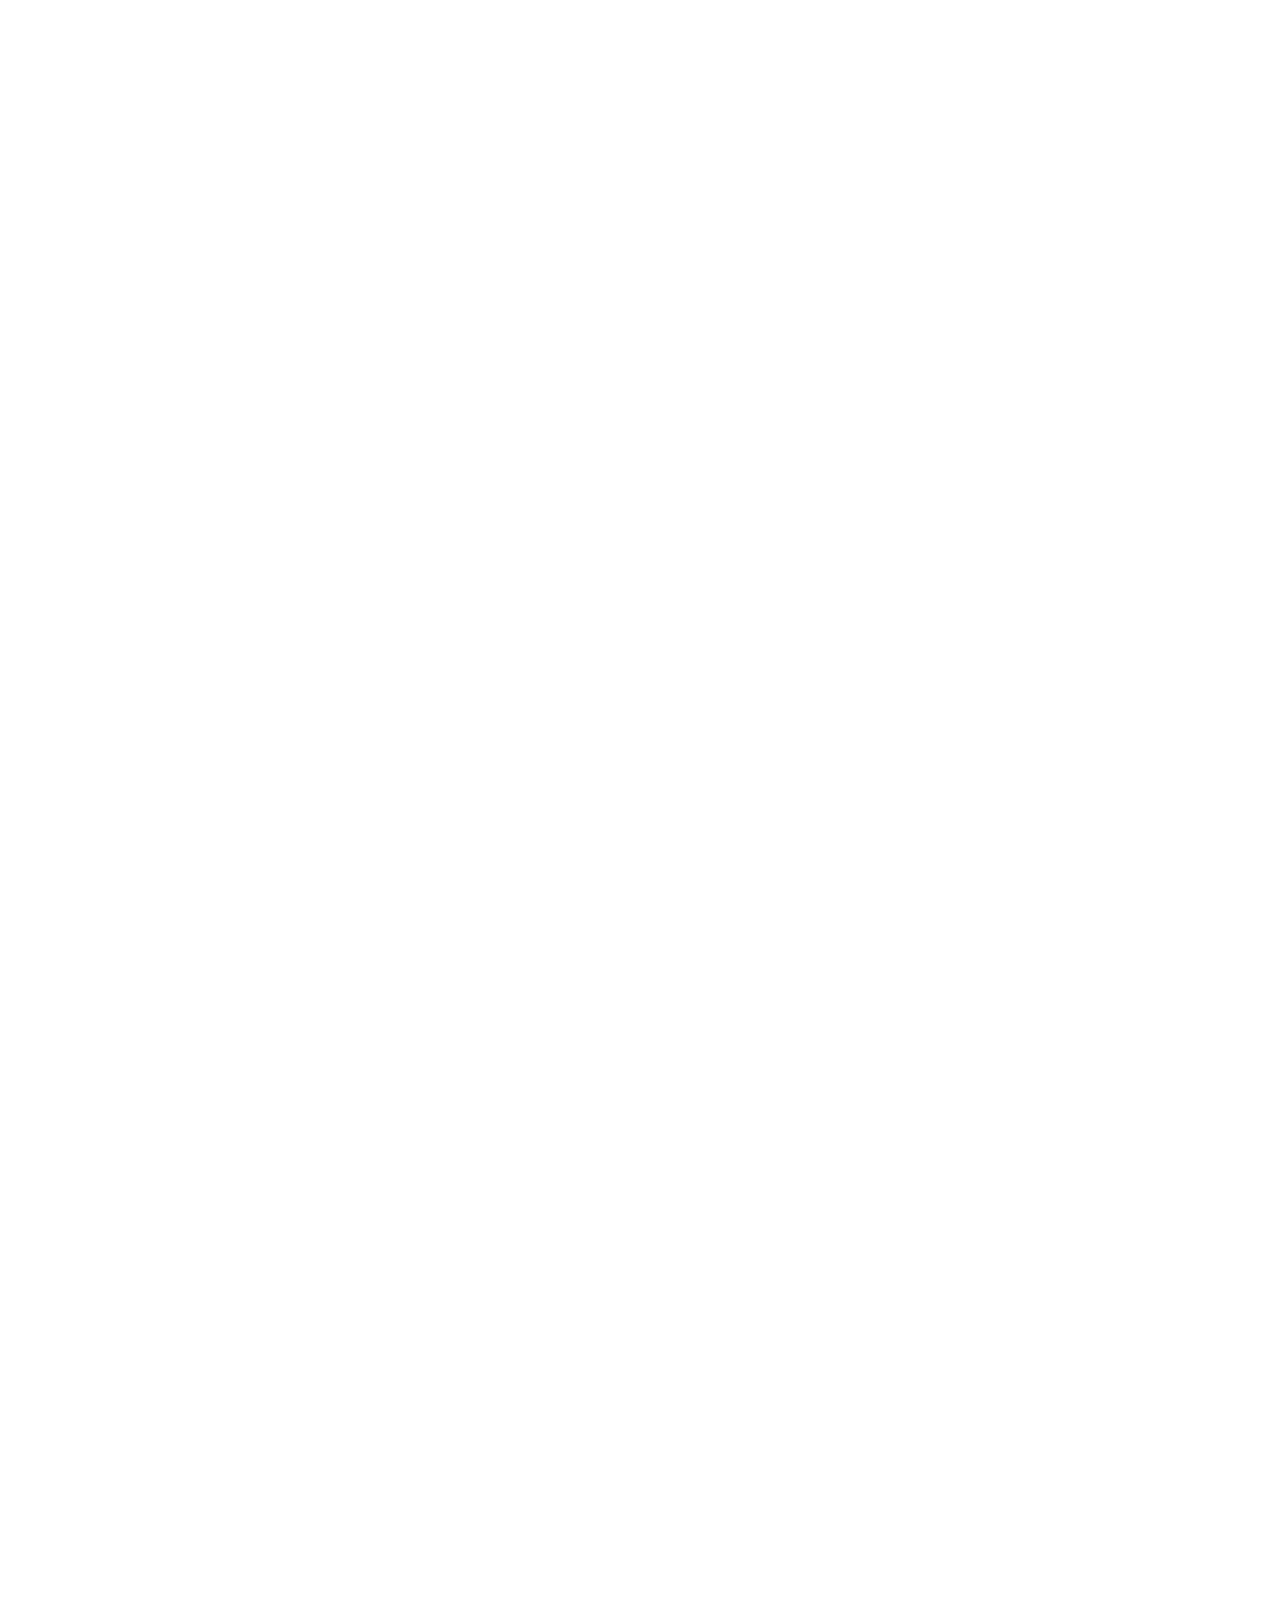
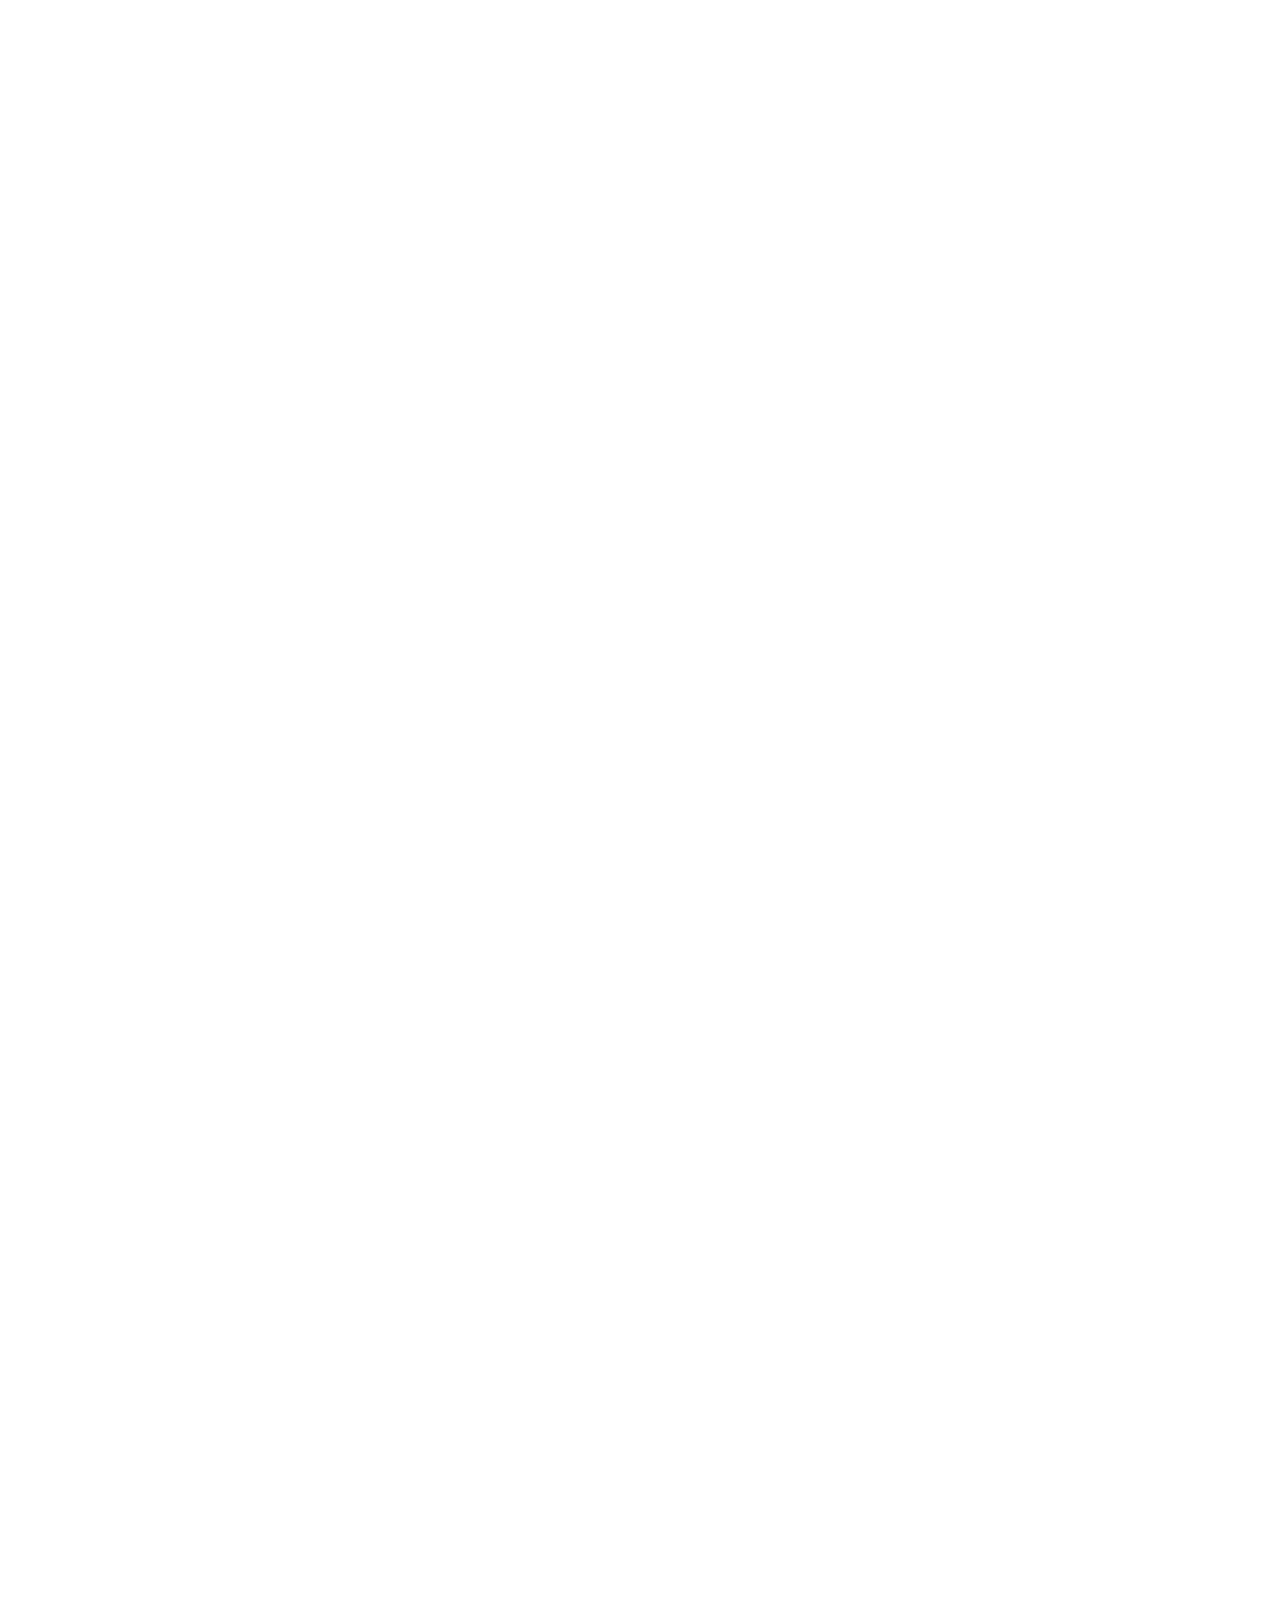
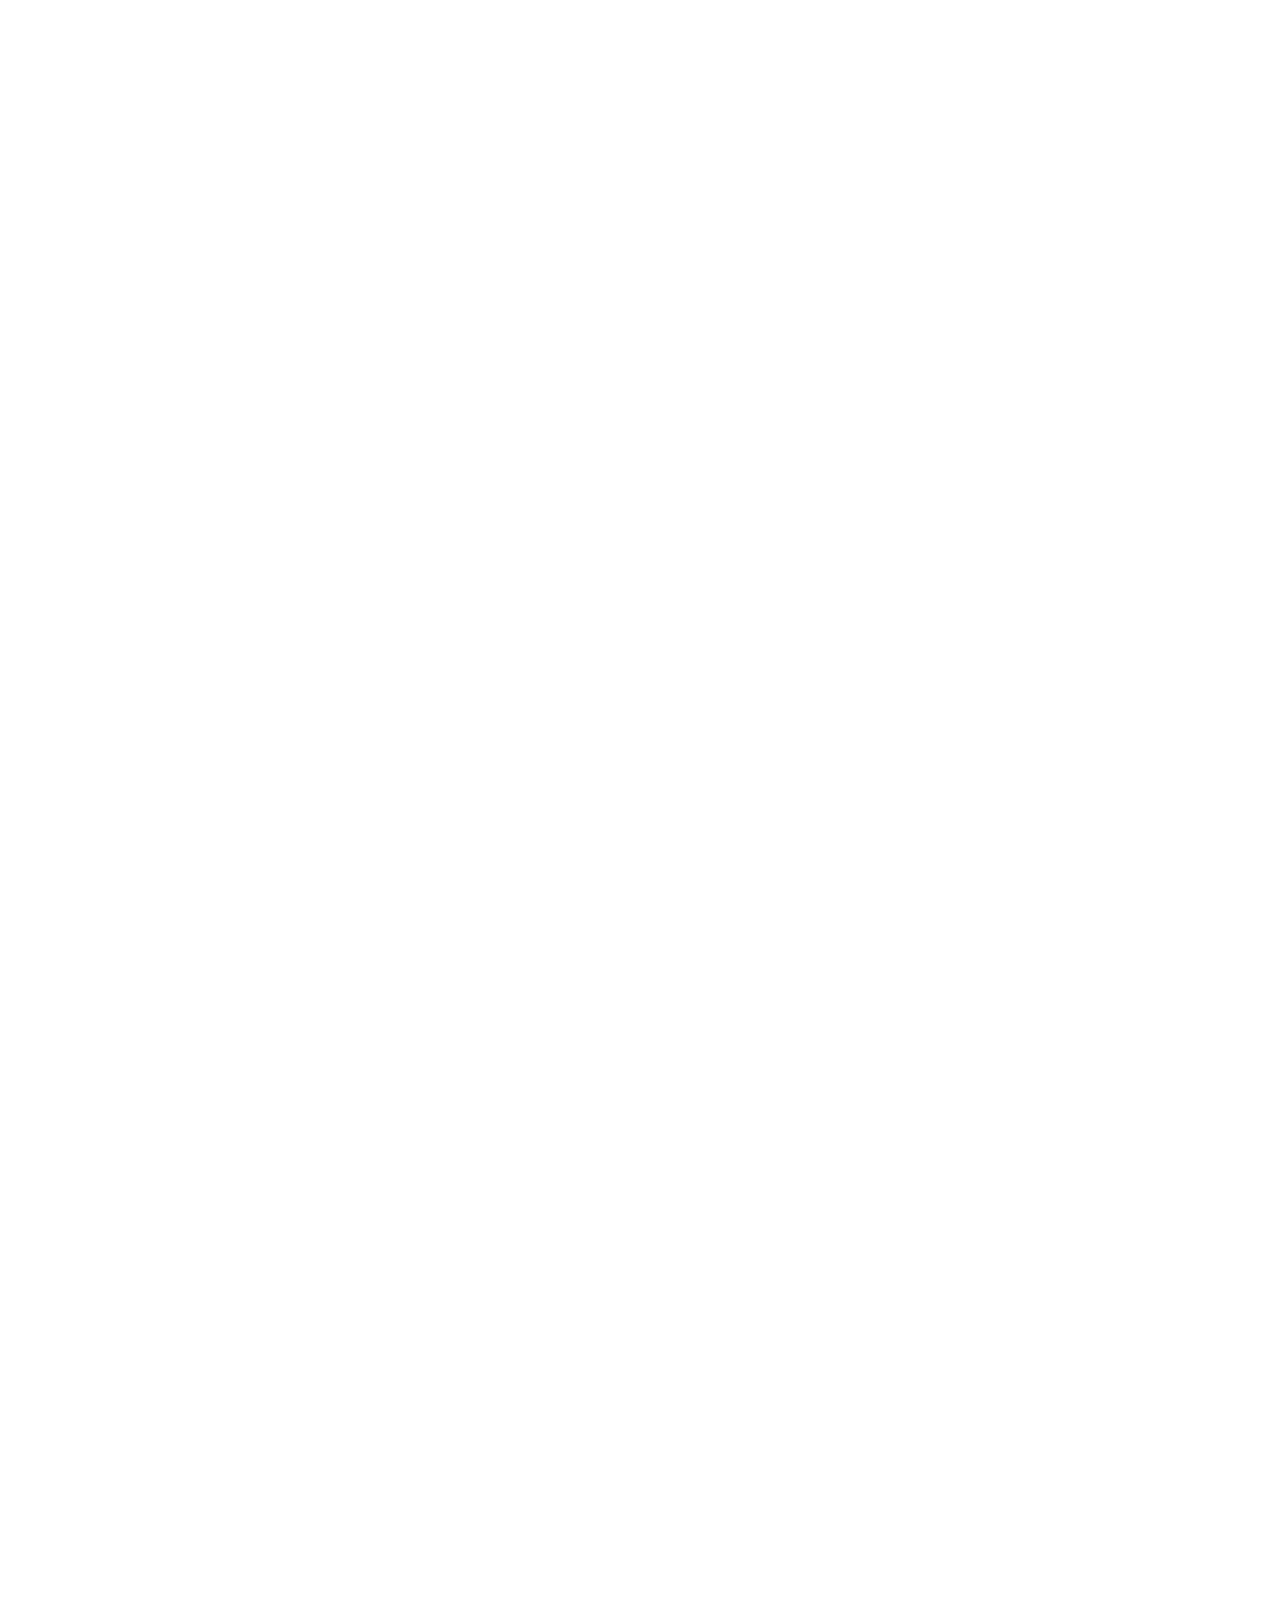
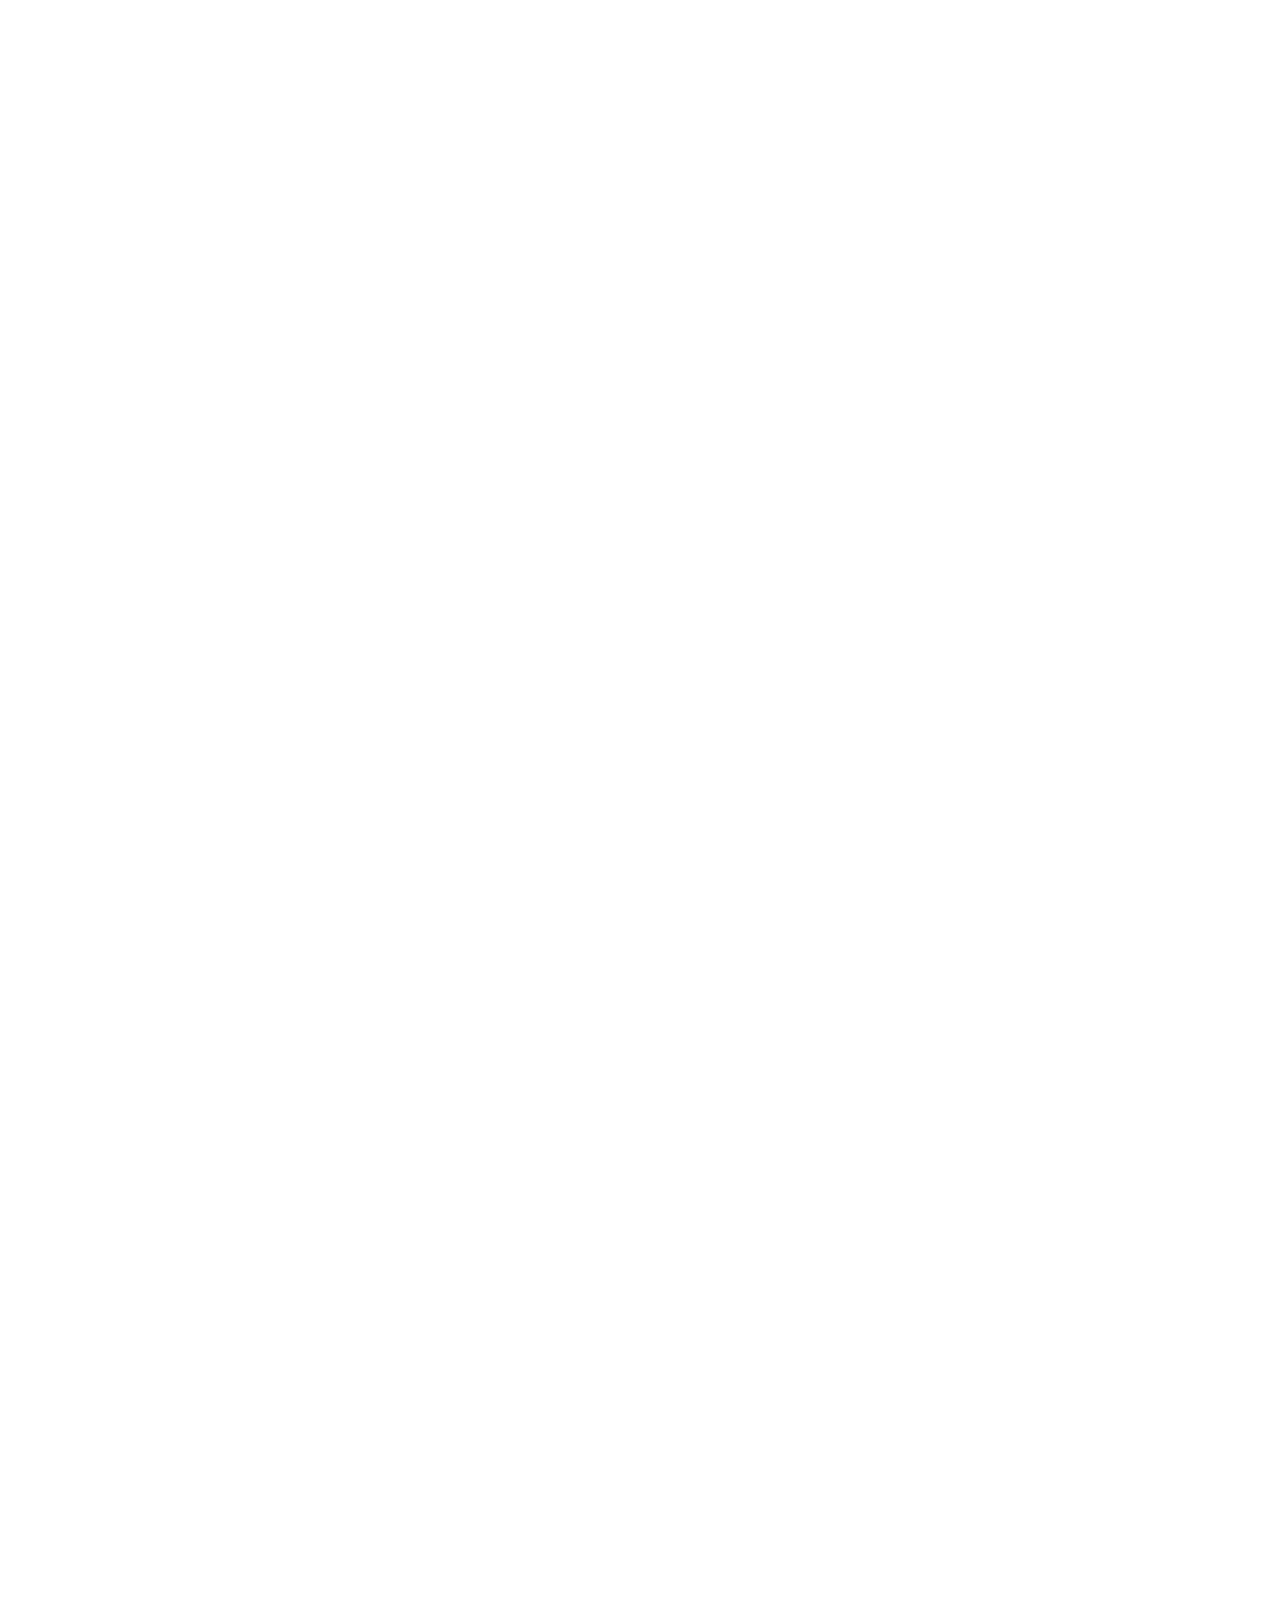
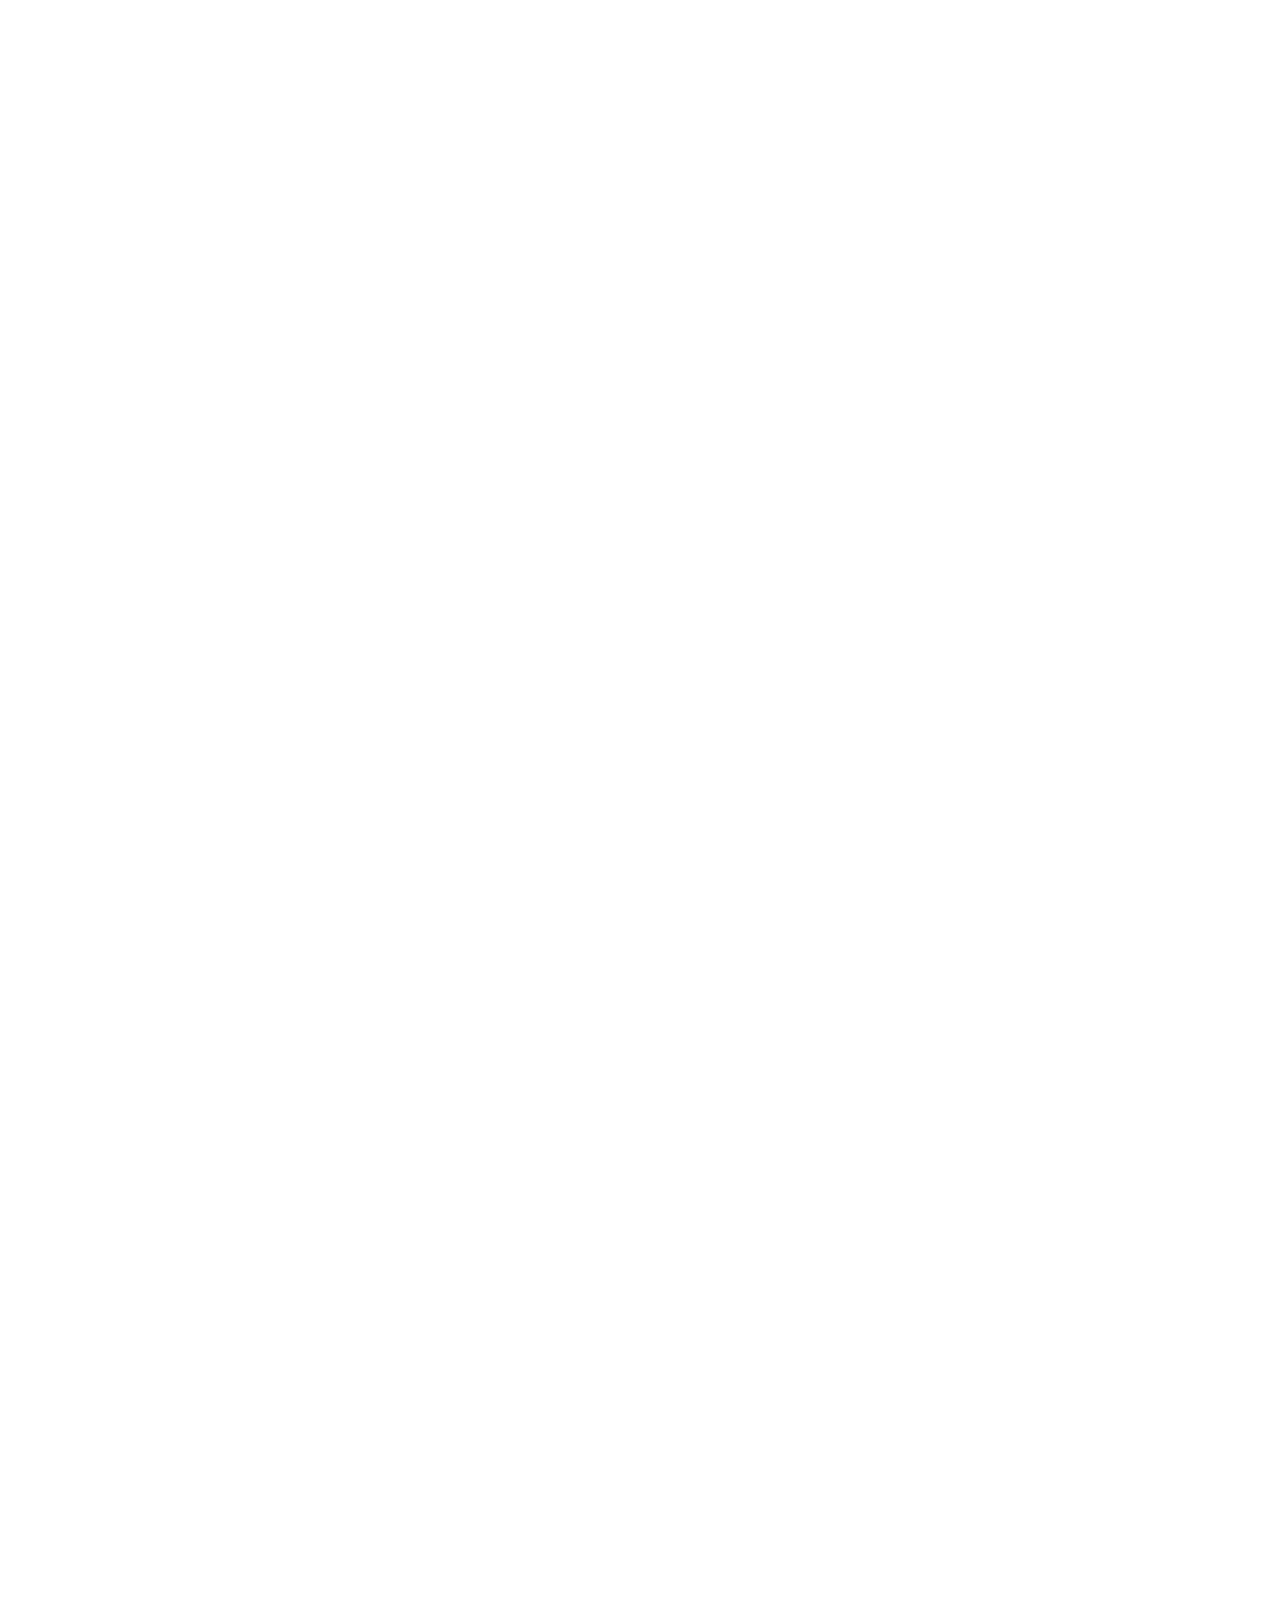
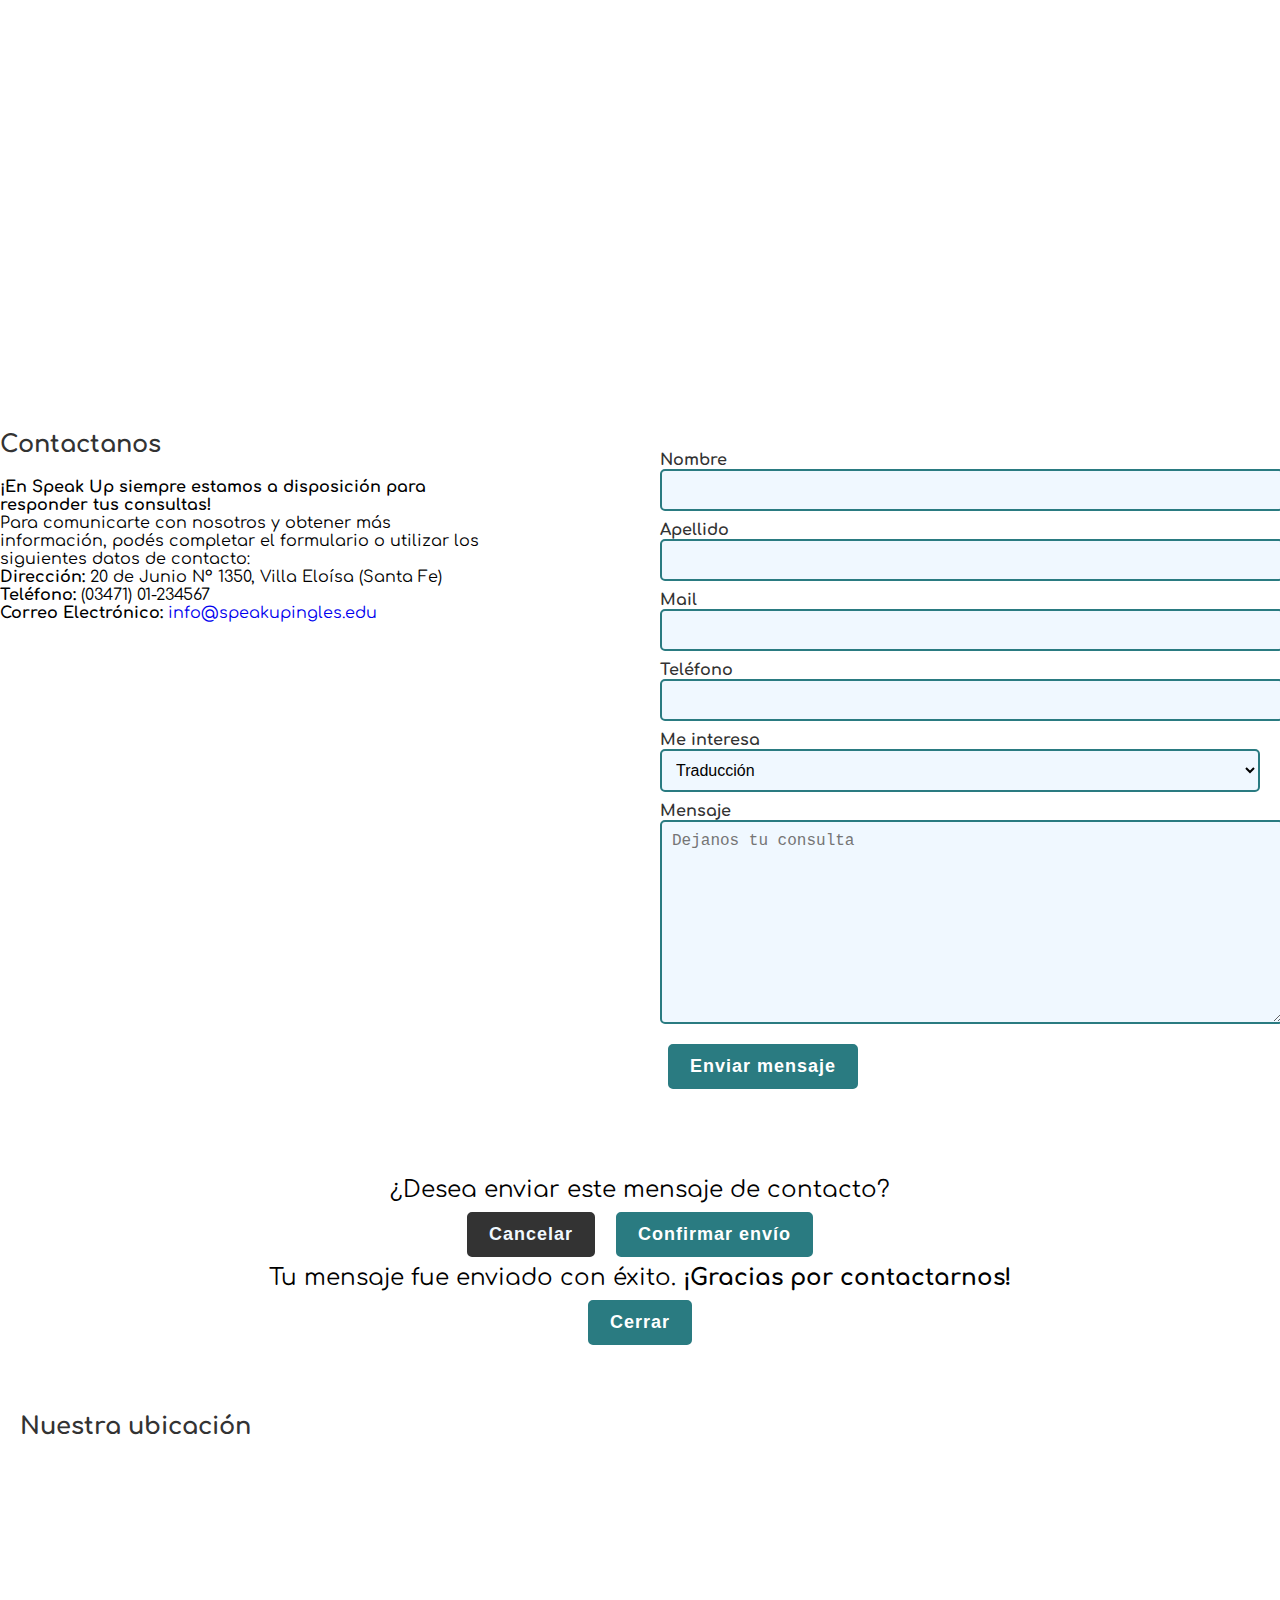
<file: html/serviciosdetraduccion.html>
<!DOCTYPE html>
<html lang="es">

<head>
    <meta charset="UTF-8">
    <meta name="viewport" content="width=device-width, initial-scale=1.0">
    <title>Servicios | Speak Up</title>
    <meta name="description"
        content="Somos el instituto #1 en la enseñanza de inglés. Vamos más allá de las aulas, proporcionando servicios integrales que incluyen traducción, transcripción y corrección. Nos encargamos de garantizar precisión y calidad en cada aspecto del idioma, para satisfacer necesidades lingüísticas de manera efectiva y profesional.">
    <meta name="keywords"
        content="inglés, ingles, idioma, lengua, escuela, instituto, institución, academia, enseñanza, educación, online, presencial, curso, clase, traducción, certificado, exámen, profesor, maestro, teacher, nativo, conversación, comunicación, fluidez, cultura, viajeros, laboral">

    <!-- Favicon-->
    <link rel="icon" type="image/x-icon" href="../assets/img/favicon_speakup.png">

    <!-- CSS BS -->
    <link href="https://cdn.jsdelivr.net/npm/bootstrap@5.3.2/dist/css/bootstrap.min.css" rel="stylesheet"
        integrity="sha384-T3c6CoIi6uLrA9TneNEoa7RxnatzjcDSCmG1MXxSR1GAsXEV/Dwwykc2MPK8M2HN" crossorigin="anonymous">

    <link rel="stylesheet" href="https://cdn.jsdelivr.net/npm/bootstrap-icons@1.11.1/font/bootstrap-icons.css">


    <!-- AOS -->
    <link href="https://unpkg.com/aos@2.3.1/dist/aos.css" rel="stylesheet">

    <!-- CSS -->
    <link rel="stylesheet" href="../css/estilo.css">
</head>

<body>
    <Nav class="navbar navbar-expand-lg encabezado sticky-top">
        <div class="container-fluid">
            <a class="navbar-brand" href="../index.html">
                <img class="logo" src="../assets/img/logospeakup.png" alt="Logo de Speak Up">
            </a>
            <button class="navbar-toggler" type="button" data-bs-toggle="collapse" data-bs-target="#navbarNav"
                aria-controls="navbarNav" aria-expanded="false" aria-label="Toggle navigation">
                <span class="navbar-toggler-icon"></span>
            </button>
            <div class="collapse navbar-collapse" id="navbarNav">
                <ul class="navbar-nav ms-auto menuNav">
                    <li class="nav-item">
                        <a class="nav-link" href="../index.html">Inicio</a>
                    </li>
                    <li class="nav-item">
                        <a class="nav-link" href="clasesregulares.html">Clases Regulares</a>
                    </li>
                    <li class="nav-item">
                        <a class="nav-link" href="cursosonline.html">Cursos Online</a>
                    </li>
                    <li class="nav-item">
                        <a class="nav-link active" aria-current="page" href="serviciosdetraduccion.html">Servicios de
                            Traducción</a>
                    </li>
                    <li class="nav-item">
                        <a class="nav-link" href="contacto.html">Contacto</a>
                    </li>
                </ul>
            </div>
        </div>
    </Nav>

    <header class="container-fluid banner bannerTrad">
        <img class="imgBannerTrad" src="../assets/img/servicios_trad/bannerTrad.png" alt="Libro del que salen letras.">
        <div class="textoBanner">
            <h1>Servicios de traducción</h1>
            <p> Garantizamos precisión, calidad y profesionalismo para satisfacer tus necesidades lingüísticas.</p>
        </div>
    </header>

    <main>
        <h2>Conocé nuestras prestaciones</h2>
        <div data-aos="fade-up" data-aos-duration="2000" class="container">
            <div class="row">
                <div class="card col-xl-4 col-sm-12">
                    <img src="../assets/img/servicios_trad/traducción.jpg" class="card-img-top foto"
                        alt="Profesional tipeando en la computadora.">
                    <div class="card-body cuerpo">
                        <h3 class="card-title">Traducción</h3>
                        <p class="card-text"> Garantizamos la transmisión fiel de ideas y contenidos para satisfacer las
                            necesidades de nuestros clientes.</p>
                    </div>
                </div>

                <div class="card col-xl-4 col-sm-12">
                    <img src="../assets/img/servicios_trad/transcripción.jpg" class="card-img-top foto"
                        alt="Profesional escribiendo un cuadernillo.">
                    <div class="card-body cuerpo">
                        <h3 class="card-title">Transcripción</h3>
                        <p class="card-text">Precisión y eficiencia en la conversión de audios a textos de alta
                            fidelidad, facilitando la accesibilidad del documento.</p>
                    </div>
                </div>

                <div class="card col-xl-4 col-sm-12">
                    <img src="../assets/img/servicios_trad/corrección.jpg" class="card-img-top foto"
                        alt="Profesional controlando palabras en un cuadernillo.">
                    <div class="card-body cuerpo">
                        <h3 class="card-title">Corrección</h3>
                        <p class="card-text">Aseguramos una gramática impecable y un estilo coherente, con el fin de
                            promover un mensaje claro y profesional.</p>
                    </div>
                </div>
            </div>
        </div>
    </main>

    <div class="contacto container">
        <div class="textoContacto">
            <h2> Contactanos </h2>
            <p><strong> ¡En Speak Up siempre estamos a disposición para responder tus consultas!</strong></p>
            <p>Para comunicarte con nosotros y obtener más información, podés completar el formulario o utilizar los
                siguientes datos de contacto:</p>
            <p><strong>Dirección:</strong> 20 de Junio N° 1350, Villa Eloísa (Santa Fe)</p>
            <p><strong>Teléfono:</strong> (03471) 01-234567</p>
            <p><strong>Correo Electrónico: </strong><a href="mailto:info@speakupingles.edu">info@speakupingles.edu</a>
            </p>
        </div>

        <form>
            <div class="mb-3">
                <label for="nombre" class="form-label">Nombre</label>
                <input type="text" class="form-control" id="nombre">
            </div>
            <div class="mb-3">
                <label for="apellido" class="form-label">Apellido</label>
                <input type="text" class="form-control" id="apellido">
            </div>
            <div class="mb-3">
                <label for="mail" class="form-label">Mail</label>
                <input type="email" class="form-control" id="mail">
            </div>
            <div class="mb-3">
                <label for="telefono" class="form-label">Teléfono</label>
                <input type="text" class="form-control" id="telefono">
            </div>
            <div class="mb-3">
                <label for="interes" class="form-label">Me interesa</label>
                <select name="selector" id="oferta">
                    <option value="traduccion">Traducción</option>
                    <option value="transcripcion">Transcripción</option>
                    <option value="correccion">Corrección</option>
                </select>
            </div>
            <div class="mb-3">
                <label for="mensaje" class="form-label">Mensaje</label>
                <textarea name="" id="mensaje" cols="30" rows="10" placeholder="Dejanos tu consulta"></textarea>
            </div>
            <button type="button" class="btn btn-primary" data-bs-toggle="modal" data-bs-target="#exampleModal">
                Enviar mensaje
            </button>
        </form>
    </div>

    <!-- MODAL -->
    <div class="modal fade" id="exampleModal" tabindex="-1" aria-labelledby="exampleModalLabel" aria-hidden="true">
        <div class="modal-dialog">
            <div class="modal-content">
                <div class="modal-body">
                    <p>¿Desea enviar este mensaje de contacto?</p>
                </div>
                <div class="modal-footer">
                    <button type="button" class="btn btn-secondary" data-bs-dismiss="modal">Cancelar</button>
                    <button type="button" class="btn btn-primary" data-bs-toggle="modal"
                        data-bs-target="#exampleModal2">
                        Confirmar envío
                    </button>
                </div>
            </div>
        </div>
    </div>

    <div class="modal fade" id="exampleModal2" tabindex="-1" aria-labelledby="exampleModalLabel" aria-hidden="true">
        <div class="modal-dialog">
            <div class="modal-content">
                <div class="modal-body">
                    <p>Tu mensaje fue enviado con éxito. <strong>¡Gracias por contactarnos!</strong></p>
                </div>
                <div class="modal-footer">
                    <button type="button" class="btn btn-primary" data-bs-toggle="modal" data-bs-target="#modal">
                        Cerrar
                    </button>
                </div>
            </div>
        </div>
    </div>

    <div class="misDatos">
        <div class="textoMisDatos">
            <h2> Nuestra ubicación </h2>
        </div>

        <div class="map-responsive">
            <iframe title="ubic"
                src="https://www.google.com/maps/embed?pb=!1m14!1m8!1m3!1d13390.059114966693!2d-61.5506662!3d-32.9638179!3m2!1i1024!2i768!4f13.1!3m3!1m2!1s0x95c9c5b745c86a25%3A0x41ec365aeef49dc2!2sSpeak%20Up%20-%20Instituto%20de%20Ingl%C3%A9s!5e0!3m2!1ses-419!2sar!4v1701194098496!5m2!1ses-419!2sar"
                width="600" height="450" style="border:0;" allowfullscreen="" loading="lazy"
                referrerpolicy="no-referrer-when-downgrade"></iframe>
        </div>
    </div>

    <footer class="d-flex flex-wrap justify-content-between align-items-center py-3">
        <div class="col-md-4 d-flex align-items-center">
            <a href="/" class="mb-3 me-2 mb-md-0 text-decoration-none lh-1">
                <img class="logo" src="../assets/img/logospeakup.png" alt="Logo de Speak Up">
            </a>
            <span class="mb-3 mb-md-0 textoFooter">© 2023 Company, Inc</span>
        </div>
        <a href="https://www.instagram.com/speakupingles/" aria-label="Seguinos" target="_blank"><i
                class="bi bi-instagram"></i></a>
    </footer>

    <!-- JS BS -->
    <script src="https://cdn.jsdelivr.net/npm/bootstrap@5.3.2/dist/js/bootstrap.bundle.min.js"
        integrity="sha384-C6RzsynM9kWDrMNeT87bh95OGNyZPhcTNXj1NW7RuBCsyN/o0jlpcV8Qyq46cDfL"
        crossorigin="anonymous"></script>

    <!-- JS AOS -->
    <script src="https://unpkg.com/aos@2.3.1/dist/aos.js"></script>

    <script>
        AOS.init();
    </script>

</body>

</html>

<iframe
</file>
<file: css/estilo.css>
@import url("https://fonts.googleapis.com/css2?family=Comfortaa:wght@300;400&display=swap");
* {
  margin: 0;
  padding: 0;
  list-style: none;
  text-decoration: none;
}

body {
  font-family: "Comfortaa", sans-serif;
}

h2 {
  color: #333;
  font-weight: 700;
  text-align: left;
  margin: 60px 0px 40px 20px;
}

/* HEADER */
.logo {
  width: 150px;
}

.encabezado {
  background-color: rgb(42, 123, 129);
  padding: 0;
}

.menuNav a {
  color: aliceblue;
  font-size: 1.3rem;
  font-weight: 500;
  letter-spacing: 1.3px;
  padding: 10px;
  margin: 10px;
  transition: all 0.3s;
}
.menuNav a:hover {
  background: radial-gradient(circle, aliceblue, rgb(61, 194, 194));
  border-radius: 5px;
}

.active {
  background-color: rgb(61, 194, 194);
  border-radius: 5px;
}

.banner {
  background: linear-gradient(to right, #0083B0, #00B4DB);
  height: 500px;
  margin-top: 1rem;
  padding: 80px;
  display: flex;
  flex-direction: row-reverse;
  justify-content: space-between;
  align-items: center;
  gap: 40px;
}

.bannerReg {
  background: linear-gradient(to right, #11998e, #38ef7d);
}

.bannerOl {
  background: linear-gradient(to right, #b91d73, #f953c6);
}

.bannerTrad {
  background: linear-gradient(to right, #F37335, #FDC830);
}

.bannerContac {
  background: linear-gradient(to right, #4e54c8, #8f94fb);
}

.banner img {
  width: 500px;
  height: 500px;
}

.textoBanner {
  width: 80%;
}
.textoBanner h1 {
  font-size: 3.3rem;
  font-weight: 1000;
  margin-bottom: 12px;
  color: aliceblue;
}
.textoBanner p {
  font-size: 1.4rem;
  margin-bottom: 12px;
  color: aliceblue;
}

button {
  padding: 1em 2.1em 1.1em;
  margin: 8px;
  background-color: aliceblue;
  color: rgb(42, 123, 129);
  padding: 10px 20px;
  border-radius: 5px;
  font-weight: 900;
  font-size: 1em;
  text-align: center;
  text-decoration: none;
  border: 2px solid aliceblue;
  transition: all 0.5s;
}
button:hover {
  background-color: rgb(42, 123, 129);
  color: aliceblue;
  text-decoration: none;
  border: 2px solid aliceblue;
  cursor: pointer;
}

/* FEATURES*/
.feature-icon {
  background-color: rgb(42, 123, 129);
  width: 45px;
  border-radius: 5px;
}

.bi {
  color: aliceblue;
}

/* CARDS */
.card {
  padding: 10px;
  border: none;
  transition: all 0.5s;
}
.card h3 {
  font-weight: 700;
  font-size: 23px;
}
.card p {
  font-size: 14px;
}
.card:hover {
  transform: scale(1.04);
}

.inicial {
  margin-bottom: 100px;
}

.btn-primary {
  background-color: rgb(42, 123, 129);
  border: 2px solid rgb(42, 123, 129);
  transition: all 0.5s;
}
.btn-primary:hover {
  background-color: aliceblue;
  border: 2px solid rgb(42, 123, 129);
  color: rgb(42, 123, 129);
}

.cuerpo {
  background-color: aliceblue;
  border-radius: 0 0 5px 5px;
  box-shadow: 2px 2px 6px rgb(206, 199, 199);
}

.foto {
  box-shadow: 2px 2px 6px rgb(206, 199, 199);
}

/* CAROUSEL */
.testimonios {
  margin: 20px 10px;
}
.testimonios h3 {
  padding: 10px;
  border-radius: 5px;
  font-size: 23px;
  font-weight: 400;
  background-color: aliceblue;
  color: rgb(42, 123, 129);
}

/* FORMULARIO */
.contacto {
  margin-top: 3rem;
  width: 100%;
  height: auto;
  display: flex;
  flex-flow: row nowrap;
  justify-content: space-between;
  align-items: start;
}
.contacto h2 {
  color: #333;
  margin: 0 0 20px 0;
}

.textoContacto {
  width: 500px;
}

form {
  margin-right: 20px;
  width: 600px;
  margin-top: 20px;
  font-weight: bold;
  margin-bottom: 80px;
  color: #333;
  justify-content: space-around;
}

input[type=text], input[type=email] {
  display: block;
  width: 100%;
  padding: 10px;
  border: 2px solid rgb(42, 123, 129);
  border-radius: 5px;
  font-size: 16px;
  margin-bottom: 10px;
  background-color: aliceblue;
}

select {
  display: block;
  width: 100%;
  padding: 10px;
  border: 2px solid rgb(42, 123, 129);
  border-radius: 5px;
  font-size: 16px;
  margin-bottom: 10px;
  background-color: aliceblue;
}

textarea {
  display: block;
  width: 100%;
  padding: 10px;
  border: 2px solid rgb(42, 123, 129);
  border-radius: 5px;
  font-size: 16px;
  margin-bottom: 10px;
  background-color: aliceblue;
}

.btn-primary {
  background-color: rgb(42, 123, 129);
  color: #fff;
  padding: 10px 20px;
  border: 2px solid rgb(42, 123, 129);
  border-radius: 5px;
  font-size: 18px;
  font-weight: 900;
  letter-spacing: 1px;
  cursor: pointer;
  margin-top: 10px;
}

.btn-secondary {
  background-color: #333;
  color: aliceblue;
  padding: 10px 20px;
  border: 2px solid #333;
  border-radius: 5px;
  font-size: 18px;
  font-weight: 900;
  letter-spacing: 1px;
  cursor: pointer;
  margin-top: 10px;
}

.modal-dialog {
  text-align: center;
}
.modal-dialog p {
  font-size: 23px;
}

/* MAPS */
.map-responsive {
  overflow: hidden;
  padding-bottom: 350px;
  position: relative;
  height: 0;
}
.map-responsive iframe {
  left: 0;
  top: 0;
  height: 100%;
  width: 100%;
  position: absolute;
}

/* FOOTER */
footer {
  background-color: rgb(42, 123, 129);
  padding: 40px;
  text-align: auto;
  margin-top: 1rem;
}

.textoFooter {
  color: aliceblue;
  font-weight: 400;
  font-size: 15px;
}

@media (max-width: 884px) {
  .banner {
    margin-top: 10px;
    flex-direction: column;
    height: 100%;
  }
  .textoBanner {
    width: 100%;
    text-align: center;
  }
  .textoBanner h1 {
    font-size: 3rem;
  }
  .banner img {
    width: 70%;
    height: 70%;
  }
}
@media (max-width: 678px) {
  .textoBanner h1 {
    font-size: 2rem;
  }
}
@media (max-width: 884px) {
  form {
    width: auto;
  }
  .contacto {
    flex-flow: column;
    align-items: center;
  }
  .textoContacto {
    width: auto;
  }
}

/*# sourceMappingURL=estilo.css.map */
</file>
